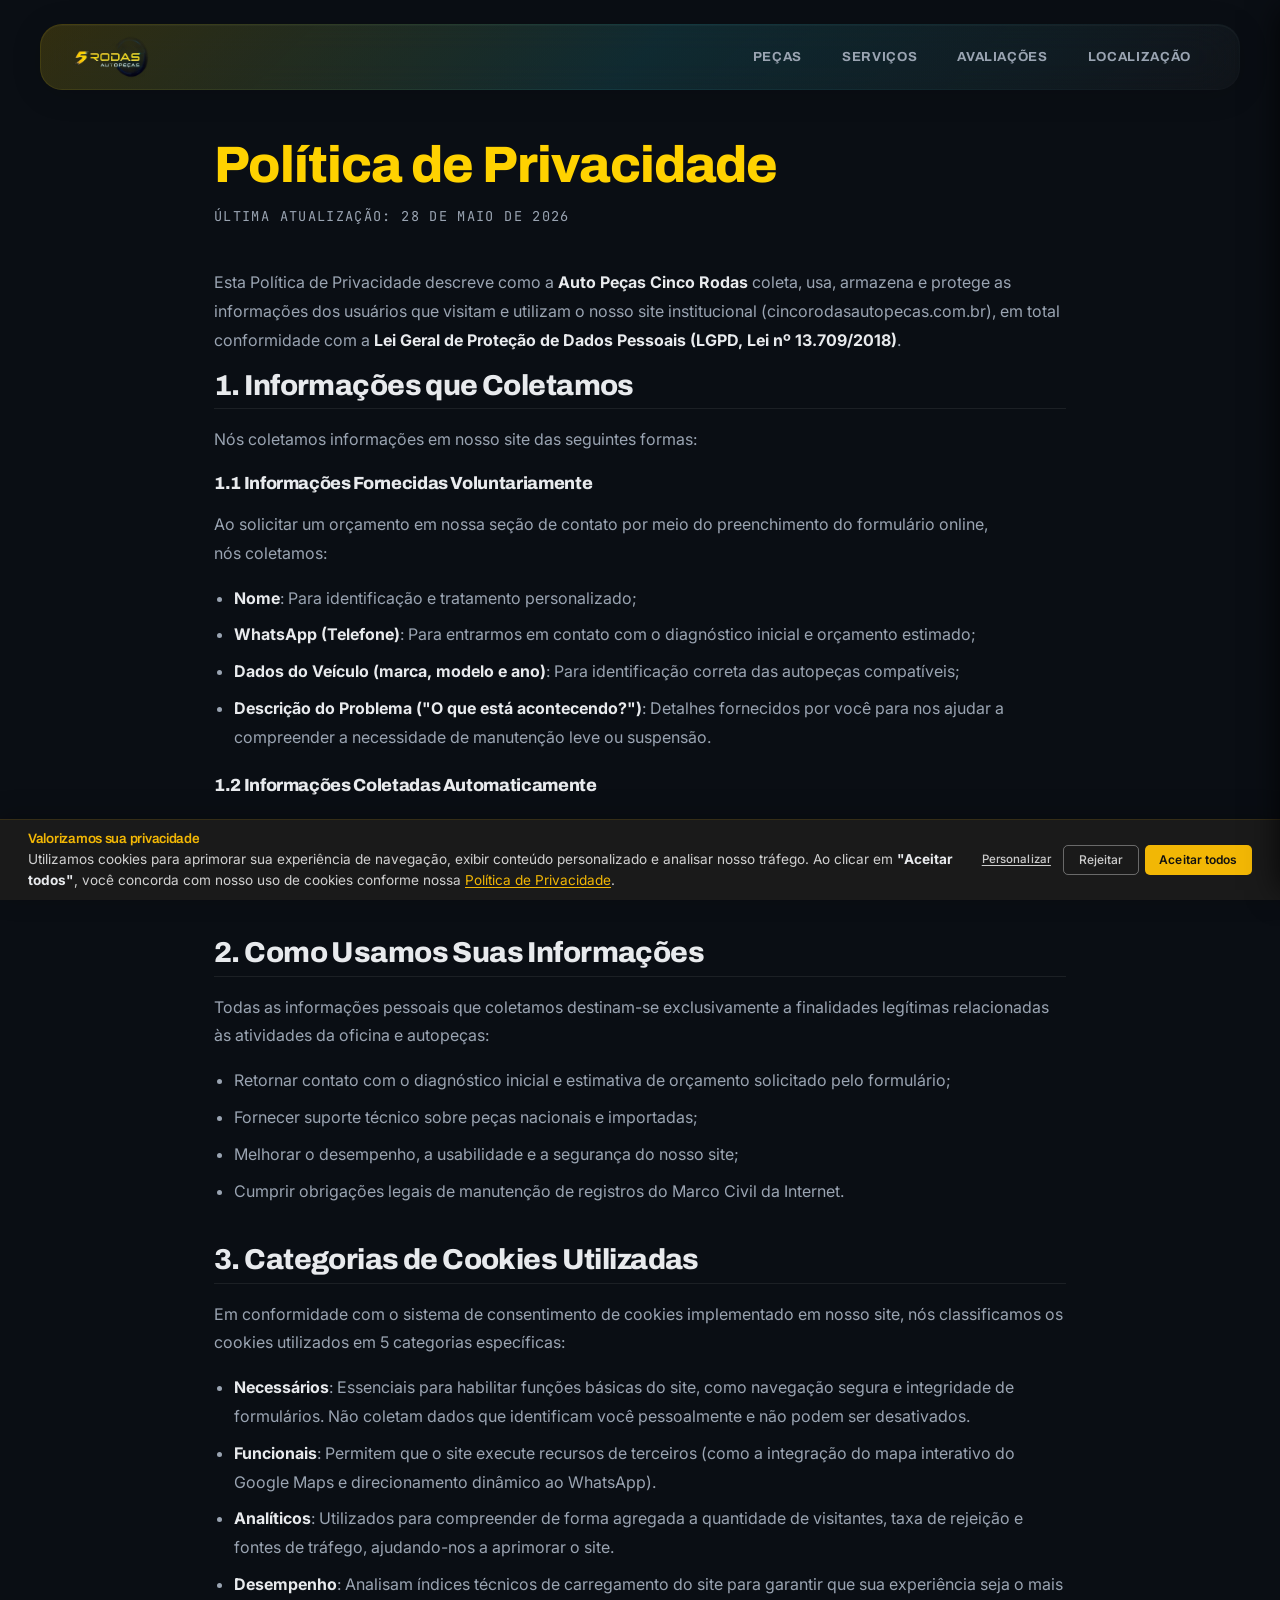
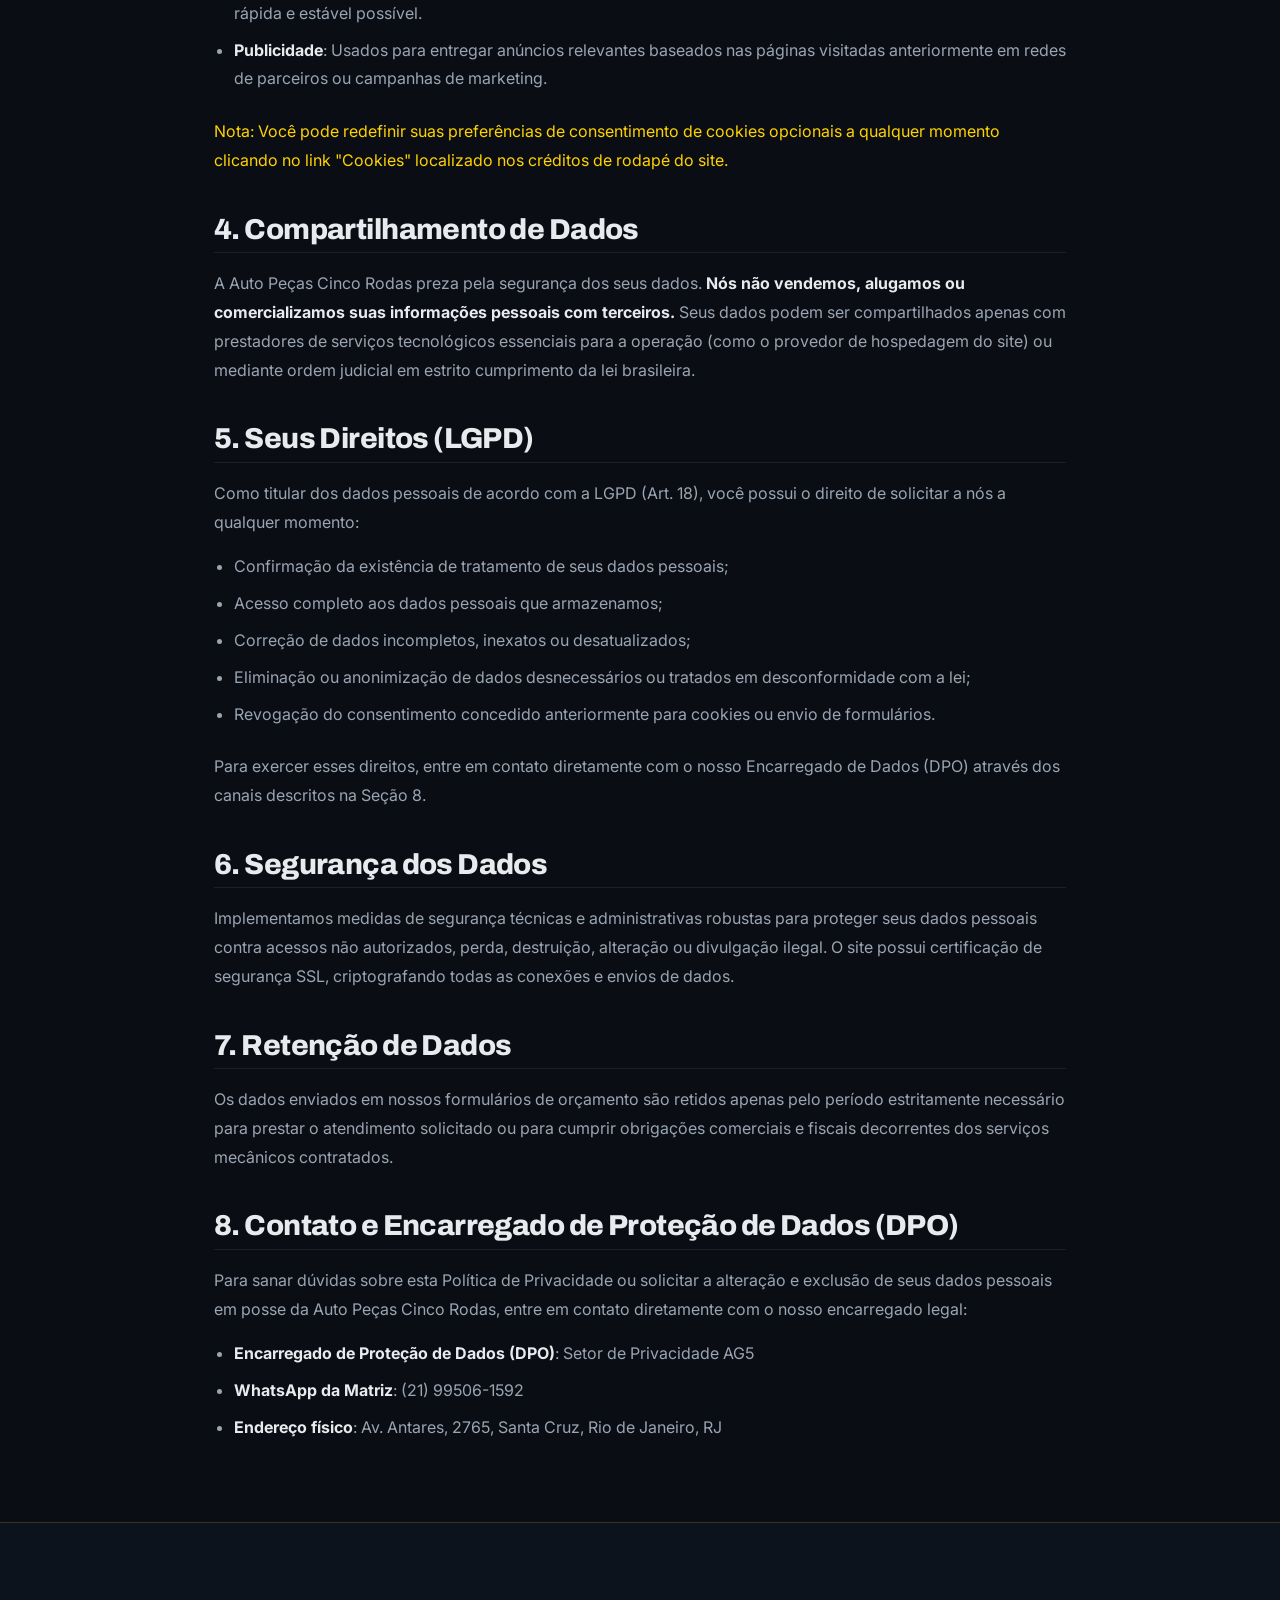
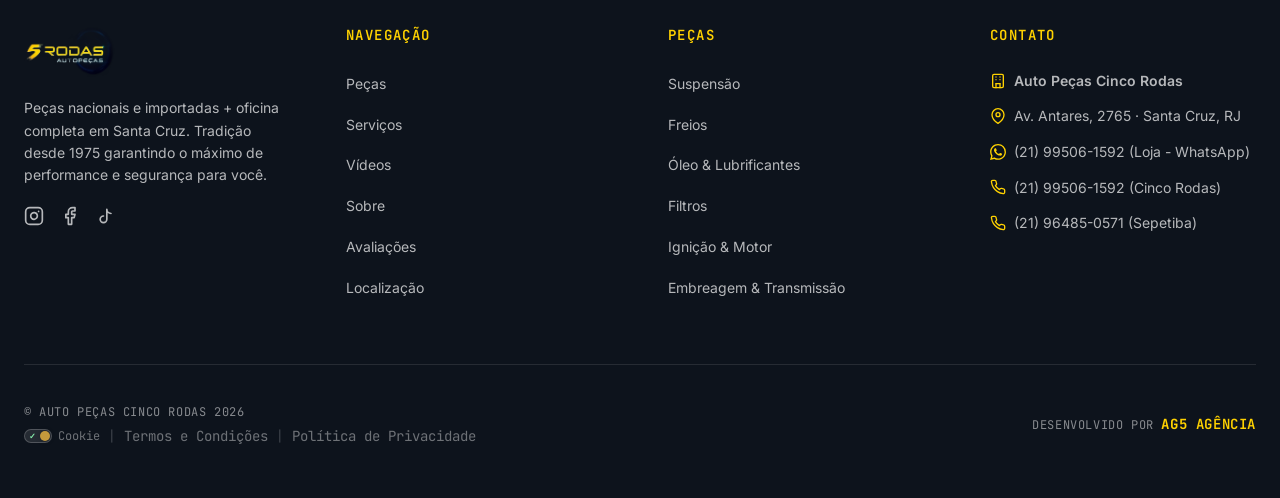
<file: politica-de-privacidade.html>
<!doctype html>
<html lang="pt-BR">
<head>
<meta charset="utf-8" />
<meta name="viewport" content="width=device-width,initial-scale=1" />
<title>Política de Privacidade · Auto Peças Cinco Rodas</title>
<meta name="description" content="Política de Privacidade da Auto Peças Cinco Rodas. Saiba como coletamos, usamos, armazenamos e protegemos os seus dados de acordo com a LGPD." />
<link rel="canonical" href="https://www.cincorodasautopecas.com.br/politica-de-privacidade.html" />
<link rel="icon" type="image/x-icon" href="Assets/favicon-cinco-rodas.ico" />
<link rel="shortcut icon" type="image/x-icon" href="Assets/favicon-cinco-rodas.ico" />

<!-- Preload LCP Logo (Responsivo) -->
<link rel="preload" href="Assets/logo-mobile-cinco-rodas.webp" as="image" fetchpriority="high" media="(max-width: 767px)" />
<link rel="preload" href="Assets/logo-desktop-cinco-rodas.webp" as="image" fetchpriority="high" media="(min-width: 768px)" />

<!-- Preconnect -->
<link rel="preconnect" href="https://fonts.googleapis.com" />
<link rel="preconnect" href="https://fonts.gstatic.com" crossorigin />

<!-- Google Fonts: async-load com preload (elimina render-blocking) -->
<link rel="preload" href="https://fonts.googleapis.com/css2?family=Sora:wght@500;600;700;800&family=Archivo:wght@600;700;800;900&family=Inter:wght@400;500;600&family=JetBrains+Mono:wght@400;600&display=swap" as="style" onload="this.onload=null;this.rel='stylesheet'">
<noscript><link href="https://fonts.googleapis.com/css2?family=Sora:wght@500;600;700;800&family=Archivo:wght@600;700;800;900&family=Inter:wght@400;500;600&family=JetBrains+Mono:wght@400;600&display=swap" rel="stylesheet"></noscript>

<!-- CSS principal: preload + carga síncrona -->
<link rel="preload" href="style.css" as="style">
<link rel="stylesheet" href="style.css" />

<!-- CSS não crítico: async-load -->
<link rel="preload" href="cookie-banner.css" as="style" onload="this.onload=null;this.rel='stylesheet'">
<noscript><link rel="stylesheet" href="cookie-banner.css"></noscript>
<style>
  .legal-content {
    max-width: 900px;
    margin: 140px auto 80px;
    padding: 0 24px;
    line-height: 1.8;
  }
  .legal-content h1 {
    font-size: clamp(2rem, 5vw, 3.2rem);
    color: var(--gold);
    margin-bottom: 8px;
  }
  .legal-content p.update-date {
    font-family: var(--ff-mono);
    font-size: 0.85rem;
    color: var(--mut);
    margin-bottom: 40px;
    text-transform: uppercase;
    letter-spacing: 0.1em;
  }
  .legal-content section {
    margin-bottom: 40px;
  }
  .legal-content h2 {
    font-size: clamp(1.4rem, 3vw, 1.8rem);
    color: var(--txt);
    margin-bottom: 16px;
    border-bottom: 1px solid var(--line);
    padding-bottom: 8px;
  }
  .legal-content h3 {
    font-size: 1.1rem;
    color: var(--txt);
    margin: 20px 0 10px;
  }
  .legal-content p {
    color: var(--mut);
    margin-bottom: 16px;
    font-size: 1rem;
  }
  .legal-content ul {
    margin-bottom: 24px;
    padding-left: 20px;
  }
  .legal-content li {
    color: var(--mut);
    margin-bottom: 8px;
  }
</style>
</head>
<body>

<!-- ============== NAV ============== -->
<header class="nav" id="nav">
  <a href="index.html#hero" class="nav__brand" aria-label="Auto Peças Cinco Rodas, início">
    <picture>
      <source media="(max-width: 767px)" srcset="Assets/logo-mobile-cinco-rodas.webp" />
      <img src="Assets/logo-desktop-cinco-rodas.webp" alt="Logo Auto Peças Cinco Rodas - Auto peças e oficina mecânica em Santa Cruz RJ" class="nav__logo" width="160" height="44" fetchpriority="high" />
    </picture>
  </a>
  <nav class="nav__links" aria-label="Principal">
    <a href="index.html#pecas">Peças</a>
    <a href="index.html#servicos">Serviços</a>
    <a href="index.html#avaliacoes">Avaliações</a>
    <a href="index.html#localizacao">Localização</a>
  </nav>
  <button class="nav__burger" aria-label="Abrir menu" aria-expanded="false">
    <span></span><span></span><span></span>
  </button>
</header>

<!-- ============== MAIN CONTENT ============== -->
<main class="legal-content">
  <h1>Política de Privacidade</h1>
  <p class="update-date">Última atualização: 28 de maio de 2026</p>
  <p>Esta Política de Privacidade descreve como a <strong>Auto Peças Cinco Rodas</strong> coleta, usa, armazena e protege as informações dos usuários que visitam e utilizam o nosso site institucional (cincorodasautopecas.com.br), em total conformidade com a <strong>Lei Geral de Proteção de Dados Pessoais (LGPD, Lei nº 13.709/2018)</strong>.</p>

  <section>
    <h2>1. Informações que Coletamos</h2>
    <p>Nós coletamos informações em nosso site das seguintes formas:</p>
    
    <h3>1.1 Informações Fornecidas Voluntariamente</h3>
    <p>Ao solicitar um orçamento em nossa seção de contato por meio do preenchimento do formulário online, nós coletamos:</p>
    <ul>
      <li><strong>Nome</strong>: Para identificação e tratamento personalizado;</li>
      <li><strong>WhatsApp (Telefone)</strong>: Para entrarmos em contato com o diagnóstico inicial e orçamento estimado;</li>
      <li><strong>Dados do Veículo (marca, modelo e ano)</strong>: Para identificação correta das autopeças compatíveis;</li>
      <li><strong>Descrição do Problema ("O que está acontecendo?")</strong>: Detalhes fornecidos por você para nos ajudar a compreender a necessidade de manutenção leve ou suspensão.</li>
    </ul>
    
    <h3>1.2 Informações Coletadas Automaticamente</h3>
    <p>Ao navegar pelo site, certas informações técnicas de navegação são coletadas de forma automatizada por meio de cookies e identificadores de navegador (como endereço IP, tipo de navegador, sistema operacional e dados sobre as páginas visitadas).</p>
  </section>

  <section>
    <h2>2. Como Usamos Suas Informações</h2>
    <p>Todas as informações pessoais que coletamos destinam-se exclusivamente a finalidades legítimas relacionadas às atividades da oficina e autopeças:</p>
    <ul>
      <li>Retornar contato com o diagnóstico inicial e estimativa de orçamento solicitado pelo formulário;</li>
      <li>Fornecer suporte técnico sobre peças nacionais e importadas;</li>
      <li>Melhorar o desempenho, a usabilidade e a segurança do nosso site;</li>
      <li>Cumprir obrigações legais de manutenção de registros do Marco Civil da Internet.</li>
    </ul>
  </section>

  <section>
    <h2>3. Categorias de Cookies Utilizadas</h2>
    <p>Em conformidade com o sistema de consentimento de cookies implementado em nosso site, nós classificamos os cookies utilizados em 5 categorias específicas:</p>
    <ul>
      <li><strong>Necessários</strong>: Essenciais para habilitar funções básicas do site, como navegação segura e integridade de formulários. Não coletam dados que identificam você pessoalmente e não podem ser desativados.</li>
      <li><strong>Funcionais</strong>: Permitem que o site execute recursos de terceiros (como a integração do mapa interativo do Google Maps e direcionamento dinâmico ao WhatsApp).</li>
      <li><strong>Analíticos</strong>: Utilizados para compreender de forma agregada a quantidade de visitantes, taxa de rejeição e fontes de tráfego, ajudando-nos a aprimorar o site.</li>
      <li><strong>Desempenho</strong>: Analisam índices técnicos de carregamento do site para garantir que sua experiência seja o mais rápida e estável possível.</li>
      <li><strong>Publicidade</strong>: Usados para entregar anúncios relevantes baseados nas páginas visitadas anteriormente em redes de parceiros ou campanhas de marketing.</li>
    </ul>
    <p><em>Nota: Você pode redefinir suas preferências de consentimento de cookies opcionais a qualquer momento clicando no link "Cookies" localizado nos créditos de rodapé do site.</em></p>
  </section>

  <section>
    <h2>4. Compartilhamento de Dados</h2>
    <p>A Auto Peças Cinco Rodas preza pela segurança dos seus dados. <strong>Nós não vendemos, alugamos ou comercializamos suas informações pessoais com terceiros.</strong> Seus dados podem ser compartilhados apenas com prestadores de serviços tecnológicos essenciais para a operação (como o provedor de hospedagem do site) ou mediante ordem judicial em estrito cumprimento da lei brasileira.</p>
  </section>

  <section>
    <h2>5. Seus Direitos (LGPD)</h2>
    <p>Como titular dos dados pessoais de acordo com a LGPD (Art. 18), você possui o direito de solicitar a nós a qualquer momento:</p>
    <ul>
      <li>Confirmação da existência de tratamento de seus dados pessoais;</li>
      <li>Acesso completo aos dados pessoais que armazenamos;</li>
      <li>Correção de dados incompletos, inexatos ou desatualizados;</li>
      <li>Eliminação ou anonimização de dados desnecessários ou tratados em desconformidade com a lei;</li>
      <li>Revogação do consentimento concedido anteriormente para cookies ou envio de formulários.</li>
    </ul>
    <p>Para exercer esses direitos, entre em contato diretamente com o nosso Encarregado de Dados (DPO) através dos canais descritos na Seção 8.</p>
  </section>

  <section>
    <h2>6. Segurança dos Dados</h2>
    <p>Implementamos medidas de segurança técnicas e administrativas robustas para proteger seus dados pessoais contra acessos não autorizados, perda, destruição, alteração ou divulgação ilegal. O site possui certificação de segurança SSL, criptografando todas as conexões e envios de dados.</p>
  </section>

  <section>
    <h2>7. Retenção de Dados</h2>
    <p>Os dados enviados em nossos formulários de orçamento são retidos apenas pelo período estritamente necessário para prestar o atendimento solicitado ou para cumprir obrigações comerciais e fiscais decorrentes dos serviços mecânicos contratados.</p>
  </section>

  <section>
    <h2>8. Contato e Encarregado de Proteção de Dados (DPO)</h2>
    <p>Para sanar dúvidas sobre esta Política de Privacidade ou solicitar a alteração e exclusão de seus dados pessoais em posse da Auto Peças Cinco Rodas, entre em contato diretamente com o nosso encarregado legal:</p>
    <ul>
      <li><strong>Encarregado de Proteção de Dados (DPO)</strong>: Setor de Privacidade AG5</li>
      <li><strong>WhatsApp da Matriz</strong>: (21) 99506-1592</li>
      <li><strong>Endereço físico</strong>: Av. Antares, 2765, Santa Cruz, Rio de Janeiro, RJ</li>
    </ul>
  </section>
</main>

<!-- ============== FOOTER ============== -->
<footer class="foot" id="rodape">
  <div class="foot__grid">
    <div class="foot__brand">
      <a href="index.html#hero" class="nav__brand">
        <img src="Assets/logo-desktop-cinco-rodas.webp" alt="Logo Auto Peças Cinco Rodas - Auto peças e oficina mecânica em Santa Cruz RJ" class="nav__logo foot__logo" width="160" height="44" loading="lazy" />
      </a>
      <p>Peças nacionais e importadas + oficina completa em Santa Cruz. Tradição desde 1975 garantindo o máximo de performance e segurança para você.</p>
      <div class="foot__social">
        <a href="https://www.instagram.com/autopecascinco/" target="_blank" rel="noopener noreferrer" aria-label="Instagram">
          <svg width="20" height="20" viewBox="0 0 24 24" fill="none" stroke="currentColor" stroke-width="2" stroke-linecap="round" stroke-linejoin="round" aria-hidden="true"><rect x="2" y="2" width="20" height="20" rx="5" ry="5"></rect><path d="M16 11.37A4 4 0 1 1 12.63 8 4 4 0 0 1 16 11.37z"></path><line x1="17.5" y1="6.5" x2="17.51" y2="6.5"></line></svg>
        </a>
        <a href="https://www.facebook.com/p/Auto-Pe%C3%A7as-Cinco-Rodas-100063818340084/" target="_blank" rel="noopener noreferrer" aria-label="Facebook">
          <svg width="20" height="20" viewBox="0 0 24 24" fill="none" stroke="currentColor" stroke-width="2" stroke-linecap="round" stroke-linejoin="round" aria-hidden="true"><path d="M18 2h-3a5 5 0 0 0-5 5v3H7v4h3v8h4v-8h3l1-4h-4V7a1 1 0 0 1 1-1h3z"></path></svg>
        </a>
        <a href="https://www.tiktok.com/@cincorodas02" target="_blank" rel="noopener noreferrer" aria-label="TikTok">
          <svg width="20" height="20" viewBox="0 0 24 24" fill="none" stroke="currentColor" stroke-width="2" stroke-linecap="round" stroke-linejoin="round" aria-hidden="true"><path d="M9 12a4 4 0 1 0 4 4V4a5 5 0 0 0 5 5"></path></svg>
        </a>
      </div>
    </div>

    <div>
      <h5>Navegação</h5>
      <ul>
        <li><a href="index.html#pecas">Peças</a></li>
        <li><a href="index.html#servicos">Serviços</a></li>
        <li><a href="index.html#videos">Vídeos</a></li>
        <li><a href="index.html#sobre">Sobre</a></li>
        <li><a href="index.html#avaliacoes">Avaliações</a></li>
        <li><a href="index.html#localizacao">Localização</a></li>
      </ul>
    </div>

    <div>
      <h5>Peças</h5>
      <ul>
        <li><a href="index.html#pecas">Suspensão</a></li>
        <li><a href="index.html#pecas">Freios</a></li>
        <li><a href="index.html#pecas">Óleo &amp; Lubrificantes</a></li>
        <li><a href="index.html#pecas">Filtros</a></li>
        <li><a href="index.html#pecas">Ignição &amp; Motor</a></li>
        <li><a href="index.html#pecas">Embreagem &amp; Transmissão</a></li>
      </ul>
    </div>

    <div>
      <h5>Contato</h5>
      <div class="foot__contact-list">
        <a href="https://share.google/ScUP9NqqFxJdaFwdD" target="_blank" rel="noopener noreferrer" class="foot__contact-item" style="font-weight: 600;">
          <svg width="16" height="16" viewBox="0 0 24 24" fill="none" stroke="currentColor" stroke-width="2" stroke-linecap="round" stroke-linejoin="round" aria-hidden="true"><rect x="4" y="2" width="16" height="20" rx="2" ry="2"></rect><line x1="9" y1="22" x2="9" y2="16"></line><line x1="15" y1="22" x2="15" y2="16"></line><line x1="9" y1="16" x2="15" y2="16"></line><path d="M9 6h.01"></path><path d="M15 6h.01"></path><path d="M9 10h.01"></path><path d="M15 10h.01"></path></svg>
          Auto Peças Cinco Rodas
        </a>
        <a href="https://share.google/ScUP9NqqFxJdaFwdD" target="_blank" rel="noopener noreferrer" class="foot__contact-item">
          <svg width="16" height="16" viewBox="0 0 24 24" fill="none" stroke="currentColor" stroke-width="2" stroke-linecap="round" stroke-linejoin="round" aria-hidden="true"><path d="M21 10c0 7-9 13-9 13s-9-6-9-13a9 9 0 0 1 18 0z"></path><circle cx="12" cy="10" r="3"></circle></svg>
          Av. Antares, 2765 · Santa Cruz, RJ
        </a>
        <a href="https://wa.me/5521995061592?text=Olá, vim através do site e gostaria de uma informação." target="_blank" rel="noopener noreferrer" class="foot__contact-item">
          <svg width="16" height="16" viewBox="0 0 24 24" fill="currentColor" aria-hidden="true"><path d="M17.472 14.382c-.297-.149-1.758-.867-2.03-.967-.273-.099-.471-.148-.67.15-.197.297-.767.966-.94 1.164-.173.199-.347.223-.644.075-.297-.15-1.255-.463-2.39-1.475-.883-.788-1.48-1.761-1.653-2.059-.173-.297-.018-.458.13-.606.134-.133.298-.347.446-.52.149-.174.198-.298.298-.497.099-.198.05-.371-.025-.52-.075-.149-.669-1.612-.916-2.207-.242-.579-.487-.5-.669-.51-.173-.008-.371-.01-.57-.01-.198 0-.52.074-.792.372-.272.297-1.04 1.016-1.04 2.479 0 1.462 1.065 2.875 1.213 3.074.149.198 2.096 3.2 5.077 4.487.709.306 1.262.489 1.694.625.712.227 1.36.195 1.871.118.571-.085 1.758-.719 2.006-1.413.248-.694.248-1.289.173-1.413-.074-.124-.272-.198-.57-.347m-5.421 7.403h-.004a9.87 9.87 0 01-5.031-1.378l-.361-.214-3.741.982.998-3.648-.235-.374a9.86 9.86 0 01-1.51-5.26c.001-5.45 4.436-9.884 9.888-9.884 2.64 0 5.122 1.03 6.988 2.898a9.825 9.825 0 012.893 6.994c-.003 5.45-4.437 9.884-9.885 9.884m8.413-18.297A11.815 11.815 0 0012.05 0C5.495 0 .16 5.335.157 11.892c0 2.096.547 4.142 1.588 5.945L.057 24l6.305-1.654a11.882 11.882 0 005.683 1.448h.005c6.554 0 11.89-5.335 11.893-11.893a11.821 11.821 0 00-3.48-8.413z"/></svg>
          (21) 99506-1592 (Loja - WhatsApp)
        </a>
        <a href="tel:+5521995061592" class="foot__contact-item">
          <svg width="16" height="16" viewBox="0 0 24 24" fill="none" stroke="currentColor" stroke-width="2" stroke-linecap="round" stroke-linejoin="round" aria-hidden="true"><path d="M22 16.92v3a2 2 0 0 1-2.18 2 19.79 19.79 0 0 1-8.63-3.07 19.5 19.5 0 0 1-6-6 19.79 19.79 0 0 1-3.07-8.67A2 2 0 0 1 4.11 2h3a2 2 0 0 1 2 1.72 12.84 12.84 0 0 0 .7 2.81 2 2 0 0 1-.45 2.11L8.09 9.91a16 16 0 0 0 6 6l1.27-1.27a2 2 0 0 1 2.11-.45 12.84 12.84 0 0 0 2.81.7A2 2 0 0 1 22 16.92z"></path></svg>
          (21) 99506-1592 (Cinco Rodas)
        </a>
        <a href="tel:+5521964850571" class="foot__contact-item">
          <svg width="16" height="16" viewBox="0 0 24 24" fill="none" stroke="currentColor" stroke-width="2" stroke-linecap="round" stroke-linejoin="round" aria-hidden="true"><path d="M22 16.92v3a2 2 0 0 1-2.18 2 19.79 19.79 0 0 1-8.63-3.07 19.5 19.5 0 0 1-6-6 19.79 19.79 0 0 1-3.07-8.67A2 2 0 0 1 4.11 2h3a2 2 0 0 1 2 1.72 12.84 12.84 0 0 0 .7 2.81 2 2 0 0 1-.45 2.11L8.09 9.91a16 16 0 0 0 6 6l1.27-1.27a2 2 0 0 1 2.11-.45 12.84 12.84 0 0 0 2.81.7A2 2 0 0 1 22 16.92z"></path></svg>
          (21) 96485-0571 (Sepetiba)
        </a>
      </div>
    </div>
  </div>

  <div class="foot__credits">
    <div class="foot__credits-left">
      <span class="foot__copyright">© Auto Peças Cinco Rodas <span id="year"></span></span>
      <div class="footer-legal-links">
        <a href="#" id="ck-prefs-link" style="text-decoration:none; color:inherit; display:inline-flex; align-items:center; gap:6px; font-size: 0.75rem; color: rgba(255,255,255,0.6);">
            <span id="cookie-toggle" style="display:inline-flex; align-items:center; width:28px; height:14px; background:rgba(255,255,255,0.1); border-radius:10px; padding:2px; border:1px solid rgba(255,255,255,0.2); position:relative; font-size:8px; font-weight:bold;">
                <span style="color:#86EFAC; margin-left:2px;">✓</span>
                <span style="color:#FCA5A5; margin-left:auto; margin-right:2px;">✕</span>
                <span id="cookie-toggle-dot" style="position:absolute; left:15px; width:10px; height:10px; background:#C49A3C; border-radius:50%; box-shadow:0 0 5px rgba(0,0,0,0.3); transition:left 0.2s ease;"></span>
            </span>
            Cookie
        </a>
        <span style="margin: 0 10px; opacity: 0.3;">|</span>
        <a href="termos-e-condicoes.html">Termos e Condições</a>
        <span style="margin: 0 10px; opacity: 0.3;">|</span>
        <a href="politica-de-privacidade.html">Política de Privacidade</a>
      </div>
    </div>
    <div class="foot__credits-right">
      Desenvolvido por <a href="https://www.ag5agencia.com.br" target="_blank" rel="noopener noreferrer"><b>AG5</b> Agência</a>
    </div>
  </div>
</footer>

<!-- ============== DRAWER MOBILE (PREMIUM) ============== -->
<div class="drawer-overlay" id="drawerOverlay" aria-hidden="true"></div>
<div class="drawer" id="drawer" aria-hidden="true">
  <div class="drawer__header">
    <a href="index.html#hero" class="nav__brand" aria-label="Auto Peças Cinco Rodas, início">
      <img src="Assets/logo-mobile-cinco-rodas.webp" alt="Logo Auto Peças Cinco Rodas - Auto peças e oficina mecânica em Santa Cruz RJ" class="nav__logo" width="130" height="44" loading="lazy" />
    </a>
    <button class="drawer__close" id="drawerClose" aria-label="Fechar menu">
      <svg viewBox="0 0 24 24" width="24" height="24" fill="none" stroke="currentColor" stroke-width="2" stroke-linecap="round" stroke-linejoin="round" aria-hidden="true"><line x1="18" y1="6" x2="6" y2="18"></line><line x1="6" y1="6" x2="18" y2="18"></line></svg>
    </button>
  </div>
  
  <nav class="drawer__links" aria-label="Mobile">
    <a href="index.html#pecas">Peças</a>
    <a href="index.html#servicos">Serviços</a>
    <a href="index.html#avaliacoes">Avaliações</a>
    <a href="index.html#localizacao">Localização</a>
  </nav>

  <div class="drawer__footer">
    <a class="btn btn--primary btn--block" href="https://wa.me/5521995061592?text=Ola,%20vim%20atraves%20do%20site%20e%20gostaria%20de%20uma%20informacao." target="_blank" rel="noopener noreferrer">
      <svg viewBox="0 0 24 24" width="16" height="16" aria-hidden="true"><path fill="currentColor" d="M17.472 14.382c-.297-.149-1.758-.867-2.03-.967-.273-.099-.471-.148-.67.15-.197.297-.767.966-.94 1.164-.173.199-.347.223-.644.075-.297-.15-1.255-.463-2.39-1.475-.883-.788-1.48-1.761-1.653-2.059-.173-.297-.018-.458.13-.606.134-.133.298-.347.446-.52.149-.174.198-.298.298-.497.099-.198.05-.371-.025-.52-.075-.149-.669-1.612-.916-2.207-.242-.579-.487-.5-.669-.51-.173-.008-.371-.01-.57-.01-.198 0-.52.074-.792.372-.272.297-1.04 1.016-1.04 2.479 0 1.462 1.065 2.875 1.213 3.074.149.198 2.096 3.2 5.077 4.487.709.306 1.262.489 1.694.625.712.227 1.36.195 1.871.118.571-.085 1.758-.719 2.006-1.413.248-.694.248-1.289.173-1.413-.074-.124-.272-.198-.57-.347m-5.421 7.403h-.004a9.87 9.87 0 01-5.031-1.378l-.361-.214-3.741.982.998-3.648-.235-.374a9.86 9.86 0 01-1.51-5.26c.001-5.45 4.436-9.884 9.888-9.884 2.64 0 5.122 1.03 6.988 2.898a9.825 9.825 0 012.893 6.994c-.003 5.45-4.437 9.884-9.885 9.884m8.413-18.297A11.815 11.815 0 0012.05 0C5.495 0 .16 5.335.157 11.892c0 2.096.547 4.142 1.588 5.945L.057 24l6.305-1.654a11.882 11.882 0 005.683 1.448h.005c6.554 0 11.89-5.335 11.893-11.893a11.821 11.821 0 00-3.48-8.413z"/></svg>
      WhatsApp
    </a>
  </div>
</div>

<!-- ============== COOKIE BANNER UNIVERSAL (LGPD) ============== -->
<div id="ck-banner" class="ck-banner" role="dialog" aria-modal="true" aria-label="Aviso de cookies" aria-live="polite"
    aria-hidden="true">
    <div class="ck-banner__inner">
        <div class="ck-banner__content">
            <h2 class="ck-banner__title">Valorizamos sua privacidade</h2>
            <p class="ck-banner__text">
                Utilizamos cookies para aprimorar sua experiência de navegação, exibir conteúdo
                personalizado e analisar nosso tráfego. Ao clicar em <strong>"Aceitar todos"</strong>,
                você concorda com nosso uso de cookies conforme nossa
                <a href="politica-de-privacidade.html" class="ck-banner__link">Política de Privacidade</a>.
            </p>
        </div>
        <div class="ck-banner__actions">
            <button id="ck-customize" class="ck-btn ck-btn--ghost">Personalizar</button>
            <button id="ck-reject" class="ck-btn ck-btn--outline">Rejeitar</button>
            <button id="ck-accept-all" class="ck-btn ck-btn--primary">Aceitar todos</button>
        </div>
    </div>
</div>

<div id="ck-modal" class="ck-modal" role="dialog" aria-modal="true" aria-label="Personalizar preferências de cookies"
    aria-hidden="true">
    <div class="ck-modal__overlay" id="ck-modal-overlay"></div>
    <div class="ck-modal__box">

        <div class="ck-modal__header">
            <h2 class="ck-modal__title">Personalizar preferências de consentimento</h2>
            <button class="ck-modal__close" id="ck-modal-close" aria-label="Fechar modal">
                <svg width="18" height="18" viewBox="0 0 24 24" fill="none" aria-hidden="true">
                    <path d="M18 6L6 18M6 6l12 12" stroke="currentColor" stroke-width="2" stroke-linecap="round"
                        stroke-linejoin="round" />
                </svg>
            </button>
        </div>

        <div class="ck-modal__body">
            <p class="ck-modal__intro">
                Utilizamos cookies para ajudar você a navegar com eficiência e executar certas funções.
                Os cookies classificados como <strong>"Necessário"</strong> são essenciais para o
                funcionamento básico do site e não podem ser desativados.
            </p>

            <div class="ck-category">
                <div class="ck-category__header">
                    <div class="ck-category__info">
                        <h3 class="ck-category__name">Necessário</h3>
                        <p class="ck-category__desc">
                            Essenciais para o funcionamento do site. Não armazenam dados pessoalmente identificáveis.
                        </p>
                    </div>
                    <span class="ck-category__badge">Sempre ativo</span>
                </div>
            </div>

            <div class="ck-category">
                <div class="ck-category__header">
                    <div class="ck-category__info">
                        <h3 class="ck-category__name">Funcional</h3>
                        <p class="ck-category__desc">
                            Ajudam a executar funcionalidades como compartilhamento em mídia social e recursos de
                            terceiros.
                        </p>
                    </div>
                    <label class="ck-toggle" aria-label="Ativar cookies funcionais">
                        <input type="checkbox" id="ck-functional" name="functional">
                        <span class="ck-toggle__slider"></span>
                    </label>
                </div>
            </div>

            <div class="ck-category">
                <div class="ck-category__header">
                    <div class="ck-category__info">
                        <h3 class="ck-category__name">Analítico</h3>
                        <p class="ck-category__desc">
                            Usados para entender como os visitantes interagem com o site (visitantes, taxa de rejeição,
                            etc.).
                        </p>
                    </div>
                    <label class="ck-toggle" aria-label="Ativar cookies analíticos">
                        <input type="checkbox" id="ck-analytics" name="analytics">
                        <span class="ck-toggle__slider"></span>
                    </label>
                </div>
            </div>

            <div class="ck-category">
                <div class="ck-category__header">
                    <div class="ck-category__info">
                        <h3 class="ck-category__name">Desempenho</h3>
                        <p class="ck-category__desc">
                            Analisam índices de desempenho do site para oferecer melhor experiência ao visitante.
                        </p>
                    </div>
                    <label class="ck-toggle" aria-label="Ativar cookies de desempenho">
                        <input type="checkbox" id="ck-performance" name="performance">
                        <span class="ck-toggle__slider"></span>
                    </label>
                </div>
            </div>

            <div class="ck-category">
                <div class="ck-category__header">
                    <div class="ck-category__info">
                        <h3 class="ck-category__name">Publicidade</h3>
                        <p class="ck-category__desc">
                            Entregam anúncios personalizados com base nas páginas visitadas anteriormente.
                        </p>
                    </div>
                    <label class="ck-toggle" aria-label="Ativar cookies de publicidade">
                        <input type="checkbox" id="ck-advertising" name="advertising">
                        <span class="ck-toggle__slider"></span>
                    </label>
                </div>
            </div>

        </div>

        <div class="ck-modal__footer">
            <button id="ck-modal-reject" class="ck-btn ck-btn--outline">Rejeitar</button>
            <button id="ck-modal-save" class="ck-btn ck-btn--ghost">Salvar Preferências</button>
            <button id="ck-modal-accept-all" class="ck-btn ck-btn--primary">Aceitar todos</button>
        </div>

    </div>
</div>

<button id="ck-prefs-btn" class="ck-prefs-btn" aria-label="Preferências de cookies" style="display:none;">
    Cookies
</button>

<!-- WhatsApp Premium Experience (AG5 Ultra-Premium) -->
<div class="wa-premium-container">
    <div id="wa-message-bubble" class="wa-bubble">
        <button class="wa-close" id="wa-close-btn" aria-label="Fechar">
            <svg viewBox="0 0 24 24" width="14" height="14" fill="none" stroke="currentColor" stroke-width="2.5" stroke-linecap="round" stroke-linejoin="round"><line x1="18" y1="6" x2="6" y2="18"></line><line x1="6" y1="6" x2="18" y2="18"></line></svg>
        </button>
        <div class="wa-content">
            <div class="wa-header">
                <div class="wa-avatar-wrapper">
                    <img src="Assets/avatar-cinco-rodas.webp" alt="Auto Peças Cinco Rodas" class="wa-avatar" width="44" height="44" loading="lazy">
                    <span class="wa-status-dot"></span>
                </div>
                <div class="wa-info">
                    <span class="wa-name">Cinco Rodas</span>
                    <span class="wa-status-text">Online agora</span>
                </div>
            </div>
            <div id="wa-typing" class="wa-typing">
                <span></span><span></span><span></span>
            </div>
            <div id="wa-real-message" class="wa-message-text" style="display: none;">
                <p>Olá! 👋 Carro com barulho ou precisando de peça? <strong>Manda a marca e o modelo que a gente te ajuda com o diagnóstico.</strong></p>
            </div>
        </div>
    </div>
    <a href="https://wa.me/5521995061592?text=Olá,%20vim%20através%20do%20site%20e%20gostaria%20de%20falar%20com%20o%20atendimento." class="wa-float-btn" target="_blank" rel="noopener noreferrer" id="wa-main-btn" role="button" aria-label="Falar pelo WhatsApp">
        <svg viewBox="0 0 24 24" width="30" height="30" fill="currentColor" aria-hidden="true">
            <path d="M17.472 14.382c-.297-.149-1.758-.867-2.03-.967-.273-.099-.471-.148-.67.15-.197.297-.767.966-.94 1.164-.173.199-.347.223-.644.075-.297-.15-1.255-.463-2.39-1.475-.883-.788-1.48-1.761-1.653-2.059-.173-.297-.018-.458.13-.606.134-.133.298-.347.446-.52.149-.174.198-.298.298-.497.099-.198.05-.371-.025-.52-.075-.149-.669-1.612-.916-2.207-.242-.579-.487-.5-.669-.51-.173-.008-.371-.01-.57-.01-.198 0-.52.074-.792.372-.272.297-1.04 1.016-1.04 2.479 0 1.462 1.065 2.875 1.213 3.074.149.198 2.096 3.2 5.077 4.487.709.306 1.262.489 1.694.625.712.227 1.36.195 1.871.118.571-.085 1.758-.719 2.006-1.413.248-.694.248-1.289.173-1.413-.074-.124-.272-.198-.57-.347m-5.421 7.403h-.004a9.87 9.87 0 01-5.031-1.378l-.361-.214-3.741.982.998-3.648-.235-.374a9.86 9.86 0 01-1.51-5.26c.001-5.45 4.436-9.884 9.888-9.884 2.64 0 5.122 1.03 6.988 2.898a9.825 9.825 0 012.893 6.994c-.003 5.45-4.437 9.884-9.885 9.884m8.413-18.297A11.815 11.815 0 0012.05 0C5.495 0 .16 5.335.157 11.892c0 2.096.547 4.142 1.588 5.945L.057 24l6.305-1.654a11.882 11.882 0 005.683 1.448h.005c6.554 0 11.89-5.335 11.893-11.893a11.821 11.821 0 00-3.48-8.413z"/>
        </svg>
        <span class="wa-badge" id="wa-notification">1</span>
    </a>
</div>

<script src="cookie-banner.js" defer></script>
<script src="script.js" defer></script>
<script src="https://control-blog.ag5agencia.site/r.js" data-c="auto-peca-cinco-rodas" defer></script>
</body>
</html>
</file>
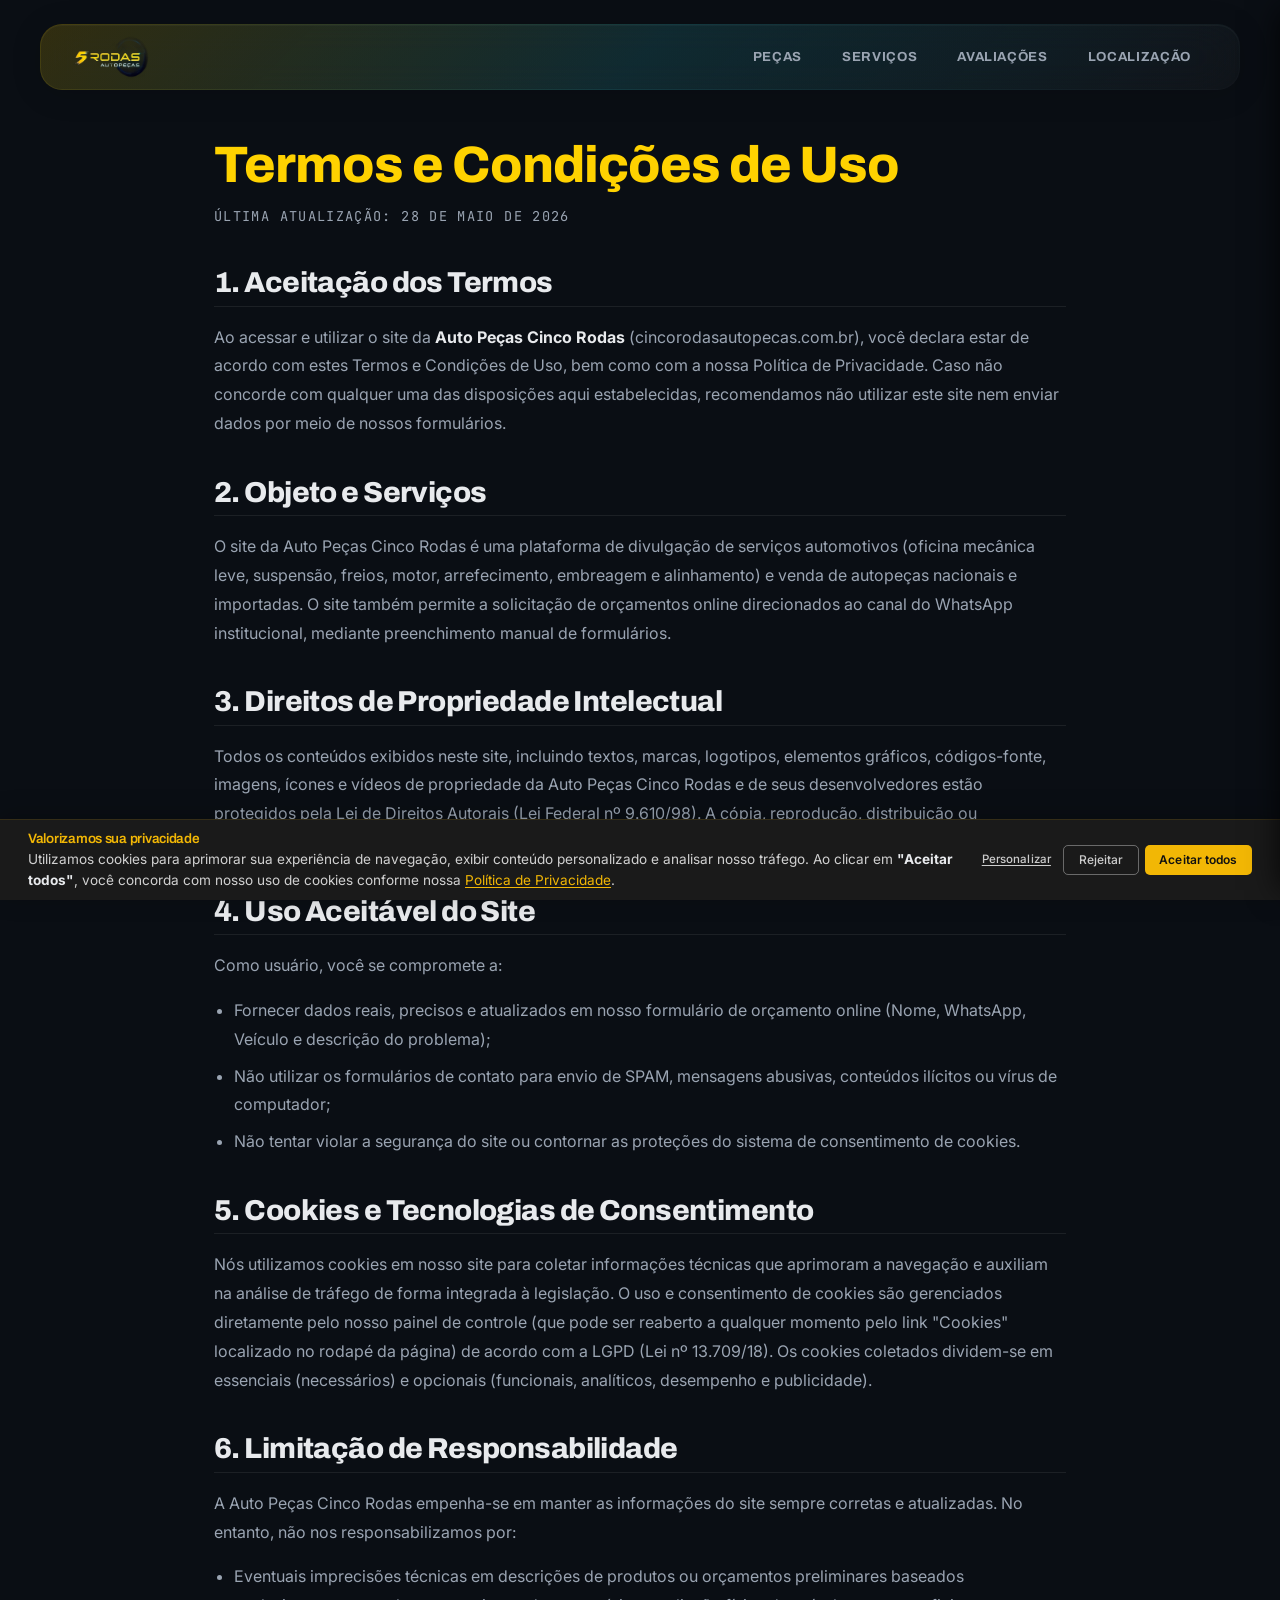
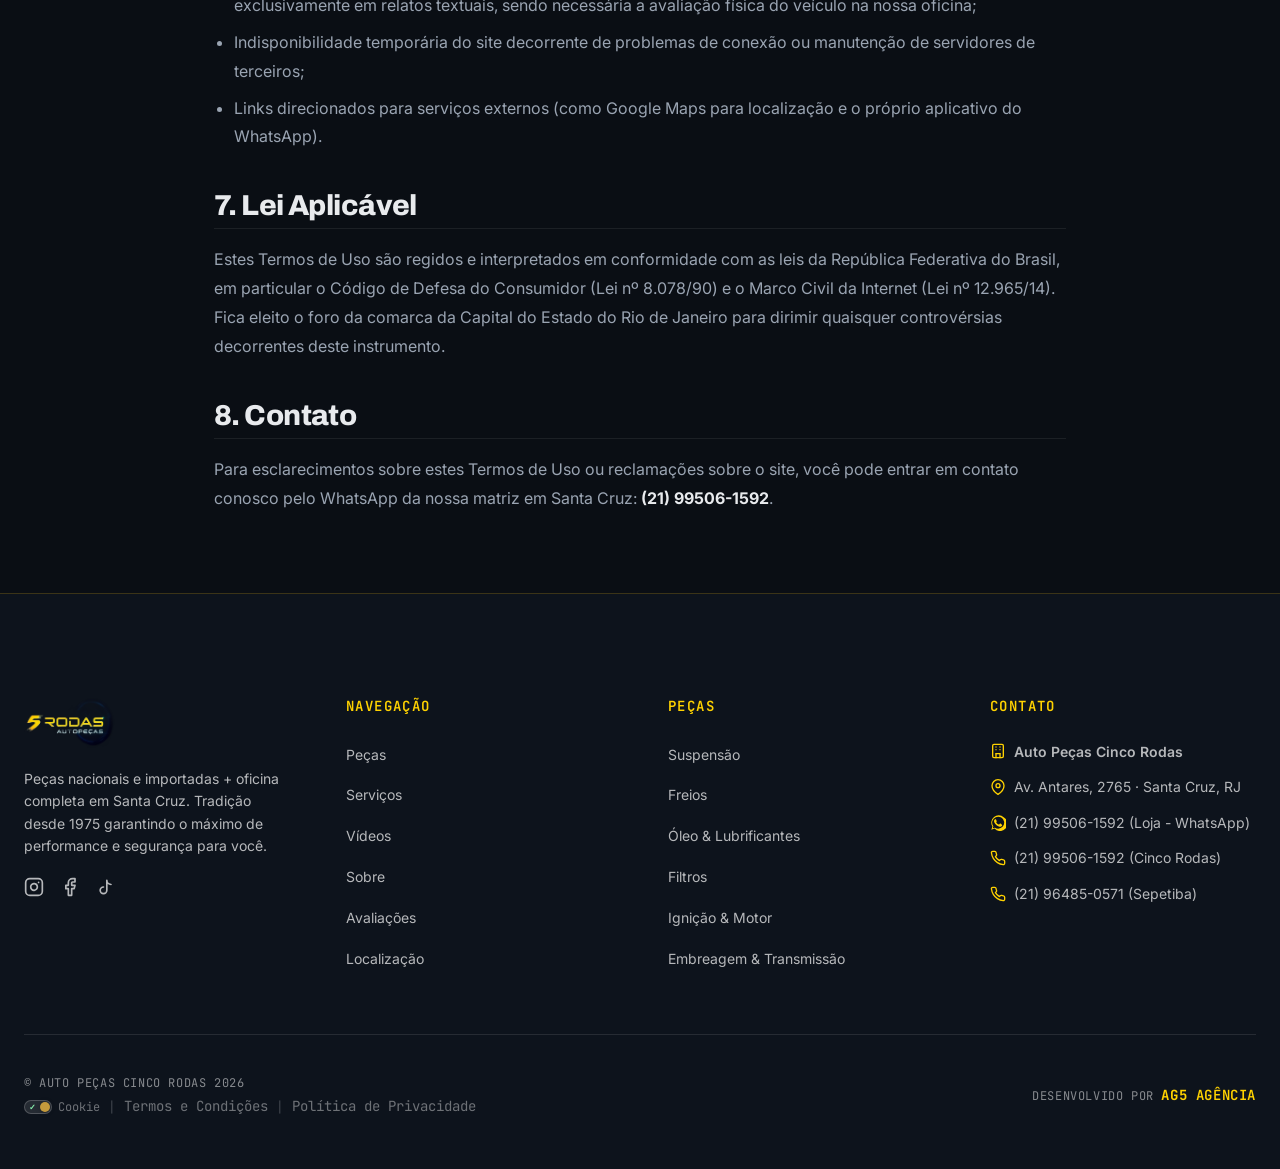
<file: termos-e-condicoes.html>
<!doctype html>
<html lang="pt-BR">
<head>
<meta charset="utf-8" />
<meta name="viewport" content="width=device-width,initial-scale=1" />
<title>Termos e Condições · Auto Peças Cinco Rodas</title>
<meta name="description" content="Termos e Condições de Uso da Auto Peças Cinco Rodas. Leia os termos que regem o acesso e a utilização dos serviços e do site." />
<link rel="canonical" href="https://www.cincorodasautopecas.com.br/termos-e-condicoes.html" />
<link rel="icon" type="image/x-icon" href="Assets/favicon-cinco-rodas.ico" />
<link rel="shortcut icon" type="image/x-icon" href="Assets/favicon-cinco-rodas.ico" />

<!-- Preload LCP Logo (Responsivo) -->
<link rel="preload" href="Assets/logo-mobile-cinco-rodas.webp" as="image" fetchpriority="high" media="(max-width: 767px)" />
<link rel="preload" href="Assets/logo-desktop-cinco-rodas.webp" as="image" fetchpriority="high" media="(min-width: 768px)" />

<!-- Preconnect -->
<link rel="preconnect" href="https://fonts.googleapis.com" />
<link rel="preconnect" href="https://fonts.gstatic.com" crossorigin />

<!-- Google Fonts: async-load com preload (elimina render-blocking) -->
<link rel="preload" href="https://fonts.googleapis.com/css2?family=Sora:wght@500;600;700;800&family=Archivo:wght@600;700;800;900&family=Inter:wght@400;500;600&family=JetBrains+Mono:wght@400;600&display=swap" as="style" onload="this.onload=null;this.rel='stylesheet'">
<noscript><link href="https://fonts.googleapis.com/css2?family=Sora:wght@500;600;700;800&family=Archivo:wght@600;700;800;900&family=Inter:wght@400;500;600&family=JetBrains+Mono:wght@400;600&display=swap" rel="stylesheet"></noscript>

<!-- CSS principal: preload + carga síncrona -->
<link rel="preload" href="style.css" as="style">
<link rel="stylesheet" href="style.css" />

<!-- CSS não crítico: async-load -->
<link rel="preload" href="cookie-banner.css" as="style" onload="this.onload=null;this.rel='stylesheet'">
<noscript><link rel="stylesheet" href="cookie-banner.css"></noscript>
<style>
  .legal-content {
    max-width: 900px;
    margin: 140px auto 80px;
    padding: 0 24px;
    line-height: 1.8;
  }
  .legal-content h1 {
    font-size: clamp(2rem, 5vw, 3.2rem);
    color: var(--gold);
    margin-bottom: 8px;
  }
  .legal-content p.update-date {
    font-family: var(--ff-mono);
    font-size: 0.85rem;
    color: var(--mut);
    margin-bottom: 40px;
    text-transform: uppercase;
    letter-spacing: 0.1em;
  }
  .legal-content section {
    margin-bottom: 40px;
  }
  .legal-content h2 {
    font-size: clamp(1.4rem, 3vw, 1.8rem);
    color: var(--txt);
    margin-bottom: 16px;
    border-bottom: 1px solid var(--line);
    padding-bottom: 8px;
  }
  .legal-content p {
    color: var(--mut);
    margin-bottom: 16px;
    font-size: 1rem;
  }
  .legal-content ul {
    margin-bottom: 24px;
    padding-left: 20px;
  }
  .legal-content li {
    color: var(--mut);
    margin-bottom: 8px;
  }
</style>
</head>
<body>

<!-- ============== NAV ============== -->
<header class="nav" id="nav">
  <a href="index.html#hero" class="nav__brand" aria-label="Auto Peças Cinco Rodas, início">
    <picture>
      <source media="(max-width: 767px)" srcset="Assets/logo-mobile-cinco-rodas.webp" />
      <img src="Assets/logo-desktop-cinco-rodas.webp" alt="Logo Auto Peças Cinco Rodas - Auto peças e oficina mecânica em Santa Cruz RJ" class="nav__logo" width="160" height="44" fetchpriority="high" />
    </picture>
  </a>
  <nav class="nav__links" aria-label="Principal">
    <a href="index.html#pecas">Peças</a>
    <a href="index.html#servicos">Serviços</a>
    <a href="index.html#avaliacoes">Avaliações</a>
    <a href="index.html#localizacao">Localização</a>
  </nav>
  <button class="nav__burger" aria-label="Abrir menu" aria-expanded="false">
    <span></span><span></span><span></span>
  </button>
</header>

<!-- ============== MAIN CONTENT ============== -->
<main class="legal-content">
  <h1>Termos e Condições de Uso</h1>
  <p class="update-date">Última atualização: 28 de maio de 2026</p>

  <section>
    <h2>1. Aceitação dos Termos</h2>
    <p>Ao acessar e utilizar o site da <strong>Auto Peças Cinco Rodas</strong> (cincorodasautopecas.com.br), você declara estar de acordo com estes Termos e Condições de Uso, bem como com a nossa Política de Privacidade. Caso não concorde com qualquer uma das disposições aqui estabelecidas, recomendamos não utilizar este site nem enviar dados por meio de nossos formulários.</p>
  </section>

  <section>
    <h2>2. Objeto e Serviços</h2>
    <p>O site da Auto Peças Cinco Rodas é uma plataforma de divulgação de serviços automotivos (oficina mecânica leve, suspensão, freios, motor, arrefecimento, embreagem e alinhamento) e venda de autopeças nacionais e importadas. O site também permite a solicitação de orçamentos online direcionados ao canal do WhatsApp institucional, mediante preenchimento manual de formulários.</p>
  </section>

  <section>
    <h2>3. Direitos de Propriedade Intelectual</h2>
    <p>Todos os conteúdos exibidos neste site, incluindo textos, marcas, logotipos, elementos gráficos, códigos-fonte, imagens, ícones e vídeos de propriedade da Auto Peças Cinco Rodas e de seus desenvolvedores estão protegidos pela Lei de Direitos Autorais (Lei Federal nº 9.610/98). A cópia, reprodução, distribuição ou modificação não autorizada de qualquer material deste site é expressamente proibida.</p>
  </section>

  <section>
    <h2>4. Uso Aceitável do Site</h2>
    <p>Como usuário, você se compromete a:</p>
    <ul>
      <li>Fornecer dados reais, precisos e atualizados em nosso formulário de orçamento online (Nome, WhatsApp, Veículo e descrição do problema);</li>
      <li>Não utilizar os formulários de contato para envio de SPAM, mensagens abusivas, conteúdos ilícitos ou vírus de computador;</li>
      <li>Não tentar violar a segurança do site ou contornar as proteções do sistema de consentimento de cookies.</li>
    </ul>
  </section>

  <section>
    <h2>5. Cookies e Tecnologias de Consentimento</h2>
    <p>Nós utilizamos cookies em nosso site para coletar informações técnicas que aprimoram a navegação e auxiliam na análise de tráfego de forma integrada à legislação. O uso e consentimento de cookies são gerenciados diretamente pelo nosso painel de controle (que pode ser reaberto a qualquer momento pelo link "Cookies" localizado no rodapé da página) de acordo com a LGPD (Lei nº 13.709/18). Os cookies coletados dividem-se em essenciais (necessários) e opcionais (funcionais, analíticos, desempenho e publicidade).</p>
  </section>

  <section>
    <h2>6. Limitação de Responsabilidade</h2>
    <p>A Auto Peças Cinco Rodas empenha-se em manter as informações do site sempre corretas e atualizadas. No entanto, não nos responsabilizamos por:</p>
    <ul>
      <li>Eventuais imprecisões técnicas em descrições de produtos ou orçamentos preliminares baseados exclusivamente em relatos textuais, sendo necessária a avaliação física do veículo na nossa oficina;</li>
      <li>Indisponibilidade temporária do site decorrente de problemas de conexão ou manutenção de servidores de terceiros;</li>
      <li>Links direcionados para serviços externos (como Google Maps para localização e o próprio aplicativo do WhatsApp).</li>
    </ul>
  </section>

  <section>
    <h2>7. Lei Aplicável</h2>
    <p>Estes Termos de Uso são regidos e interpretados em conformidade com as leis da República Federativa do Brasil, em particular o Código de Defesa do Consumidor (Lei nº 8.078/90) e o Marco Civil da Internet (Lei nº 12.965/14). Fica eleito o foro da comarca da Capital do Estado do Rio de Janeiro para dirimir quaisquer controvérsias decorrentes deste instrumento.</p>
  </section>

  <section>
    <h2>8. Contato</h2>
    <p>Para esclarecimentos sobre estes Termos de Uso ou reclamações sobre o site, você pode entrar em contato conosco pelo WhatsApp da nossa matriz em Santa Cruz: <strong>(21) 99506-1592</strong>.</p>
  </section>
</main>

<!-- ============== FOOTER ============== -->
<footer class="foot" id="rodape">
  <div class="foot__grid">
    <div class="foot__brand">
      <a href="index.html#hero" class="nav__brand">
        <img src="Assets/logo-desktop-cinco-rodas.webp" alt="Logo Auto Peças Cinco Rodas - Auto peças e oficina mecânica em Santa Cruz RJ" class="nav__logo foot__logo" width="160" height="44" loading="lazy" />
      </a>
      <p>Peças nacionais e importadas + oficina completa em Santa Cruz. Tradição desde 1975 garantindo o máximo de performance e segurança para você.</p>
      <div class="foot__social">
        <a href="https://www.instagram.com/autopecascinco/" target="_blank" rel="noopener noreferrer" aria-label="Instagram">
          <svg width="20" height="20" viewBox="0 0 24 24" fill="none" stroke="currentColor" stroke-width="2" stroke-linecap="round" stroke-linejoin="round" aria-hidden="true"><rect x="2" y="2" width="20" height="20" rx="5" ry="5"></rect><path d="M16 11.37A4 4 0 1 1 12.63 8 4 4 0 0 1 16 11.37z"></path><line x1="17.5" y1="6.5" x2="17.51" y2="6.5"></line></svg>
        </a>
        <a href="https://www.facebook.com/p/Auto-Pe%C3%A7as-Cinco-Rodas-100063818340084/" target="_blank" rel="noopener noreferrer" aria-label="Facebook">
          <svg width="20" height="20" viewBox="0 0 24 24" fill="none" stroke="currentColor" stroke-width="2" stroke-linecap="round" stroke-linejoin="round" aria-hidden="true"><path d="M18 2h-3a5 5 0 0 0-5 5v3H7v4h3v8h4v-8h3l1-4h-4V7a1 1 0 0 1 1-1h3z"></path></svg>
        </a>
        <a href="https://www.tiktok.com/@cincorodas02" target="_blank" rel="noopener noreferrer" aria-label="TikTok">
          <svg width="20" height="20" viewBox="0 0 24 24" fill="none" stroke="currentColor" stroke-width="2" stroke-linecap="round" stroke-linejoin="round" aria-hidden="true"><path d="M9 12a4 4 0 1 0 4 4V4a5 5 0 0 0 5 5"></path></svg>
        </a>
      </div>
    </div>

    <div>
      <h5>Navegação</h5>
      <ul>
        <li><a href="index.html#pecas">Peças</a></li>
        <li><a href="index.html#servicos">Serviços</a></li>
        <li><a href="index.html#videos">Vídeos</a></li>
        <li><a href="index.html#sobre">Sobre</a></li>
        <li><a href="index.html#avaliacoes">Avaliações</a></li>
        <li><a href="index.html#localizacao">Localização</a></li>
      </ul>
    </div>

    <div>
      <h5>Peças</h5>
      <ul>
        <li><a href="index.html#pecas">Suspensão</a></li>
        <li><a href="index.html#pecas">Freios</a></li>
        <li><a href="index.html#pecas">Óleo &amp; Lubrificantes</a></li>
        <li><a href="index.html#pecas">Filtros</a></li>
        <li><a href="index.html#pecas">Ignição &amp; Motor</a></li>
        <li><a href="index.html#pecas">Embreagem &amp; Transmissão</a></li>
      </ul>
    </div>

    <div>
      <h5>Contato</h5>
      <div class="foot__contact-list">
        <a href="https://share.google/ScUP9NqqFxJdaFwdD" target="_blank" rel="noopener noreferrer" class="foot__contact-item" style="font-weight: 600;">
          <svg width="16" height="16" viewBox="0 0 24 24" fill="none" stroke="currentColor" stroke-width="2" stroke-linecap="round" stroke-linejoin="round" aria-hidden="true"><rect x="4" y="2" width="16" height="20" rx="2" ry="2"></rect><line x1="9" y1="22" x2="9" y2="16"></line><line x1="15" y1="22" x2="15" y2="16"></line><line x1="9" y1="16" x2="15" y2="16"></line><path d="M9 6h.01"></path><path d="M15 6h.01"></path><path d="M9 10h.01"></path><path d="M15 10h.01"></path></svg>
          Auto Peças Cinco Rodas
        </a>
        <a href="https://share.google/ScUP9NqqFxJdaFwdD" target="_blank" rel="noopener noreferrer" class="foot__contact-item">
          <svg width="16" height="16" viewBox="0 0 24 24" fill="none" stroke="currentColor" stroke-width="2" stroke-linecap="round" stroke-linejoin="round" aria-hidden="true"><path d="M21 10c0 7-9 13-9 13s-9-6-9-13a9 9 0 0 1 18 0z"></path><circle cx="12" cy="10" r="3"></circle></svg>
          Av. Antares, 2765 · Santa Cruz, RJ
        </a>
        <a href="https://wa.me/5521995061592?text=Olá, vim através do site e gostaria de uma informação." target="_blank" rel="noopener noreferrer" class="foot__contact-item">
          <svg width="16" height="16" viewBox="0 0 24 24" fill="currentColor" aria-hidden="true"><path d="M20.5 3.5A11 11 0 0 0 3.6 17.3L2 22l4.9-1.6A11 11 0 1 0 20.5 3.5Zm-8.4 17a9 9 0 0 1-4.6-1.3l-.3-.2-3 .9.9-2.9-.2-.3a9 9 0 1 1 7.2 3.8Zm5.2-6.7c-.3-.1-1.7-.8-1.9-.9-.3-.1-.5-.1-.7.1l-1 1.2c-.2.2-.4.2-.7.1a7.4 7.4 0 0 1-3.6-3.2c-.3-.5.3-.4.7-1.4.1-.2 0-.4 0-.5l-.9-2.2c-.2-.5-.5-.5-.7-.5h-.6c-.2 0-.5.1-.8.4-.3.3-1 1-1 2.5s1 2.9 1.2 3.1c.1.2 2.1 3.2 5.1 4.5.7.3 1.3.5 1.7.6.7.2 1.4.2 1.9.1.6-.1 1.7-.7 2-1.4.2-.7.2-1.3.1-1.4 0-.1-.3-.2-.6-.3Z"/></svg>
          (21) 99506-1592 (Loja - WhatsApp)
        </a>
        <a href="tel:+5521995061592" class="foot__contact-item">
          <svg width="16" height="16" viewBox="0 0 24 24" fill="none" stroke="currentColor" stroke-width="2" stroke-linecap="round" stroke-linejoin="round" aria-hidden="true"><path d="M22 16.92v3a2 2 0 0 1-2.18 2 19.79 19.79 0 0 1-8.63-3.07 19.5 19.5 0 0 1-6-6 19.79 19.79 0 0 1-3.07-8.67A2 2 0 0 1 4.11 2h3a2 2 0 0 1 2 1.72 12.84 12.84 0 0 0 .7 2.81 2 2 0 0 1-.45 2.11L8.09 9.91a16 16 0 0 0 6 6l1.27-1.27a2 2 0 0 1 2.11-.45 12.84 12.84 0 0 0 2.81.7A2 2 0 0 1 22 16.92z"></path></svg>
          (21) 99506-1592 (Cinco Rodas)
        </a>
        <a href="tel:+5521964850571" class="foot__contact-item">
          <svg width="16" height="16" viewBox="0 0 24 24" fill="none" stroke="currentColor" stroke-width="2" stroke-linecap="round" stroke-linejoin="round" aria-hidden="true"><path d="M22 16.92v3a2 2 0 0 1-2.18 2 19.79 19.79 0 0 1-8.63-3.07 19.5 19.5 0 0 1-6-6 19.79 19.79 0 0 1-3.07-8.67A2 2 0 0 1 4.11 2h3a2 2 0 0 1 2 1.72 12.84 12.84 0 0 0 .7 2.81 2 2 0 0 1-.45 2.11L8.09 9.91a16 16 0 0 0 6 6l1.27-1.27a2 2 0 0 1 2.11-.45 12.84 12.84 0 0 0 2.81.7A2 2 0 0 1 22 16.92z"></path></svg>
          (21) 96485-0571 (Sepetiba)
        </a>
      </div>
    </div>
  </div>

  <div class="foot__credits">
    <div class="foot__credits-left">
      <span class="foot__copyright">© Auto Peças Cinco Rodas <span id="year"></span></span>
      <div class="footer-legal-links">
        <a href="#" id="ck-prefs-link" style="text-decoration:none; color:inherit; display:inline-flex; align-items:center; gap:6px; font-size: 0.75rem; color: rgba(255,255,255,0.6);">
            <span id="cookie-toggle" style="display:inline-flex; align-items:center; width:28px; height:14px; background:rgba(255,255,255,0.1); border-radius:10px; padding:2px; border:1px solid rgba(255,255,255,0.2); position:relative; font-size:8px; font-weight:bold;">
                <span style="color:#86EFAC; margin-left:2px;">✓</span>
                <span style="color:#FCA5A5; margin-left:auto; margin-right:2px;">✕</span>
                <span id="cookie-toggle-dot" style="position:absolute; left:15px; width:10px; height:10px; background:#C49A3C; border-radius:50%; box-shadow:0 0 5px rgba(0,0,0,0.3); transition:left 0.2s ease;"></span>
            </span>
            Cookie
        </a>
        <span style="margin: 0 10px; opacity: 0.3;">|</span>
        <a href="termos-e-condicoes.html">Termos e Condições</a>
        <span style="margin: 0 10px; opacity: 0.3;">|</span>
        <a href="politica-de-privacidade.html">Política de Privacidade</a>
      </div>
    </div>
    <div class="foot__credits-right">
      Desenvolvido por <a href="https://www.ag5agencia.com.br" target="_blank" rel="noopener noreferrer"><b>AG5</b> Agência</a>
    </div>
  </div>
</footer>

<!-- ============== DRAWER MOBILE (PREMIUM) ============== -->
<div class="drawer-overlay" id="drawerOverlay" aria-hidden="true"></div>
<div class="drawer" id="drawer" aria-hidden="true">
  <div class="drawer__header">
    <a href="index.html#hero" class="nav__brand" aria-label="Auto Peças Cinco Rodas, início">
      <img src="Assets/logo-mobile-cinco-rodas.webp" alt="Logo Auto Peças Cinco Rodas - Auto peças e oficina mecânica em Santa Cruz RJ" class="nav__logo" width="130" height="44" loading="lazy" />
    </a>
    <button class="drawer__close" id="drawerClose" aria-label="Fechar menu">
      <svg viewBox="0 0 24 24" width="24" height="24" fill="none" stroke="currentColor" stroke-width="2" stroke-linecap="round" stroke-linejoin="round" aria-hidden="true"><line x1="18" y1="6" x2="6" y2="18"></line><line x1="6" y1="6" x2="18" y2="18"></line></svg>
    </button>
  </div>
  
  <nav class="drawer__links" aria-label="Mobile">
    <a href="index.html#pecas">Peças</a>
    <a href="index.html#servicos">Serviços</a>
    <a href="index.html#avaliacoes">Avaliações</a>
    <a href="index.html#localizacao">Localização</a>
  </nav>

  <div class="drawer__footer">
    <a class="btn btn--primary btn--block" href="https://wa.me/5521995061592?text=Ola,%20vim%20atraves%20do%20site%20e%20gostaria%20de%20uma%20informacao." target="_blank" rel="noopener noreferrer">
      <svg viewBox="0 0 24 24" width="16" height="16" aria-hidden="true"><path fill="currentColor" d="M20.5 3.5A11 11 0 0 0 3.6 17.3L2 22l4.9-1.6A11 11 0 1 0 20.5 3.5Zm-8.4 17a9 9 0 0 1-4.6-1.3l-.3-.2-3 .9.9-2.9-.2-.3a9 9 0 1 1 7.2 3.8Zm5.2-6.7c-.3-.1-1.7-.8-1.9-.9-.3-.1-.5-.1-.7.1l-1 1.2c-.2.2-.4.2-.7.1a7.4 7.4 0 0 1-3.6-3.2c-.3-.5.3-.4.7-1.4.1-.2 0-.4 0-.5l-.9-2.2c-.2-.5-.5-.5-.7-.5h-.6c-.2 0-.5.1-.8.4-.3.3-1 1-1 2.5s1 2.9 1.2 3.1c.1.2 2.1 3.2 5.1 4.5.7.3 1.3.5 1.7.6.7.2 1.4.2 1.9.1.6-.1 1.7-.7 2-1.4.2-.7.2-1.3.1-1.4 0-.1-.3-.2-.6-.3Z"/></svg>
      WhatsApp
    </a>
  </div>
</div>

<!-- ============== COOKIE BANNER UNIVERSAL (LGPD) ============== -->
<div id="ck-banner" class="ck-banner" role="dialog" aria-modal="true" aria-label="Aviso de cookies" aria-live="polite"
    aria-hidden="true">
    <div class="ck-banner__inner">
        <div class="ck-banner__content">
            <h2 class="ck-banner__title">Valorizamos sua privacidade</h2>
            <p class="ck-banner__text">
                Utilizamos cookies para aprimorar sua experiência de navegação, exibir conteúdo
                personalizado e analisar nosso tráfego. Ao clicar em <strong>"Aceitar todos"</strong>,
                você concorda com nosso uso de cookies conforme nossa
                <a href="politica-de-privacidade.html" class="ck-banner__link">Política de Privacidade</a>.
            </p>
        </div>
        <div class="ck-banner__actions">
            <button id="ck-customize" class="ck-btn ck-btn--ghost">Personalizar</button>
            <button id="ck-reject" class="ck-btn ck-btn--outline">Rejeitar</button>
            <button id="ck-accept-all" class="ck-btn ck-btn--primary">Aceitar todos</button>
        </div>
    </div>
</div>

<div id="ck-modal" class="ck-modal" role="dialog" aria-modal="true" aria-label="Personalizar preferências de cookies"
    aria-hidden="true">
    <div class="ck-modal__overlay" id="ck-modal-overlay"></div>
    <div class="ck-modal__box">

        <div class="ck-modal__header">
            <h2 class="ck-modal__title">Personalizar preferências de consentimento</h2>
            <button class="ck-modal__close" id="ck-modal-close" aria-label="Fechar modal">
                <svg width="18" height="18" viewBox="0 0 24 24" fill="none" aria-hidden="true">
                    <path d="M18 6L6 18M6 6l12 12" stroke="currentColor" stroke-width="2" stroke-linecap="round"
                        stroke-linejoin="round" />
                </svg>
            </button>
        </div>

        <div class="ck-modal__body">
            <p class="ck-modal__intro">
                Utilizamos cookies para ajudar você a navegar com eficiência e executar certas funções.
                Os cookies classificados como <strong>"Necessário"</strong> são essenciais para o
                funcionamento básico do site e não podem ser desativados.
            </p>

            <div class="ck-category">
                <div class="ck-category__header">
                    <div class="ck-category__info">
                        <h3 class="ck-category__name">Necessário</h3>
                        <p class="ck-category__desc">
                            Essenciais para o funcionamento do site. Não armazenam dados pessoalmente identificáveis.
                        </p>
                    </div>
                    <span class="ck-category__badge">Sempre ativo</span>
                </div>
            </div>

            <div class="ck-category">
                <div class="ck-category__header">
                    <div class="ck-category__info">
                        <h3 class="ck-category__name">Funcional</h3>
                        <p class="ck-category__desc">
                            Ajudam a executar funcionalidades como compartilhamento em mídia social e recursos de
                            terceiros.
                        </p>
                    </div>
                    <label class="ck-toggle" aria-label="Ativar cookies funcionais">
                        <input type="checkbox" id="ck-functional" name="functional">
                        <span class="ck-toggle__slider"></span>
                    </label>
                </div>
            </div>

            <div class="ck-category">
                <div class="ck-category__header">
                    <div class="ck-category__info">
                        <h3 class="ck-category__name">Analítico</h3>
                        <p class="ck-category__desc">
                            Usados para entender como os visitantes interagem com o site (visitantes, taxa de rejeição,
                            etc.).
                        </p>
                    </div>
                    <label class="ck-toggle" aria-label="Ativar cookies analíticos">
                        <input type="checkbox" id="ck-analytics" name="analytics">
                        <span class="ck-toggle__slider"></span>
                    </label>
                </div>
            </div>

            <div class="ck-category">
                <div class="ck-category__header">
                    <div class="ck-category__info">
                        <h3 class="ck-category__name">Desempenho</h3>
                        <p class="ck-category__desc">
                            Analisam índices de desempenho do site para oferecer melhor experiência ao visitante.
                        </p>
                    </div>
                    <label class="ck-toggle" aria-label="Ativar cookies de desempenho">
                        <input type="checkbox" id="ck-performance" name="performance">
                        <span class="ck-toggle__slider"></span>
                    </label>
                </div>
            </div>

            <div class="ck-category">
                <div class="ck-category__header">
                    <div class="ck-category__info">
                        <h3 class="ck-category__name">Publicidade</h3>
                        <p class="ck-category__desc">
                            Entregam anúncios personalizados com base nas páginas visitadas anteriormente.
                        </p>
                    </div>
                    <label class="ck-toggle" aria-label="Ativar cookies de publicidade">
                        <input type="checkbox" id="ck-advertising" name="advertising">
                        <span class="ck-toggle__slider"></span>
                    </label>
                </div>
            </div>

        </div>

        <div class="ck-modal__footer">
            <button id="ck-modal-reject" class="ck-btn ck-btn--outline">Rejeitar</button>
            <button id="ck-modal-save" class="ck-btn ck-btn--ghost">Salvar Preferências</button>
            <button id="ck-modal-accept-all" class="ck-btn ck-btn--primary">Aceitar todos</button>
        </div>

    </div>
</div>

<button id="ck-prefs-btn" class="ck-prefs-btn" aria-label="Preferências de cookies" style="display:none;">
    Cookies
</button>

<div class="wa-premium-container">
    <div id="wa-message-bubble" class="wa-bubble">
        <button class="wa-close" id="wa-close-btn" aria-label="Fechar">
            <svg viewBox="0 0 24 24" width="14" height="14" fill="none" stroke="currentColor" stroke-width="2.5" stroke-linecap="round" stroke-linejoin="round" aria-hidden="true"><line x1="18" y1="6" x2="6" y2="18"></line><line x1="6" y1="6" x2="18" y2="18"></line></svg>
        </button>
        <div class="wa-content">
            <div class="wa-header">
                <div class="wa-avatar-wrapper">
                    <img src="Assets/avatar-cinco-rodas.webp" alt="Auto Peças Cinco Rodas" class="wa-avatar" width="44" height="44" loading="lazy">
                    <span class="wa-status-dot"></span>
                </div>
                <div class="wa-info">
                    <span class="wa-name">Cinco Rodas</span>
                    <span class="wa-status-text">Online agora</span>
                </div>
            </div>
            <div id="wa-typing" class="wa-typing">
                <span></span><span></span><span></span>
            </div>
            <div id="wa-real-message" class="wa-message-text" style="display: none;">
                <p>Olá! 👋 Carro com barulho ou precisando de peça? <strong>Manda a marca e o modelo que a gente te ajuda com o diagnóstico.</strong></p>
            </div>
        </div>
    </div>
    <a href="https://wa.me/5521995061592?text=Olá,%20vim%20através%20do%20site%20e%20gostaria%20de%20falar%20com%20o%20atendimento." class="wa-float-btn" target="_blank" rel="noopener noreferrer" id="wa-main-btn" role="button" aria-label="Falar pelo WhatsApp">
        <svg viewBox="0 0 24 24" width="30" height="30" fill="currentColor" aria-hidden="true">
            <path d="M17.472 14.382c-.297-.149-1.758-.867-2.03-.967-.273-.099-.471-.148-.67.15-.197.297-.767.966-.94 1.164-.173.199-.347.223-.644.075-.297-.15-1.255-.463-2.39-1.475-.883-.788-1.48-1.761-1.653-2.059-.173-.297-.018-.458.13-.606.134-.133.298-.347.446-.52.149-.174.198-.298.298-.497.099-.198.05-.371-.025-.52-.075-.149-.669-1.612-.916-2.207-.242-.579-.487-.5-.669-.51-.173-.008-.371-.01-.57-.01-.198 0-.52.074-.792.372-.272.297-1.04 1.016-1.04 2.479 0 1.462 1.065 2.875 1.213 3.074.149.198 2.096 3.2 5.077 4.487.709.306 1.262.489 1.694.625.712.227 1.36.195 1.871.118.571-.085 1.758-.719 2.006-1.413.248-.694.248-1.289.173-1.413-.074-.124-.272-.198-.57-.347m-5.421 7.403h-.004a9.87 9.87 0 01-5.031-1.378l-.361-.214-3.741.982.998-3.648-.235-.374a9.86 9.86 0 01-1.51-5.26c.001-5.45 4.436-9.884 9.888-9.884 2.64 0 5.122 1.03 6.988 2.898a9.825 9.825 0 012.893 6.994c-.003 5.45-4.437 9.884-9.885 9.884m8.413-18.297A11.815 11.815 0 0012.05 0C5.495 0 .16 5.335.157 11.892c0 2.096.547 4.142 1.588 5.945L.057 24l6.305-1.654a11.882 11.882 0 005.683 1.448h.005c6.554 0 11.89-5.335 11.893-11.893a11.821 11.821 0 00-3.48-8.413z"/>
        </svg>
        <span class="wa-badge" id="wa-notification">1</span>
    </a>
</div>

<script src="cookie-banner.js" defer></script>
<script src="script.js" defer></script>
<script src="https://control-blog.ag5agencia.site/r.js" data-c="auto-peca-cinco-rodas" defer></script>
</body>
</html>
</file>
<file: style.css>
/* ============================================================
   AUTO PEÇAS CINCO RODAS - Dark Performance Garage
   ============================================================ */

:root {
  --bg:        #0A0E14;
  --bg-2:      #101826;
  --bg-3:      #0d131c;
  --line:      rgba(232,234,237,0.08);
  --line-2:    rgba(232,234,237,0.14);
  --gold:      #FFD200;
  --gold-2:    #FFE566;
  --blue:      #38D5E0;
  --txt:       #E8EAED;
  --mut:       #9AA4B2;
  --mut-2:     #6b7484;

  --ff-display: "Archivo", "Sora", system-ui, sans-serif;
  --ff-body:    "Inter", system-ui, sans-serif;
  --ff-mono:    "JetBrains Mono", ui-monospace, monospace;

  --rad: 6px;
  --rad-lg: 14px;

  --container: 1240px;
  --gutter: 24px;
}

* { box-sizing: border-box; }
html, body { margin: 0; padding: 0; }
html { scroll-behavior: smooth; }
body {
  font-family: var(--ff-body);
  background: var(--bg);
  color: var(--txt);
  line-height: 1.55;
  -webkit-font-smoothing: antialiased;
  overflow-x: hidden;
}

/* ============================================================
   CURSOR PREMIUM - SETA SVG DOURADA (CSS puro, sem JS)
   ============================================================ */


img, svg, video, iframe { display: block; max-width: 100%; }
a { color: inherit; text-decoration: none; }
button { font: inherit; cursor: pointer; border: none; background: none; color: inherit; }

/* PageSpeed fix: body no-scroll para modais/drawers sem forced reflow */
body.no-scroll { overflow: hidden; }

::selection { background: var(--gold); color: #111; }

/* ============================================================
   TYPOGRAPHY
   ============================================================ */

h1, h2, h3, h4, h5 {
  font-family: var(--ff-display);
  font-weight: 800;
  letter-spacing: -0.02em;
  margin: 0;
  text-wrap: balance;
}

h1 { font-size: clamp(2.4rem, 6.2vw, 5.2rem); line-height: 0.98; }
h2 { font-size: clamp(2rem, 4.4vw, 3.4rem); line-height: 1.02; }
h3 { font-size: clamp(1.3rem, 2vw, 1.65rem); line-height: 1.15; }
h4 { font-size: 1.05rem; line-height: 1.25; }

p  { color: var(--mut); text-wrap: pretty; }

em { font-style: normal; color: var(--gold); }
strong { color: var(--txt); }

.eyebrow {
  display: inline-flex; align-items: center; gap: 10px;
  font-family: var(--ff-mono);
  font-size: 12px; letter-spacing: 0.18em;
  text-transform: uppercase;
  color: var(--mut);
  margin-bottom: 22px;
}
.eyebrow i {
  display: inline-block; width: 22px; height: 1px; background: var(--gold);
}

.section__head {
  max-width: 760px; margin: 0 auto 56px; text-align: center;
}
.section__head--left { margin-left: 0; text-align: left; }
.section__head h2 em { display: inline; }
.section__head p { margin-top: 14px; font-size: 1.05rem; }

/* ============================================================
   BUTTONS
   ============================================================ */

.btn {
  display: inline-flex; align-items: center; gap: 10px;
  padding: 14px 22px;
  border-radius: var(--rad);
  font-family: var(--ff-display);
  font-weight: 700;
  font-size: 0.95rem;
  letter-spacing: 0.02em;
  border: 1px solid transparent;
  transition: transform 180ms ease, background 200ms ease, color 200ms ease, border-color 200ms ease, box-shadow 200ms ease;
  white-space: nowrap;
}
.btn--primary {
  background: var(--gold); color: #111;
  box-shadow: 0 8px 24px -8px rgba(255,210,0,0.55);
}
.btn--primary:hover {
  background: var(--gold-2);
  transform: translateY(-2px) scale(1.02);
}
.btn--ghost {
  border-color: var(--line-2); color: var(--txt);
  background: rgba(255,255,255,0.02);
}
.btn--ghost:hover { border-color: var(--gold); color: var(--gold); }
.btn--sm { padding: 10px 16px; font-size: 0.82rem; }
.btn--block { width: 100%; justify-content: center; }

/* Normaliza ícone (WhatsApp etc.) dentro de qualquer botão: alinhamento e tamanho fixos */
.btn svg,
.faq__cta svg,
.part-card__link svg {
  display: block;
  flex-shrink: 0;
  width: 18px;
  height: 18px;
}
.part-card__link svg { width: 16px; height: 16px; }

/* ============================================================
   NAV (LUXURY FLOATING CAPSULE DESIGN - ULTIMATE EXPERIENCE)
   ============================================================ */

.nav {
  position: fixed;
  top: 24px;
  left: 50%;
  transform: translateX(-50%);
  width: calc(100% - 32px);
  max-width: 1200px;
  z-index: 100;
  display: flex;
  align-items: center;
  gap: 24px;
  padding: 10px 32px;
  
  /* Glassmorphism de Luxo + Gradiente de Borda Ativo */
  background: linear-gradient(rgba(10, 14, 20, 0.35), rgba(10, 14, 20, 0.35)) padding-box,
              linear-gradient(135deg, rgba(255, 210, 0, 0.25) 0%, rgba(56, 213, 224, 0.22) 50%, rgba(255, 255, 255, 0.04) 100%) border-box;
  border: 1px solid transparent;
  border-radius: 22px;
  
  backdrop-filter: blur(24px) saturate(110%);
  -webkit-backdrop-filter: blur(24px) saturate(110%);
  
  transition: all 500ms cubic-bezier(0.16, 1, 0.3, 1);
  box-shadow: 
    0 4px 30px rgba(0, 0, 0, 0.15),
    inset 0 1px 0 rgba(255, 255, 255, 0.03); /* Brilho de corte interno sutil */
  overflow: hidden;
}

/* Efeito Spotlight Interativo (Luz ultra-suave que segue o mouse por baixo do vidro) */
.nav::before {
  content: "";
  position: absolute;
  inset: 0;
  border-radius: inherit;
  background: radial-gradient(160px circle at var(--mouse-x, 50%) var(--mouse-y, 50%), rgba(255, 210, 0, 0.04) 0%, rgba(56, 213, 224, 0.02) 50%, transparent 100%);
  opacity: 0;
  transition: opacity 600ms cubic-bezier(0.16, 1, 0.3, 1);
  pointer-events: none;
  z-index: 1;
}

.nav:hover::before {
  opacity: 1;
}

.nav.is-stuck {
  top: 12px;
  padding: 8px 28px;
  border-radius: 18px;
  background: linear-gradient(rgba(10, 14, 20, 0.75), rgba(10, 14, 20, 0.75)) padding-box,
              linear-gradient(135deg, rgba(255, 210, 0, 0.4) 0%, rgba(56, 213, 224, 0.3) 50%, rgba(255, 255, 255, 0.06) 100%) border-box;
  box-shadow: 
    0 20px 48px -15px rgba(0, 0, 0, 0.75),
    inset 0 1px 0 rgba(255, 255, 255, 0.05),
    0 0 40px rgba(255, 210, 0, 0.03); /* Brilho residual dourado */
}

.nav__brand {
  display: flex;
  align-items: center;
  flex-shrink: 0;
  position: relative;
  z-index: 2;
}

.nav__brand:hover .nav__logo {
  transform: scale(1.03);
}

.nav__logo {
  height: 44px;
  width: auto;
  display: block;
  object-fit: contain;
  transition: transform 300ms cubic-bezier(0.16, 1, 0.3, 1);
}

.nav__links {
  display: flex;
  gap: 8px;
  margin-left: auto;
  font-family: var(--ff-display);
  font-size: 0.82rem;
  font-weight: 700;
  letter-spacing: 0.05em;
  text-transform: uppercase;
  position: relative;
  z-index: 2;
}

.nav__links a {
  position: relative;
  padding: 8px 16px;
  border-radius: 10px;
  color: var(--mut);
  transition: all 400ms cubic-bezier(0.16, 1, 0.3, 1);
  display: inline-block;
}

.nav__links a::after {
  content: "";
  position: absolute;
  bottom: -2px;
  left: 50%;
  transform: translateX(-50%) scaleX(0);
  width: 14px;
  height: 3px;
  border-radius: 100px;
  background: var(--gold);
  box-shadow: 0 0 6px rgba(255, 210, 0, 0.45); /* Glow brilhante ultra-sutil */
  transition: transform 400ms cubic-bezier(0.25, 1, 0.5, 1); /* Amortecimento macio contínuo */
  transform-origin: center;
}

/* Efeito Focus Dimming (Atenuação ultra-sutil dos outros links para um refinamento cirúrgico) */
.nav__links:hover a {
  color: rgba(232, 234, 237, 0.58);
}

.nav__links a:hover {
  color: var(--txt) !important;
  background: rgba(255, 255, 255, 0.035);
}

.nav__links a:hover::after {
  transform: translateX(-50%) scaleX(1);
}
.nav__burger {
  display: none;
  flex-direction: column;
  gap: 5px;
  padding: 8px;
}

.nav__burger span {
  width: 22px;
  height: 2px;
  background: var(--txt);
  border-radius: 2px;
  transition: transform 200ms;
}

/* ============================================================
   HERO
   ============================================================ */

.hero {
  position: relative;
  min-height: 100vh;
  padding: clamp(100px, 8vw, 120px) clamp(20px, 5vw, 80px) clamp(50px, 5vw, 70px);
  display: flex; flex-direction: column; justify-content: center;
  overflow: hidden;
}
.hero__bg {
  position: absolute; inset: 0; z-index: 0;
  overflow: hidden;
}
.hero__play-btn {
  display: inline-flex; align-items: center; gap: 12px;
  background: rgba(255,255,255,0.03);
  border: 1px solid rgba(255,255,255,0.08);
  padding: 10px 24px;
  border-radius: 100px;
  cursor: pointer;
  transition: all 300ms cubic-bezier(0.16, 1, 0.3, 1);
  backdrop-filter: blur(12px);
  margin-left: 4px;
}
.hero__play-btn:hover {
  background: rgba(242, 183, 5, 0.1);
  border-color: var(--gold);
  transform: translateY(-2px);
  box-shadow: 0 8px 25px rgba(242, 183, 5, 0.16);
}
.hero__play-btn .play-icon {
  width: 32px; height: 32px;
  border-radius: 50%;
  background: var(--gold);
  color: #111;
  display: grid; place-items: center;
  font-size: 11px;
  box-shadow: 0 0 0 0 rgba(242, 183, 5, 0.5);
  animation: pulsePlayRing 2s infinite;
  padding-left: 2px;
}
.hero__play-btn .play-text {
  font-family: var(--ff-mono);
  font-size: 11px; letter-spacing: 0.14em; text-transform: uppercase;
  color: var(--txt);
  font-weight: 600;
}
.hero__play-btn .play-text i {
  color: var(--mut-2); font-style: normal; margin-left: 6px; font-weight: 400;
}
@keyframes pulsePlayRing {
  0% { box-shadow: 0 0 0 0 rgba(242, 183, 5, 0.5); }
  70% { box-shadow: 0 0 0 10px rgba(242, 183, 5, 0); }
  100% { box-shadow: 0 0 0 0 rgba(242, 183, 5, 0); }
}
.hero__placeholder {
  position: absolute; inset: 0;
  background:
    radial-gradient(1200px 600px at 70% 40%, rgba(30,155,224,0.18), transparent 60%),
    radial-gradient(900px 500px at 20% 80%, rgba(255,210,0,0.10), transparent 60%),
    linear-gradient(135deg, #0a0e14 0%, #131c2a 50%, #0a0e14 100%);
  animation: heroZoom 14s ease-in-out infinite alternate;
}
.hero__stripes {
  position: absolute; inset: 0;
  background-image: repeating-linear-gradient(115deg, transparent 0 80px, rgba(255,255,255,0.018) 80px 81px);
}
.hero__tag {
  position: absolute; left: 24px; bottom: 24px;
  font-family: var(--ff-mono);
  font-size: 10px; letter-spacing: 0.24em; text-transform: uppercase;
  color: var(--mut-2);
  padding: 6px 10px;
  border: 1px dashed var(--line-2);
  border-radius: 4px;
}
.hero__veil {
  position: absolute; inset: 0;
  background:
    linear-gradient(180deg, rgba(10,14,20,0.6) 0%, rgba(10,14,20,0.4) 30%, rgba(10,14,20,0.85) 100%),
    linear-gradient(90deg, rgba(10,14,20,0.7) 0%, rgba(10,14,20,0.1) 60%);
}
 
@keyframes heroZoom {
  0%   { transform: scale(1) translate(0,0); }
  100% { transform: scale(1.08) translate(-1%, -1%); }
}
 
.hero > *:not(.hero__bg) { position: relative; z-index: 1; }
 
.hero__meta {
  display: inline-flex; align-items: center; gap: 14px;
  font-family: var(--ff-mono);
  font-size: 11px; letter-spacing: 0.22em; text-transform: uppercase;
  color: var(--mut);
  margin-bottom: 20px;
  opacity: 0; transform: translateY(20px);
  animation: heroIn 700ms 200ms ease-out forwards;
}
.hero__meta .dot { width: 8px; height: 8px; border-radius: 50%; background: var(--gold); box-shadow: 0 0 12px var(--gold); animation: pulse 1.6s infinite; }
.hero__meta .sep { color: var(--mut-2); }
 
@keyframes pulse {
  0%, 100% { opacity: 1; transform: scale(1); }
  50%      { opacity: 0.4; transform: scale(0.85); }
}
 
.hero__title {
  font-size: clamp(2.2rem, 5vw, 4.4rem);
  line-height: 1.05;
  max-width: 32ch;
  margin: 0 0 20px;
  font-weight: 900;
  opacity: 0; transform: translateY(30px);
  animation: heroIn 700ms 350ms ease-out forwards;
}
.hero__title .mark {
  display: inline-block;
  position: relative;
  color: var(--gold);
  padding: 0 .12em;
}
.hero__title .mark::before {
  content: ""; position: absolute;
  left: 0; right: 0; top: 0; bottom: 0;
  background: linear-gradient(180deg, transparent 55%, rgba(255,210,0,0.18) 55%);
  z-index: -1;
  transform: skewX(-8deg);
}
 
.hero__sub {
  max-width: 56ch;
  font-size: clamp(1rem, 1.4vw, 1.15rem);
  margin: 0 0 28px;
  opacity: 0; transform: translateY(30px);
  animation: heroIn 700ms 500ms ease-out forwards;
}
 
.hero__ctas {
  display: flex; flex-wrap: wrap; gap: 14px;
  opacity: 0; transform: translateY(30px);
  animation: heroIn 700ms 650ms ease-out forwards;
}
 
.hero__strip {
  margin-top: clamp(32px, 4vw, 48px);
  display: grid; grid-template-columns: repeat(4, 1fr); gap: 0;
  border-top: 1px solid var(--line);
  border-bottom: 1px solid var(--line);
  opacity: 0; transform: translateY(30px);
  animation: heroIn 700ms 800ms ease-out forwards;
}
.hero__stripItem {
  padding: clamp(14px, 1.5vw, 20px) 0;
  border-right: 1px solid var(--line);
  display: flex; flex-direction: column; gap: 4px;
}
.hero__stripItem:last-child { border-right: none; }
.hero__stripItem .num {
  font-family: var(--ff-display);
  font-size: clamp(1.6rem, 2.4vw, 2.2rem);
  font-weight: 900; color: var(--txt);
  letter-spacing: -0.02em;
}
.hero__stripItem .num i { color: var(--gold); font-style: normal; }
.hero__stripItem .lbl {
  font-family: var(--ff-mono);
  font-size: 10px; letter-spacing: 0.2em; text-transform: uppercase;
  color: var(--mut);
}

.hero__scroll {
  position: absolute; right: clamp(20px, 5vw, 80px); bottom: 28px;
  display: flex; flex-direction: column; align-items: center; gap: 10px;
  font-family: var(--ff-mono); font-size: 10px; letter-spacing: 0.2em; text-transform: uppercase;
  color: var(--mut-2);
}
.hero__scrollLine {
  width: 1px; height: 48px;
  background: linear-gradient(180deg, transparent, var(--gold));
  animation: scrollLine 2s ease-in-out infinite;
  transform-origin: top;
}
@keyframes scrollLine {
  0%, 100% { transform: scaleY(0.3); opacity: 0.4; }
  50% { transform: scaleY(1); opacity: 1; }
}

@keyframes heroIn {
  to { opacity: 1; transform: translateY(0); }
}

/* Animação de Rodas em Paralaxe no Fundo da Hero */
.hero__wheels-bg {
  position: absolute;
  top: 50%;
  left: 50%;
  transform: translate(-50%, -50%);
  width: 580px;
  height: 580px;
  pointer-events: none;
  z-index: 0;
  display: flex;
  justify-content: center;
  align-items: center;
}

.hero__wheel {
  position: absolute;
  border-radius: 50%;
  backface-visibility: hidden;
  will-change: transform;
}

/* Roda Grande Dourada com Rotação Horária Lenta */
.hero__wheel--large {
  width: 520px;
  height: 520px;
  color: var(--gold);
  opacity: 0.065;
  animation: wheelRotate 180s linear infinite;
  filter: drop-shadow(0 0 22px rgba(255, 210, 0, 0.35)) drop-shadow(0 0 60px rgba(255, 210, 0, 0.12));
  transition: transform 0.08s linear;
}

/* Roda Menor Azul com Rotação Anti-Horária Lenta, cruzando de fundo */
.hero__wheel--small {
  width: 360px;
  height: 360px;
  color: var(--blue);
  opacity: 0.048;
  right: -40px;
  bottom: -40px;
  animation: wheelRotateCounter 140s linear infinite;
  filter: drop-shadow(0 0 14px rgba(56, 213, 224, 0.3)) drop-shadow(0 0 40px rgba(56, 213, 224, 0.1));
  transition: transform 0.12s linear;
}

/* Roda extra menor - terceira roda fantasma */
.hero__wheel--ghost {
  width: 220px;
  height: 220px;
  color: var(--gold);
  opacity: 0.025;
  top: -60px;
  right: 60px;
  animation: wheelRotate 90s linear infinite;
  filter: drop-shadow(0 0 8px rgba(255, 210, 0, 0.25));
  transition: transform 0.15s linear;
}

@keyframes wheelRotate {
  0% {
    transform: rotate(0deg);
  }
  100% {
    transform: rotate(360deg);
  }
}

@keyframes wheelRotateCounter {
  0% {
    transform: rotate(360deg);
  }
  100% {
    transform: rotate(0deg);
  }
}

/* Ajuste no container e bloco do texto para forçar o empilhamento z-index perfeito */
.hero__content {
  position: relative;
  z-index: 2; /* Garante que o texto de h1 e ctas fiquem acima das rodas de fundo */
}

/* ============================================================
   HERO 2-COLUMN GRID & LUXURY SMARTPHONE MOCKUP
   ============================================================ */

.hero__container {
  display: grid;
  grid-template-columns: 1.15fr 0.85fr;
  gap: clamp(40px, 6vw, 80px);
  align-items: center;
  max-width: var(--container);
  margin: 0 auto;
  width: 100%;
  position: relative;
  z-index: 2;
}

.hero__content {
  display: flex;
  flex-direction: column;
  align-items: flex-start;
  z-index: 2;
}

.hero__media-wrapper {
  position: relative;
  display: flex;
  justify-content: center;
  align-items: center;
  perspective: 1000px;
  width: 100%;
  opacity: 0;
  animation: heroMediaIn 1s 800ms cubic-bezier(0.16, 1, 0.3, 1) forwards;
  z-index: 2;
}

@keyframes heroMediaIn {
  to { opacity: 1; }
}

/* Smartphone Mockup de Luxo (Glassmorphism + 3D Float) */
.hero__smartphone {
  position: relative;
  z-index: 1;
  width: 100%;
  max-width: 310px;
  aspect-ratio: 9/16;
  background: #101622;
  border: 11px solid #1c2635;
  border-radius: 40px;
  box-shadow: 
    0 25px 60px -15px rgba(0,0,0,0.85),
    0 0 50px -10px rgba(56,213,224,0.15); /* Sutil glow azul tecnológico */
  overflow: hidden;
  transform-style: preserve-3d;
  animation: smartphoneFloat 6s ease-in-out infinite;
  transition: box-shadow 0.3s ease;
}

.hero__smartphone::after {
  content: "";
  position: absolute;
  inset: 0;
  background: linear-gradient(135deg, rgba(255,255,255,0.08) 0%, transparent 40%, transparent 60%, rgba(255,255,255,0.02) 100%);
  pointer-events: none;
  z-index: 5;
}

/* Float 3D premium realístico */
@keyframes smartphoneFloat {
  0% {
    transform: translateY(0) rotateX(4deg) rotateY(-8deg) rotateZ(1deg);
    box-shadow: 
      0 25px 60px -15px rgba(0,0,0,0.85),
      0 0 40px -10px rgba(56,213,224,0.15);
  }
  50% {
    transform: translateY(-16px) rotateX(7deg) rotateY(-5deg) rotateZ(-1deg);
    box-shadow: 
      0 38px 75px -10px rgba(0,0,0,0.9),
      0 0 55px 0px rgba(255,210,0,0.12); /* Transiciona o glow para ouro */
  }
  100% {
    transform: translateY(0) rotateX(4deg) rotateY(-8deg) rotateZ(1deg);
    box-shadow: 
      0 25px 60px -15px rgba(0,0,0,0.85),
      0 0 40px -10px rgba(56,213,224,0.15);
  }
}

.smartphone__speaker {
  position: absolute;
  top: 10px;
  left: 50%;
  transform: translateX(-50%);
  width: 60px;
  height: 5px;
  background: #0A0E14;
  border-radius: 10px;
  z-index: 10;
  border: 1px solid rgba(255,255,255,0.05);
}

.smartphone__video {
  width: 100%;
  height: 100%;
  object-fit: cover;
  border-radius: 29px; /* Levemente menor que a borda externa */
  display: block;
}

/* Badge LIVE / AO VIVO premium */
.smartphone__tag {
  position: absolute;
  top: 24px;
  left: 20px;
  z-index: 8;
  display: inline-flex;
  align-items: center;
  gap: 8px;
  background: rgba(10, 14, 20, 0.75);
  backdrop-filter: blur(10px);
  -webkit-backdrop-filter: blur(10px);
  border: 1px solid rgba(255, 255, 255, 0.08);
  padding: 6px 12px;
  border-radius: 100px;
  font-family: var(--ff-mono);
  font-size: 10px;
  font-weight: 600;
  letter-spacing: 0.12em;
  color: var(--txt);
  box-shadow: 0 4px 12px rgba(0,0,0,0.3);
}

.smartphone__tag i {
  display: inline-block;
  width: 8px;
  height: 8px;
  background: #4cd964;
  border-radius: 50%;
  animation: livePulse 1.6s infinite;
}

/* ============================================================
   MARQUEE
   ============================================================ */

.marquee {
  background: var(--gold);
  color: #111;
  padding: 18px 0;
  overflow: hidden;
  border-top: 1px solid rgba(0,0,0,0.15);
  border-bottom: 1px solid rgba(0,0,0,0.15);
}
.marquee--brands {
  background: var(--bg-3);
  color: var(--mut);
  padding: 24px 0;
  border-top: 1px solid var(--line);
  border-bottom: 1px solid var(--line);
}
.marquee__track {
  display: flex; gap: 48px;
  align-items: center;
  white-space: nowrap;
  animation: marquee 32s linear infinite;
  width: max-content;
}
.marquee--brands .marquee__track {
  gap: 72px;
}
.brand-logo {
  display: flex;
  align-items: center;
  justify-content: center;
  height: 40px;
  color: var(--mut);
  opacity: 0.55;
  transition: opacity 300ms ease, color 300ms ease, transform 300ms ease;
}
.brand-logo svg {
  display: block;
  width: auto;
  height: 100%;
  max-width: 64px;
  fill: currentColor;
}
.brand-logo:hover {
  opacity: 1;
  color: var(--gold);
  transform: scale(1.08);
}
@keyframes marquee {
  to { transform: translateX(-50%); }
}

/* ============================================================
   IMPACT
   ============================================================ */

.impact {
  padding: 120px clamp(20px, 5vw, 80px) clamp(48px, 6vw, 72px);
  background:
    radial-gradient(800px 400px at 90% 10%, rgba(30,155,224,0.06), transparent 60%),
    var(--bg);
}
.impact__grid {
  max-width: var(--container); margin: 0 auto;
  display: grid; grid-template-columns: 1fr 1fr; gap: 80px;
  align-items: center;
}
.impact__image-container {
  width: 100%;
  border-radius: var(--rad-lg);
  overflow: hidden;
  border: 1px solid var(--line-2);
  box-shadow: 0 20px 40px rgba(0,0,0,0.45);
  background: var(--bg-2);
  display: flex;
}
.impact__image {
  width: 100%;
  height: auto;
  aspect-ratio: 1/1;
  object-fit: cover;
  display: block;
  transition: transform 600ms cubic-bezier(0.16, 1, 0.3, 1);
}
.impact__image-container:hover .impact__image {
  transform: scale(1.04);
}
.impact__content {
  display: flex;
  flex-direction: column;
  gap: 32px;
}
.impact__copy h2 { margin-top: 8px; }
.impact__copy p { margin-top: 22px; font-size: 1.05rem; max-width: 44ch; }
.impact__eyebrow-mobile { display: none; }

.impact__list {
  display: flex; flex-direction: column; gap: 0;
  border-top: 1px solid var(--line);
}
.impact__item {
  display: grid; grid-template-columns: 80px 1fr; gap: 24px;
  padding: 28px 0;
  border-bottom: 1px solid var(--line);
  align-items: start;
}
.impact__item span {
  font-family: var(--ff-display);
  font-weight: 900;
  font-size: 2.4rem;
  color: var(--gold);
  letter-spacing: -0.02em;
  line-height: 1;
}
.impact__item strong { display: block; font-size: 1.15rem; margin-bottom: 6px; font-family: var(--ff-display); }
.impact__item p { margin: 0; }

/* ============================================================
   PARTS - foco principal (loja de peças)
   ============================================================ */

.parts {
  position: relative;
  padding: clamp(48px, 6vw, 72px) clamp(20px, 5vw, 80px) 140px;
  background: var(--bg);
}
.parts__grid {
  max-width: var(--container);
  margin: 56px auto 0;
  display: grid;
  grid-template-columns: repeat(3, 1fr);
  gap: 22px;
}
.part-card {
  display: flex;
  flex-direction: column;
  background: var(--bg-2);
  border: 1px solid var(--line);
  border-radius: var(--rad-lg);
  overflow: hidden;
  transition: transform 300ms ease, border-color 300ms ease;
}
.part-card:hover {
  transform: translateY(-4px);
  border-color: rgba(255,210,0,0.35);
}
.part-card__media {
  position: relative;
  aspect-ratio: 16 / 11;
  overflow: hidden;
}
.part-card__media img {
  width: 100%; height: 100%;
  object-fit: cover;
  display: block;
  transition: transform 600ms cubic-bezier(0.16,1,0.3,1);
}
.part-card:hover .part-card__media img { transform: scale(1.06); }
.part-card__media::after {
  content: "";
  position: absolute; inset: 0;
  background:
    linear-gradient(0deg, rgba(242,183,5,0.22) 0%, rgba(242,183,5,0.08) 24%, transparent 52%),
    linear-gradient(180deg, transparent 45%, rgba(10,14,20,0.45) 100%);
  pointer-events: none;
}
.part-card__body {
  display: flex;
  flex-direction: column;
  flex: 1;
  padding: 22px 24px 24px;
}
.part-card__body h3 {
  margin: 0 0 8px;
  font-size: 1.2rem;
  color: var(--txt);
}
.part-card__body p { margin: 0 0 18px; font-size: 0.95rem; line-height: 1.55; }
.part-card__link {
  margin-top: auto;
  display: inline-flex;
  align-items: center;
  gap: 8px;
  align-self: flex-start;
  font-family: var(--ff-mono);
  font-size: 12px;
  letter-spacing: 0.04em;
  text-transform: uppercase;
  color: var(--mut);
  padding: 9px 16px;
  border: 1px solid var(--line-2);
  border-radius: 100px;
  transition: color 250ms ease, border-color 250ms ease, background 250ms ease;
}
.part-card__link:hover {
  color: #0b0f16;
  background: var(--gold);
  border-color: var(--gold);
}

.parts__cta {
  max-width: var(--container);
  margin: 48px auto 0;
  display: flex;
  align-items: center;
  justify-content: center;
  flex-wrap: wrap;
  gap: 18px;
  text-align: center;
}
.parts__cta p {
  margin: 0;
  font-family: var(--ff-display);
  font-size: 1.15rem;
  color: var(--txt);
}

/* ============================================================
   SERVICES - grade compacta (oficina)
   ============================================================ */

.services {
  position: relative;
  padding: 140px clamp(20px, 5vw, 80px);
  background: var(--bg-2);
  overflow: hidden;
}
.services__lines {
  position: absolute; inset: 0; width: 100%; height: 100%;
  pointer-events: none; z-index: 0;
}

.services__list {
  position: relative; z-index: 1;
  max-width: var(--container);
  margin: 0 auto;
  list-style: none; padding: 0;
  display: grid; grid-template-columns: repeat(3, 1fr); gap: 0;
}

.service {
  position: relative;
  padding: 32px 30px;
  border: 1px solid var(--line);
  margin: -1px 0 0 -1px;   /* collapse borders */
  transition: background 250ms ease, border-color 250ms ease;
}
.service:hover {
  background: rgba(255,210,0,0.03);
  border-color: rgba(255,210,0,0.35);
}
.service h3 { color: var(--txt); margin: 0 0 8px; font-size: 1.12rem; }
.service p { margin: 0; font-size: 0.95rem; color: var(--mut); line-height: 1.5; }

/* ============================================================
   GALERIA (dentro do SOBRE) - fotos clicáveis
   ============================================================ */

.about__gallery {
  max-width: var(--container);
  margin: 56px auto 0;
  display: grid;
  grid-template-columns: 1fr 1fr 2fr;
  grid-template-rows: 300px 300px;
  gap: 20px;
}
/* imagem grande à direita, ocupando as 2 linhas */
.about__gallery .bento__cell--lg {
  grid-column: 3;
  grid-row: 1 / span 2;
}

.bento__cell {
  margin: 0;
  position: relative;
  overflow: hidden;
  border-radius: var(--rad-lg);
  border: 1px solid var(--line);
  cursor: zoom-in;
  transition: transform 400ms cubic-bezier(0.16, 1, 0.3, 1),
              border-color 400ms ease,
              box-shadow 400ms ease;
}
.bento__cell:hover {
  transform: translateY(-4px);
  border-color: rgba(242, 183, 5, 0.3);
  box-shadow: 0 12px 30px rgba(242, 183, 5, 0.06);
}
.bento__cell > img {
  position: absolute;
  inset: 0;
  width: 100%;
  height: 100%;
  object-fit: cover;
  display: block;
  transition: transform 600ms cubic-bezier(0.16, 1, 0.3, 1);
}
.bento__cell:hover > img { transform: scale(1.05); }

/* degradê dourado sutil de baixo pra cima */
.bento__cell::before {
  content: '';
  position: absolute;
  inset: 0;
  z-index: 1;
  background: linear-gradient(0deg,
    rgba(242,183,5,0.28) 0%,
    rgba(242,183,5,0.10) 26%,
    transparent 55%);
  pointer-events: none;
}

/* lupa no hover */
.bento__cell::after {
  content: '';
  position: absolute;
  top: 14px; right: 14px;
  width: 34px; height: 34px;
  border-radius: 50%;
  background: rgba(10,14,20,0.65) url("data:image/svg+xml,%3Csvg xmlns='http://www.w3.org/2000/svg' width='16' height='16' fill='none' stroke='%23fff' stroke-width='2' stroke-linecap='round' stroke-linejoin='round'%3E%3Ccircle cx='7' cy='7' r='5'/%3E%3Cline x1='11' y1='11' x2='15' y2='15'/%3E%3Cline x1='7' y1='5' x2='7' y2='9'/%3E%3Cline x1='5' y1='7' x2='9' y2='7'/%3E%3C/svg%3E") center / 16px no-repeat;
  backdrop-filter: blur(6px);
  border: 1px solid rgba(255,255,255,0.12);
  opacity: 0;
  transform: scale(0.8);
  transition: opacity 280ms ease, transform 280ms ease;
  z-index: 2;
}
.bento__cell:hover::after { opacity: 1; transform: scale(1); }

/* Legenda no rodapé da foto */
.bento__cell figcaption {
  position: absolute;
  left: 0; right: 0; bottom: 0;
  z-index: 2;
  padding: 26px 18px 16px;
  background: linear-gradient(180deg, transparent, rgba(7,10,16,0.88));
  color: var(--txt);
  font-family: var(--ff-mono);
  font-size: 0.8rem;
  letter-spacing: 0.03em;
  line-height: 1.4;
}

/* ============================================================
   IMAGE ZOOM (lightbox de fotos)
   ============================================================ */

.img-zoom {
  position: fixed; inset: 0; z-index: 200;
  background: rgba(0,0,0,0.92);
  backdrop-filter: blur(14px);
  display: grid; place-items: center;
  padding: 40px;
  animation: fadeIn 250ms ease;
}
.img-zoom[hidden] { display: none !important; }
.img-zoom img {
  max-width: min(1100px, 94vw);
  max-height: 88vh;
  width: auto; height: auto;
  border-radius: var(--rad-lg);
  box-shadow: 0 30px 80px rgba(0,0,0,0.6);
  animation: zoomIn 300ms cubic-bezier(0.16, 1, 0.3, 1);
}
@keyframes zoomIn { from { opacity: 0; transform: scale(0.94); } to { opacity: 1; transform: scale(1); } }
.img-zoom__close {
  position: absolute; top: 24px; right: 24px;
  width: 48px; height: 48px; border-radius: 50%;
  border: 1px solid var(--line-2);
  background: rgba(10,14,20,0.6);
  font-size: 1.6rem; line-height: 1; color: var(--txt);
  cursor: pointer;
  display: grid; place-items: center;
  transition: background 200ms, transform 200ms, color 200ms;
}
.img-zoom__close:hover { background: var(--gold); color: #111; border-color: var(--gold); transform: rotate(90deg); }

.ph {
  width: 100%; height: 100%;
  display: grid; place-items: center;
  background:
    repeating-linear-gradient(45deg, rgba(255,255,255,0.018) 0 10px, transparent 10px 20px),
    linear-gradient(135deg, #131c2a 0%, #0d131c 100%);
  position: relative;
}
.ph__lbl {
  font-family: var(--ff-mono);
  font-size: 11px; letter-spacing: 0.22em; text-transform: uppercase;
  color: var(--mut);
  padding: 8px 14px;
  border: 1px dashed var(--line-2);
  border-radius: 4px;
}
.ph--accent {
  background:
    repeating-linear-gradient(45deg, rgba(0,0,0,0.05) 0 10px, transparent 10px 20px),
    linear-gradient(135deg, var(--gold) 0%, #d99800 100%);
  color: #111;
  flex-direction: column; display: flex; align-items: center; justify-content: center; gap: 14px;
}
.ph--accent .ph__lbl {
  border-color: rgba(0,0,0,0.4);
  color: #111;
}
.ph__big {
  font-family: var(--ff-display);
  font-size: clamp(1rem, 1.6vw, 1.3rem);
  font-weight: 800;
  text-align: center;
  padding: 0 24px;
  letter-spacing: 0.02em;
}
.ph--tall { height: 100%; min-height: 460px; }

/* ============================================================
   VIDEOS (PREMIUM REELS GALLERY DESIGN)
   ============================================================ */

.videos {
  padding: 140px clamp(20px, 5vw, 80px);
  background: var(--bg-2);
}
.videos__grid {
  max-width: var(--container); margin: 0 auto;
  display: grid; 
  grid-template-columns: repeat(3, 1fr); /* 3 colunas para os vídeos verticais */
  gap: 24px;
}
.vcard {
  text-align: left;
  display: flex; flex-direction: column; gap: 14px;
  padding: 0;
  cursor: pointer;
  position: relative;
}

/* Card Horizontal de Destaque */
.vcard--horizontal {
  grid-column: span 3; /* Ocupa as 3 colunas na primeira linha! */
  max-width: 680px;
  margin: 0 auto 32px; /* Centralizado com espaçamento inferior */
  width: 100%;
}
.vcard--horizontal .vcard__thumb {
  aspect-ratio: 16 / 9; /* Mantém a proporção nativa cinematográfica horizontal */
  border-radius: 28px;
}

.vcard__thumb {
  position: relative;
  aspect-ratio: 9 / 16;
  border-radius: 24px;
  border: 1px solid rgba(255, 255, 255, 0.04);
  overflow: hidden;
  background: #101622;
  transition: all 450ms cubic-bezier(0.16, 1, 0.3, 1);
  box-shadow: 0 4px 20px rgba(0, 0, 0, 0.4);
}
.vcard__thumb::after {
  content: "";
  position: absolute;
  inset: 0;
  background: linear-gradient(180deg, rgba(255, 255, 255, 0.02) 0%, transparent 40%, rgba(0, 0, 0, 0.5) 100%);
  pointer-events: none;
  z-index: 3;
  transition: opacity 400ms ease;
}
.vcard:hover .vcard__thumb {
  transform: translateY(-8px) scale(1.015);
  border-color: rgba(255, 210, 0, 0.25);
  box-shadow: 
    0 24px 48px -15px rgba(0, 0, 0, 0.8),
    0 0 30px -5px rgba(255, 210, 0, 0.06);
}
.vcard:hover .vcard__thumb::after {
  opacity: 0.65;
}

/* Barra de Controles Flutuante Customizada em Cápsula */
.vcard__controls {
  position: absolute;
  bottom: 20px;
  left: 50%;
  transform: translateX(-50%) translateY(10px);
  display: flex;
  gap: 10px;
  background: rgba(10, 14, 20, 0.7);
  backdrop-filter: blur(12px);
  -webkit-backdrop-filter: blur(12px);
  border: 1px solid rgba(255, 255, 255, 0.08);
  padding: 8px 16px;
  border-radius: 100px;
  z-index: 5;
  opacity: 0;
  pointer-events: none;
  transition: all 400ms cubic-bezier(0.16, 1, 0.3, 1);
  box-shadow: 
    0 10px 30px rgba(0, 0, 0, 0.5),
    inset 0 1px 0 rgba(255, 255, 255, 0.05);
}

.vcard:hover .vcard__controls {
  opacity: 1;
  transform: translateX(-50%) translateY(0);
  pointer-events: auto;
}

.vctrl-btn {
  width: 36px;
  height: 36px;
  border-radius: 50%;
  background: rgba(255, 255, 255, 0.04);
  color: var(--mut);
  display: grid;
  place-items: center;
  border: 1px solid rgba(255, 255, 255, 0.06);
  transition: all 250ms cubic-bezier(0.16, 1, 0.3, 1);
}

.vctrl-btn:hover {
  background: var(--gold);
  color: #0A0E14;
  border-color: var(--gold);
  transform: scale(1.08);
}

.vctrl-btn:active {
  transform: scale(0.95);
}

.vctrl-btn svg {
  display: block;
}

.vcard__tag {
  position: absolute; left: 16px; top: 16px;
  font-family: var(--ff-mono);
  font-size: 9px; letter-spacing: 0.18em; text-transform: uppercase;
  color: var(--txt);
  background: rgba(10, 14, 20, 0.7);
  backdrop-filter: blur(8px);
  -webkit-backdrop-filter: blur(8px);
  padding: 6px 12px;
  border-radius: 100px;
  border: 1px solid rgba(255, 255, 255, 0.06);
  z-index: 4;
}
.vcard h4 { 
  color: var(--txt); 
  font-family: var(--ff-display); 
  font-size: 1.05rem; 
  font-weight: 800; 
  line-height: 1.35; 
  margin: 0;
  transition: color 250ms ease;
}
.vcard:hover h4 {
  color: var(--gold);
}
.vcard__meta {
  font-family: var(--ff-mono);
  font-size: 10px; letter-spacing: 0.14em; text-transform: uppercase;
  color: var(--mut-2);
}

/* ============================================================
   VIDEO POPUP (ULTRA PREMIUM LIGHTBOX - SCREEN EXPERIENCE)
   ============================================================ */
.vpopup {
  position: fixed;
  inset: 0;
  z-index: 200;
  background: rgba(6, 8, 12, 0.9);
  backdrop-filter: blur(28px) saturate(120%);
  -webkit-backdrop-filter: blur(28px) saturate(120%);
  display: grid;
  place-items: center;
  padding: 40px 24px;
  animation: fadeIn 450ms cubic-bezier(0.16, 1, 0.3, 1);
}

.vpopup[hidden] {
  display: none !important;
}

/* Botão de Fechar de Alto Luxo */
.vpopup__close {
  position: absolute;
  top: clamp(20px, 4vw, 40px);
  right: clamp(20px, 4vw, 40px);
  width: 52px;
  height: 52px;
  border-radius: 50%;
  border: 1px solid rgba(255, 255, 255, 0.08);
  background: rgba(10, 14, 20, 0.6);
  backdrop-filter: blur(10px);
  -webkit-backdrop-filter: blur(10px);
  color: var(--txt);
  display: grid;
  place-items: center;
  cursor: pointer;
  transition: all 400ms cubic-bezier(0.16, 1, 0.3, 1);
  z-index: 10;
  box-shadow: 0 8px 32px rgba(0, 0, 0, 0.5);
}

.vpopup__close:hover {
  background: var(--gold);
  color: #0A0E14;
  border-color: var(--gold);
  transform: scale(1.08) rotate(90deg);
  box-shadow: 0 0 20px rgba(255, 210, 0, 0.4);
}

.vpopup__close:active {
  transform: scale(0.95) rotate(90deg);
}

.vpopup__close svg {
  display: block;
}

/* Inner Container do Popup (Redimensionado cirurgicamente com base na altura da tela) */
.vpopup__inner {
  position: relative;
  height: 75vh;              /* Altura máxima de 75% da tela para perfeita ergonomia */
  max-height: 640px;         /* Limite físico máximo para desktop */
  aspect-ratio: 9 / 16;      /* Mantém proporção vertical Reels nativa */
  width: auto;               /* Deixa a largura ser calculada pela proporção da altura */
  animation: slideUpPopup 500ms cubic-bezier(0.16, 1, 0.3, 1) forwards;
}

/* Efeito Glow Traseiro (Backlight Aura de Luxo) */
.vpopup__inner::before {
  content: "";
  position: absolute;
  inset: -20px;
  background: radial-gradient(circle, rgba(255, 210, 0, 0.12) 0%, rgba(56, 213, 224, 0.08) 50%, transparent 75%);
  filter: blur(30px);
  z-index: -1;
  pointer-events: none;
}

@keyframes slideUpPopup {
  from { transform: translateY(30px); opacity: 0; }
  to { transform: translateY(0); opacity: 1; }
}

.vpopup__frame {
  position: relative;
  width: 100%;
  height: 100%;
  background: #000;
  border-radius: 32px;
  
  /* Gradiente de Borda Ativo Fino de Altíssimo Acabamento */
  background: linear-gradient(#000, #000) padding-box,
              linear-gradient(135deg, rgba(255, 210, 0, 0.4) 0%, rgba(56, 213, 224, 0.35) 50%, rgba(255, 255, 255, 0.08) 100%) border-box;
  border: 1.5px solid transparent;
  
  box-shadow: 
    0 30px 70px -10px rgba(0, 0, 0, 0.9),
    0 0 50px -5px rgba(255, 210, 0, 0.03);
  overflow: hidden;
  display: flex;
  flex-direction: column;
}

.vpopup__frame video {
  width: 100%;
  height: 100%;
  object-fit: contain; /* Ajustado de cover para contain para eliminar zoom e mostrar imagem original na íntegra */
  background: #000;
  display: block;
}

.vpopup__meta {
  position: absolute;
  top: 0;                    /* Reposicionado para o topo */
  left: 0;
  right: 0;
  padding: 28px 24px 56px;   /* Padding reconfigurado para dar distância do teto */
  background: linear-gradient(180deg, rgba(6, 8, 12, 0.95) 0%, rgba(6, 8, 12, 0.5) 60%, transparent 100%); /* Gradiente invertido de cima para baixo */
  border-top: none;
  z-index: 2;
  pointer-events: none;
}

.vpopup__tag {
  font-family: var(--ff-mono);
  font-size: 8px;
  letter-spacing: 0.22em;
  text-transform: uppercase;
  color: var(--gold);
  display: inline-flex;
  align-items: center;
  gap: 6px;
  margin-bottom: 8px;
  opacity: 0.95;
}

.vpopup__tag i {
  display: inline-block;
  width: 6px;
  height: 6px;
  background: #4cd964;
  border-radius: 50%;
  animation: livePulse 1.6s infinite;
}

.vpopup__title {
  font-family: var(--ff-display);
  font-size: 1.15rem;
  font-weight: 800;
  color: var(--txt);
  margin: 0;
  line-height: 1.35;
  text-shadow: 0 2px 4px rgba(0,0,0,0.6);
}

/* Adaptação Dinâmica do Popup para Vídeos Horizontais (Elimina faixas pretas) */
.vpopup.is-horizontal .vpopup__inner {
  aspect-ratio: 16 / 9;
  height: auto;
  width: min(800px, 92vw);
  max-height: 80vh;
}
.vpopup.is-horizontal .vpopup__frame video {
  aspect-ratio: 16 / 9;
}


/* ============================================================
   ABOUT
   ============================================================ */

.about {
  padding: 140px clamp(20px, 5vw, 80px) 160px;
  background: var(--bg);
  position: relative;
  overflow: hidden;
}

/* ===== Background Glows ===== */
.about__bg {
  position: absolute; inset: 0; pointer-events: none; z-index: 0;
}
.about__glow {
  position: absolute; border-radius: 50%;
  filter: blur(140px);
}
.about__glow--gold {
  width: 600px; height: 500px;
  background: rgba(255,210,0,0.07);
  top: -15%; left: -8%;
}
.about__glow--cyan {
  width: 500px; height: 400px;
  background: rgba(56,213,224,0.05);
  bottom: -10%; right: -5%;
}

/* ===== Container ===== */
.about__wrap {
  position: relative; z-index: 1;
  max-width: var(--container); margin: 0 auto;
}

/* ===== Header ===== */
.about__head {
  text-align: center;
  margin-bottom: 80px;
}
.about__head .eyebrow { justify-content: center; }
.about__head h2 { max-width: 700px; margin: 20px auto 0; }

/* ===== Body ===== */
.about__body {
  display: grid;
  grid-template-columns: 1.17fr 1fr;
  gap: 80px;
  align-items: stretch;
}

/* ===== Visual (Left) ===== */
.about__visual {
  position: relative;
}
.about__photo {
  position: relative;
  border-radius: 20px;
  overflow: hidden;
  height: 100%;
  min-height: 100%;
  box-shadow:
    0 60px 120px -40px rgba(0,0,0,0.6),
    0 0 0 1px rgba(255,255,255,0.04);
}
.about__photo img {
  width: 100%; height: 100%;
  object-fit: cover;
  object-position: 75% center;
  display: block;
  transition: transform 10s cubic-bezier(.25,.46,.45,.94);
}
.about__photo:hover img { transform: scale(1.05); }
.about__photo-vignette {
  position: absolute; inset: 0;
  box-shadow: inset 0 -80px 120px -40px rgba(10,14,20,0.7);
  pointer-events: none;
}


/* Seal */
.about__seal {
  position: absolute;
  bottom: -20px; left: -20px;
  width: 120px; height: 120px;
  z-index: 2;
}
.about__seal-svg {
  position: absolute; inset: 0;
  width: 100%; height: 100%;
  animation: sealRotate 24s linear infinite;
}
.about__seal-text {
  fill: var(--gold);
  font-family: var(--ff-mono);
  font-size: 11px;
  letter-spacing: 3px;
  text-transform: uppercase;
  opacity: .5;
}
@keyframes sealRotate {
  to { transform: rotate(360deg); }
}
.about__seal-core {
  position: absolute;
  inset: 14px;
  border-radius: 50%;
  background: var(--gold);
  display: flex; flex-direction: column;
  align-items: center; justify-content: center;
  color: #0a0e14;
  font-family: var(--ff-display);
  box-shadow:
    0 8px 24px -4px rgba(255,210,0,0.4),
    inset 0 1px 1px rgba(255,255,255,0.35);
}
.about__seal-core span {
  font-size: 1.5rem; font-weight: 900;
  line-height: 1; letter-spacing: -0.02em;
}
.about__seal-core small {
  font-size: 8px; font-weight: 700;
  letter-spacing: 0.18em; text-transform: uppercase;
  margin-top: 1px; opacity: .65;
}

/* Rating Card */
.about__rating {
  position: absolute;
  left: -16px; bottom: 32px;
  background: rgba(16,24,38,0.95);
  border: 1px solid rgba(255,255,255,0.08);
  border-radius: 14px;
  padding: 16px 20px;
  backdrop-filter: blur(16px);
  -webkit-backdrop-filter: blur(16px);
  box-shadow: 0 16px 40px -10px rgba(0,0,0,0.5);
  z-index: 2;
  text-align: center;
  min-width: 100px;
}
.about__rating-score {
  font-family: var(--ff-display);
  font-size: 1.7rem; font-weight: 900;
  color: var(--txt);
  line-height: 1;
  letter-spacing: -0.03em;
}
.about__rating-label {
  font-family: var(--ff-mono);
  font-size: 8px;
  letter-spacing: 0.16em;
  text-transform: uppercase;
  color: var(--mut);
  margin-top: 3px;
}

/* ===== Story (Right) ===== */
.about__story-lead {
  font-family: var(--ff-display);
  font-size: clamp(1.15rem, 2vw, 1.35rem);
  font-weight: 600;
  line-height: 1.55;
  color: var(--txt);
  margin: 0 0 20px;
}
.about__story-body {
  font-size: 1rem;
  line-height: 1.8;
  color: var(--mut);
  margin: 0 0 44px;
  max-width: 48ch;
}

/* Highlights */
.about__highlights {
  display: flex;
  gap: 0;
  margin-bottom: 44px;
  padding: 28px 0;
  border-top: 1px solid var(--line);
  border-bottom: 1px solid var(--line);
}
.about__highlight {
  flex: 1;
  text-align: left;
  padding: 0 24px;
  position: relative;
}
.about__highlight:first-child { padding-left: 0; }
.about__highlight:last-child { padding-right: 0; }
.about__highlight:not(:last-child)::after {
  content: '';
  position: absolute;
  right: 0; top: 50%;
  transform: translateY(-50%);
  width: 1px; height: 36px;
  background: linear-gradient(to bottom, transparent, var(--line-2), transparent);
}
.about__highlight-num {
  font-family: var(--ff-display);
  font-weight: 900;
  font-size: clamp(2rem, 3.2vw, 2.6rem);
  line-height: 1;
  letter-spacing: -0.03em;
  background: linear-gradient(135deg, var(--gold), #fff0a3);
  -webkit-background-clip: text;
  -webkit-text-fill-color: transparent;
  background-clip: text;
  margin-bottom: 8px;
}
.about__highlight-label {
  font-family: var(--ff-mono);
  font-size: 10px;
  letter-spacing: 0.16em;
  text-transform: uppercase;
  color: var(--mut);
  line-height: 1.5;
}

/* Pillars */
.about__pillars {
  display: flex;
  flex-direction: column;
  gap: 14px;
}
.about__pillar {
  display: flex;
  align-items: center;
  gap: 14px;
  padding: 16px 20px;
  border-radius: 12px;
  border: 1px solid var(--line);
  background: rgba(255,255,255,0.015);
  transition: all .4s cubic-bezier(.4,0,.2,1);
}
.about__pillar:hover {
  background: rgba(255,210,0,0.035);
  border-color: rgba(255,210,0,0.18);
  transform: translateX(8px);
}
.about__pillar svg {
  color: var(--gold);
  flex-shrink: 0;
}
.about__pillar span {
  font-size: .9rem;
  font-weight: 500;
  color: var(--txt);
  letter-spacing: 0.01em;
}

/* ============================================================
   AVALIAÇÕES / REVIEWS
   ============================================================ */

.reviews {
  padding: 140px clamp(20px, 5vw, 80px);
  background:
    radial-gradient(ellipse 80% 50% at 50% -10%, rgba(255,210,0,0.06), transparent),
    radial-gradient(ellipse 60% 40% at 80% 100%, rgba(56,213,224,0.04), transparent),
    var(--bg);
  position: relative;
  overflow: hidden;
}
.reviews::before {
  content: '';
  position: absolute;
  inset: 0;
  background: url("data:image/svg+xml,%3Csvg width='60' height='60' viewBox='0 0 60 60' xmlns='http://www.w3.org/2000/svg'%3E%3Cg fill='none' fill-rule='evenodd'%3E%3Cg fill='%23FFD200' fill-opacity='0.03'%3E%3Cpath d='M36 34v-4h-2v4h-4v2h4v4h2v-4h4v-2h-4zm0-30V0h-2v4h-4v2h4v4h2V6h4V4h-4zM6 34v-4H4v4H0v2h4v4h2v-4h4v-2H6zM6 4V0H4v4H0v2h4v4h2V6h4V4H6z'/%3E%3C/g%3E%3C/g%3E%3C/svg%3E");
  opacity: 0.5;
  pointer-events: none;
}

.reviews__head {
  max-width: var(--container); margin: 0 auto 64px;
  display: grid; grid-template-columns: 1fr auto;
  gap: 40px;
  align-items: end;
  position: relative;
  z-index: 1;
}
.reviews__head .eyebrow { margin-bottom: 16px; }
.reviews__head h2 { margin: 0 0 8px; }
.reviews__head .btn--ghost {
  justify-self: end;
  align-self: end;
  white-space: nowrap;
}

/* ── Marquee de Depoimentos Contínuo ── */
.reviews__marquee-container {
  max-width: 100vw;
  margin: 0 calc(-1 * clamp(20px, 5vw, 80px));
  overflow: hidden;
  padding: 24px 0;
  position: relative;
  z-index: 1;
  mask-image: linear-gradient(to right, transparent, #000 12%, #000 88%, transparent);
  -webkit-mask-image: linear-gradient(to right, transparent, #000 12%, #000 88%, transparent);
}
.reviews__marquee-track {
  display: flex;
  gap: 24px;
  width: max-content;
  animation: reviewMarquee 38s linear infinite;
}
.reviews__marquee-track:hover {
  animation-play-state: paused;
}
.reviews__marquee-track .quote {
  width: clamp(300px, 26vw, 390px);
  flex-shrink: 0;
}
@keyframes reviewMarquee {
  0% {
    transform: translateX(0);
  }
  100% {
    transform: translateX(calc(-50% - 12px));
  }
}

/* ── Card de Avaliação ── */
.quote {
  position: relative;
  padding: 40px 36px 36px;
  border: 1px solid var(--line);
  border-radius: var(--rad-lg);
  background:
    linear-gradient(145deg, rgba(255,255,255,0.04) 0%, rgba(255,255,255,0.01) 100%);
  backdrop-filter: blur(20px);
  -webkit-backdrop-filter: blur(20px);
  transition:
    transform 500ms cubic-bezier(0.16, 1, 0.3, 1),
    box-shadow 500ms cubic-bezier(0.16, 1, 0.3, 1),
    border-color 400ms ease;
  overflow: hidden;
}
.quote::before {
  content: '';
  position: absolute;
  top: 0; left: 0; right: 0;
  height: 1px;
  background: linear-gradient(90deg, transparent, rgba(255,210,0,0.4), transparent);
  opacity: 0;
  transition: opacity 400ms ease;
}
.quote::after {
  content: '"';
  position: absolute;
  top: 12px; right: 24px;
  font-family: var(--ff-display);
  font-size: 6rem;
  font-weight: 800;
  color: var(--gold);
  opacity: 0.06;
  line-height: 1;
  pointer-events: none;
  transition: opacity 400ms ease, transform 500ms cubic-bezier(0.16, 1, 0.3, 1);
}
.quote:hover {
  transform: translateY(-6px);
  border-color: rgba(255,210,0,0.25);
  box-shadow:
    0 24px 48px -12px rgba(0,0,0,0.5),
    0 0 0 1px rgba(255,210,0,0.08),
    inset 0 1px 0 rgba(255,255,255,0.06);
}
.quote:hover::before { opacity: 1; }
.quote:hover::after {
  opacity: 0.12;
  transform: translateY(-4px) rotate(-4deg);
}

/* Estrelas com brilho */
.quote__stars {
  display: flex; gap: 3px;
  margin-bottom: 20px;
  font-size: 1.1rem;
  color: var(--gold);
  letter-spacing: 1px;
  text-shadow: 0 0 12px rgba(255,210,0,0.25);
}
.quote__stars span {
  display: inline-block;
  transition: transform 200ms ease;
}
.quote:hover .quote__stars span:nth-child(1) { animation: starPop 400ms 0ms ease both; }
.quote:hover .quote__stars span:nth-child(2) { animation: starPop 400ms 40ms ease both; }
.quote:hover .quote__stars span:nth-child(3) { animation: starPop 400ms 80ms ease both; }
.quote:hover .quote__stars span:nth-child(4) { animation: starPop 400ms 120ms ease both; }
.quote:hover .quote__stars span:nth-child(5) { animation: starPop 400ms 160ms ease both; }

@keyframes starPop {
  0%   { transform: scale(1); }
  50%  { transform: scale(1.35); }
  100% { transform: scale(1); }
}

/* Texto da avaliação */
.quote p {
  font-family: var(--ff-body);
  font-weight: 400;
  font-size: clamp(0.95rem, 1.1vw, 1.05rem);
  color: var(--txt);
  line-height: 1.7;
  margin: 0 0 28px;
  text-wrap: pretty;
  position: relative;
  z-index: 1;
}

/* Footer do card */
.quote footer {
  display: flex;
  align-items: center;
  gap: 12px;
  padding-top: 20px;
  border-top: 1px solid var(--line);
  position: relative;
  z-index: 1;
}
.quote__avatar {
  width: 40px; height: 40px;
  border-radius: 50%;
  background: linear-gradient(135deg, var(--gold), #C49A3C);
  display: flex; align-items: center; justify-content: center;
  font-family: var(--ff-display);
  font-weight: 700;
  font-size: 0.85rem;
  color: #111;
  flex-shrink: 0;
}
.quote__author {
  display: flex;
  flex-direction: column;
  gap: 2px;
}
.quote__author strong {
  font-family: var(--ff-display);
  font-weight: 700;
  font-size: 0.9rem;
  color: var(--txt);
  letter-spacing: 0.01em;
}
.quote__author time {
  font-family: var(--ff-mono);
  font-size: 0.7rem;
  letter-spacing: 0.08em;
  text-transform: uppercase;
  color: var(--mut-2);
}
.quote__verified {
  margin-left: auto;
  display: flex; align-items: center; gap: 4px;
  font-family: var(--ff-mono);
  font-size: 0.65rem;
  letter-spacing: 0.1em;
  text-transform: uppercase;
  color: var(--mut-2);
}
.quote__verified svg {
  width: 14px; height: 14px;
  color: #4CAF50;
}

/* ── Carousel Controls Premium ── */
.carousel__controls {
  display: flex; align-items: center; justify-content: center; gap: 28px;
  margin-top: 48px;
  position: relative;
  z-index: 1;
}
.carousel__btn {
  width: 52px; height: 52px; border-radius: 50%;
  border: 1px solid var(--line-2);
  background: rgba(255,255,255,0.02);
  color: var(--txt);
  font-family: var(--ff-mono);
  font-size: 1.1rem;
  display: flex; align-items: center; justify-content: center;
  cursor: pointer;
  transition: all 350ms cubic-bezier(0.16, 1, 0.3, 1);
  position: relative;
  overflow: hidden;
}
.carousel__btn::before {
  content: '';
  position: absolute;
  inset: 0;
  background: var(--gold);
  transform: scale(0);
  border-radius: 50%;
  transition: transform 350ms cubic-bezier(0.16, 1, 0.3, 1);
}
.carousel__btn:hover {
  border-color: var(--gold);
  color: #111;
  transform: scale(1.08);
  box-shadow: 0 8px 24px rgba(255,210,0,0.2);
}
.carousel__btn:hover::before { transform: scale(1); }
.carousel__btn span {
  position: relative;
  z-index: 1;
}
.carousel__btn:active { transform: scale(0.95); }

.carousel__dots { display: flex; gap: 10px; align-items: center; }
.carousel__dots button {
  width: 8px; height: 8px; border-radius: 50%;
  background: var(--line-2);
  border: none;
  cursor: pointer;
  transition: all 350ms cubic-bezier(0.16, 1, 0.3, 1);
  position: relative;
}
.carousel__dots button::after {
  content: '';
  position: absolute;
  inset: -4px;
  border-radius: 50%;
  border: 1px solid transparent;
  transition: border-color 350ms ease;
}
.carousel__dots button.is-active {
  background: var(--gold);
  width: 32px;
  border-radius: 4px;
  box-shadow: 0 0 12px rgba(255,210,0,0.3);
}
.carousel__dots button.is-active::after {
  border-color: rgba(255,210,0,0.2);
}
.carousel__dots button:hover:not(.is-active) {
  background: var(--mut-2);
  transform: scale(1.2);
}

/* ============================================================
   FAQ
   ============================================================ */

.faq {
  padding: 140px clamp(20px, 5vw, 80px);
  background:
    radial-gradient(ellipse 70% 40% at 20% 80%, rgba(56,213,224,0.04), transparent),
    radial-gradient(ellipse 50% 30% at 80% 10%, rgba(255,210,0,0.03), transparent),
    var(--bg);
  position: relative;
  overflow: hidden;
}
.faq::before {
  content: '';
  position: absolute;
  inset: 0;
  background: url("data:image/svg+xml,%3Csvg width='80' height='80' viewBox='0 0 80 80' xmlns='http://www.w3.org/2000/svg'%3E%3Cg fill='none' fill-rule='evenodd'%3E%3Cg fill='%2338D5E0' fill-opacity='0.015'%3E%3Cpath d='M40 0v20h-2V0h2zm0 60v20h-2V60h2zM0 40h20v-2H0v2zm60 0h20v-2H60v2zM11.7 11.7l14.2 14.2-1.4 1.4-14.2-14.2 1.4-1.4zm40 40l14.2 14.2-1.4 1.4-14.2-14.2 1.4-1.4zM11.7 68.3l1.4-1.4 14.2 14.2-1.4 1.4-14.2-14.2zM54.3 11.7l1.4 1.4-14.2 14.2-1.4-1.4 14.2-14.2z'/%3E%3C/g%3E%3C/g%3E%3C/svg%3E");
  pointer-events: none;
}

.faq__container {
  max-width: var(--container);
  margin: 0 auto;
  display: grid;
  grid-template-columns: 0.9fr 1.1fr;
  gap: 80px;
  align-items: start;
  position: relative;
  z-index: 1;
}

/* Header lateral */
.faq__header {
  position: sticky;
  top: 120px;
}
.faq__header .eyebrow { margin-bottom: 20px; }
.faq__header h2 { margin: 0 0 20px; }
.faq__header > p {
  color: var(--mut);
  font-size: 1rem;
  line-height: 1.7;
  margin: 0 0 32px;
}
.faq__cta {
  display: inline-flex;
  align-items: center;
  gap: 10px;
  padding: 14px 28px;
  border: 1px solid var(--line-2);
  border-radius: var(--rad);
  font-family: var(--ff-display);
  font-weight: 700;
  font-size: 0.9rem;
  color: var(--txt);
  transition: all 350ms cubic-bezier(0.16, 1, 0.3, 1);
  background: rgba(255,255,255,0.02);
}
.faq__cta:hover {
  border-color: var(--gold);
  background: var(--gold);
  color: #111;
  transform: translateY(-2px);
  box-shadow: 0 8px 24px rgba(255,210,0,0.15);
}
.faq__cta svg {
  transition: transform 300ms ease;
}
.faq__cta:hover svg {
  transform: translateX(3px);
}

/* ── Accordion - Cards Sólidos Escuros ── */
.faq__list {
  display: flex;
  flex-direction: column;
  gap: 16px;
  position: relative;
  z-index: 1;
}

.faq__item {
  position: relative;
  border-radius: 14px;
  background: #11151d;
  border: 1px solid rgba(255,255,255,0.05);
  box-shadow:
    0 2px 8px rgba(0,0,0,0.4),
    0 8px 32px rgba(0,0,0,0.25);
  transition:
    border-color 400ms cubic-bezier(0.16, 1, 0.3, 1),
    box-shadow 400ms cubic-bezier(0.16, 1, 0.3, 1),
    transform 400ms cubic-bezier(0.16, 1, 0.3, 1),
    background 400ms ease,
    border-radius 400ms ease;
  overflow: visible;
  z-index: 1;
}
.faq__item.is-open {
  z-index: 50;
}

/* Faixa dourada sutil no topo do card */
.faq__item::before {
  content: '';
  position: absolute;
  top: 0;
  left: 24px;
  right: 24px;
  height: 1px;
  background: linear-gradient(90deg, transparent 0%, rgba(255,210,0,0.15) 30%, rgba(255,210,0,0.15) 70%, transparent 100%);
  opacity: 0;
  transition: opacity 400ms ease;
}

.faq__item:hover {
  transform: translateY(-2px);
  border-color: rgba(255,210,0,0.12);
  box-shadow:
    0 4px 16px rgba(0,0,0,0.5),
    0 16px 48px rgba(0,0,0,0.3),
    0 0 0 1px rgba(255,210,0,0.04);
}
.faq__item:hover::before {
  opacity: 1;
}

/* Card aberto - destaque máximo */
.faq__item.is-open {
  background: #141a24;
  border-color: rgba(255,210,0,0.18);
  border-bottom-color: rgba(255,210,0,0.08);
  border-radius: 14px 14px 0 0;
  box-shadow:
    0 8px 32px rgba(0,0,0,0.5),
    0 24px 64px rgba(0,0,0,0.35),
    0 0 0 1px rgba(255,210,0,0.06),
    inset 0 1px 0 rgba(255,255,255,0.03);
  transform: translateY(-3px);
}
.faq__item.is-open::before {
  opacity: 1;
  background: linear-gradient(90deg, transparent 0%, rgba(255,210,0,0.3) 30%, rgba(255,210,0,0.3) 70%, transparent 100%);
}

/* Glow sutil no canto superior direito quando aberto */
.faq__item::after {
  content: '';
  position: absolute;
  top: -40%;
  right: -20%;
  width: 300px;
  height: 300px;
  background: radial-gradient(circle, rgba(255,210,0,0.025) 0%, transparent 70%);
  pointer-events: none;
  opacity: 0;
  transition: opacity 500ms ease;
}
.faq__item.is-open::after {
  opacity: 1;
}

.faq__question {
  width: 100%;
  display: flex;
  align-items: center;
  gap: 20px;
  padding: 26px 30px;
  cursor: pointer;
  background: none;
  border: none;
  color: var(--txt);
  text-align: left;
  font-family: var(--ff-display);
  font-weight: 700;
  font-size: clamp(0.95rem, 1.1vw, 1.1rem);
  line-height: 1.4;
  transition: color 350ms ease;
  position: relative;
  z-index: 1;
}
.faq__question:hover {
  color: var(--gold-2);
}

/* Número de ordem - estilo sólido escuro */
.faq__num {
  font-family: var(--ff-mono);
  font-size: 0.7rem;
  font-weight: 600;
  letter-spacing: 0.12em;
  color: var(--gold);
  opacity: 0.5;
  flex-shrink: 0;
  width: 34px;
  height: 34px;
  display: flex;
  align-items: center;
  justify-content: center;
  border-radius: 10px;
  background: rgba(255,210,0,0.06);
  border: 1px solid rgba(255,210,0,0.08);
  transition: all 400ms cubic-bezier(0.16, 1, 0.3, 1);
}
.faq__item:hover .faq__num {
  opacity: 0.85;
  background: rgba(255,210,0,0.1);
  border-color: rgba(255,210,0,0.15);
}
.faq__item.is-open .faq__num {
  opacity: 1;
  background: var(--gold);
  border-color: var(--gold);
  color: #111;
  font-weight: 700;
  box-shadow: 0 4px 16px rgba(255,210,0,0.2);
}

/* Texto da pergunta */
.faq__question-text {
  flex: 1;
  padding-right: 16px;
  letter-spacing: -0.01em;
}

/* Ícone de toggle - círculo sólido */
.faq__icon {
  width: 34px;
  height: 34px;
  border-radius: 50%;
  border: 1.5px solid rgba(255,255,255,0.08);
  display: flex;
  align-items: center;
  justify-content: center;
  flex-shrink: 0;
  transition: all 350ms cubic-bezier(0.34, 1.56, 0.64, 1);
  position: relative;
  overflow: hidden;
  background: rgba(255,255,255,0.02);
}
.faq__icon::before {
  content: '';
  position: absolute;
  inset: 0;
  background: var(--gold);
  transform: scale(0);
  border-radius: 50%;
  transition: transform 350ms cubic-bezier(0.34, 1.56, 0.64, 1);
}
.faq__item:hover .faq__icon {
  border-color: rgba(255,210,0,0.2);
  background: rgba(255,210,0,0.04);
}
.faq__item.is-open .faq__icon {
  border-color: var(--gold);
  transform: rotate(135deg);
  box-shadow: 0 0 16px rgba(255,210,0,0.15);
}
.faq__item.is-open .faq__icon::before {
  transform: scale(1);
}
.faq__icon svg {
  width: 14px;
  height: 14px;
  position: relative;
  z-index: 1;
  transition: color 300ms ease;
}
.faq__item.is-open .faq__icon svg {
  color: #111;
}

/* Resposta - overlay com fundo escuro sólido cobrindo tudo */
.faq__answer {
  position: absolute;
  top: calc(100% - 1px);
  left: -1px;
  right: -1px;
  z-index: 100;
  max-height: 0;
  overflow: hidden;
  opacity: 0;
  visibility: hidden;
  transform: translateY(-4px);
  transition:
    max-height 400ms cubic-bezier(0.16, 1, 0.3, 1),
    opacity 250ms ease,
    transform 350ms cubic-bezier(0.16, 1, 0.3, 1),
    visibility 0ms linear 400ms;
  pointer-events: none;
}
.faq__item.is-open .faq__answer {
  opacity: 1;
  visibility: visible;
  transform: translateY(0);
  pointer-events: auto;
  transition:
    max-height 400ms cubic-bezier(0.16, 1, 0.3, 1),
    opacity 300ms ease 50ms,
    transform 350ms cubic-bezier(0.16, 1, 0.3, 1),
    visibility 0ms linear 0ms;
}

.faq__answer-inner {
  padding: 22px 32px 26px 84px;
  color: var(--txt);
  font-size: 0.97rem;
  line-height: 1.7;
  background: #0d1117;
  border: 1px solid rgba(255,210,0,0.2);
  border-top: 1px solid rgba(255,210,0,0.08);
  border-radius: 0 0 14px 14px;
  box-shadow:
    0 32px 80px rgba(0,0,0,0.8),
    0 12px 32px rgba(0,0,0,0.5),
    0 0 0 1px rgba(255,210,0,0.06),
    inset 0 1px 0 rgba(255,255,255,0.03);
}

.faq__answer-inner p {
  margin: 0;
}
.faq__answer-inner strong {
  color: var(--txt);
  font-weight: 600;
}

/* Linha sutil de separação quando aberto */
.faq__item.is-open .faq__question {
  border-bottom: 1px solid rgba(255,210,0,0.08);
  border-radius: 14px 14px 0 0;
}

/* Barra lateral dourada sólida */
.faq__progress {
  position: absolute;
  left: 0;
  top: 16px;
  bottom: 16px;
  width: 3px;
  background: var(--gold);
  opacity: 0;
  transition: opacity 400ms ease, box-shadow 400ms ease;
  border-radius: 0 2px 2px 0;
}
.faq__item.is-open .faq__progress {
  opacity: 1;
  box-shadow: 0 0 12px rgba(255,210,0,0.25);
}

/* Cards fechados ficam opacos quando um está aberto */
.faq__list:has(.faq__item.is-open) .faq__item:not(.is-open) {
  opacity: 1;
  transform: scale(1);
  filter: brightness(0.4);
  z-index: 0;
}
.faq__list:has(.faq__item.is-open) .faq__item:not(.is-open):hover {
  opacity: 1;
  transform: scale(1);
  filter: brightness(0.6);
}

/* ============================================================
   LOCALIZAÇÃO v2
   ============================================================ */

.loc {
  padding: 140px clamp(20px, 5vw, 80px);
  background:
    radial-gradient(ellipse 70% 50% at 20% 20%, rgba(255,210,0,0.04), transparent),
    radial-gradient(ellipse 50% 40% at 85% 85%, rgba(56,213,224,0.03), transparent),
    var(--bg-2);
  position: relative;
  overflow: hidden;
}

/* Background Glows */
.loc__bg {
  position: absolute; inset: 0; pointer-events: none; z-index: 0;
}
.loc__glow {
  position: absolute; border-radius: 50%;
  filter: blur(140px);
}
.loc__glow--gold {
  width: 500px; height: 400px;
  background: rgba(255,210,0,0.05);
  top: -10%; right: -5%;
}
.loc__glow--cyan {
  width: 400px; height: 350px;
  background: rgba(56,213,224,0.04);
  bottom: -10%; left: -5%;
}

/* Container */
.loc__container {
  position: relative; z-index: 1;
  max-width: var(--container); margin: 0 auto;
}

/* Header */
.loc__head {
  text-align: center;
  margin-bottom: 64px;
}
.loc__head .eyebrow { justify-content: center; }
.loc__head h2 { margin: 20px auto 0; max-width: 600px; }
.loc__head h2 em { font-style: normal; color: var(--gold); }
.loc__head > p {
  color: var(--mut);
  font-size: 1.05rem;
  line-height: 1.7;
  margin: 18px auto 0;
  max-width: 54ch;
}

/* Stage - Mapa + Card flutuante */
.loc__stage {
  position: relative;
  border-radius: 24px;
  overflow: visible;
}

/* Mapa em tamanho generoso */
.loc__map-wrap {
  position: relative;
  border-radius: 24px;
  overflow: hidden;
  border: 1px solid var(--line);
  box-shadow:
    0 40px 80px -20px rgba(0,0,0,0.6),
    0 0 0 1px rgba(255,255,255,0.03);
  transition: box-shadow 500ms ease, border-color 400ms ease;
}
.loc__stage:hover .loc__map-wrap {
  border-color: rgba(255,210,0,0.15);
  box-shadow:
    0 50px 100px -20px rgba(0,0,0,0.7),
    0 0 0 1px rgba(255,210,0,0.06);
}
.loc__map-wrap iframe {
  width: 100%;
  height: 520px;
  display: block;
  filter: grayscale(0.3) contrast(1.05) brightness(0.88);
  transition: filter 600ms ease;
}
.loc__stage:hover .loc__map-wrap iframe {
  filter: grayscale(0.1) contrast(1.05) brightness(0.92);
}
.loc__map-shade {
  position: absolute;
  inset: 0;
  background:
    linear-gradient(180deg, rgba(10,14,20,0.5) 0%, transparent 25%, transparent 60%, rgba(10,14,20,0.4) 100%),
    linear-gradient(90deg, rgba(10,14,20,0.35) 0%, transparent 35%, transparent 65%, rgba(10,14,20,0.25) 100%);
  pointer-events: none;
  z-index: 2;
}

/* Card flutuante de informações */
.loc__float {
  position: absolute;
  top: 50%;
  right: 40px;
  transform: translateY(-50%);
  z-index: 10;
  width: 340px;
}
.loc__float-inner {
  background:
    linear-gradient(145deg, rgba(16,24,38,0.95) 0%, rgba(10,14,20,0.98) 100%);
  border: 1px solid rgba(255,255,255,0.08);
  border-radius: 20px;
  padding: 32px;
  backdrop-filter: blur(24px) saturate(130%);
  -webkit-backdrop-filter: blur(24px) saturate(130%);
  box-shadow:
    0 24px 64px -12px rgba(0,0,0,0.7),
    0 0 0 1px rgba(255,210,0,0.05),
    inset 0 1px 0 rgba(255,255,255,0.04);
  transition:
    transform 500ms cubic-bezier(0.16, 1, 0.3, 1),
    box-shadow 500ms cubic-bezier(0.16, 1, 0.3, 1),
    border-color 400ms ease;
}
.loc__float-inner::before {
  content: '';
  position: absolute;
  top: 0; left: 20px; right: 20px;
  height: 1px;
  background: linear-gradient(90deg, transparent, rgba(255,210,0,0.35), transparent);
}
.loc__stage:hover .loc__float-inner {
  border-color: rgba(255,210,0,0.15);
  box-shadow:
    0 32px 80px -10px rgba(0,0,0,0.8),
    0 0 40px rgba(255,210,0,0.04),
    inset 0 1px 0 rgba(255,255,255,0.05);
}

/* Label do card flutuante */
.loc__float-label {
  display: inline-flex;
  align-items: center;
  gap: 8px;
  font-family: var(--ff-mono);
  font-size: 10px;
  letter-spacing: 0.18em;
  text-transform: uppercase;
  color: var(--gold);
  padding: 6px 14px;
  background: rgba(255,210,0,0.08);
  border: 1px solid rgba(255,210,0,0.15);
  border-radius: 100px;
  margin-bottom: 24px;
}
.loc__pulse {
  width: 6px; height: 6px;
  border-radius: 50%;
  background: #4cd964;
  box-shadow: 0 0 6px #4cd964;
  animation: livePulse 1.6s infinite;
}

/* Endereço no card flutuante */
.loc__float-address {
  display: flex;
  align-items: flex-start;
  gap: 14px;
  margin-bottom: 24px;
}
.loc__float-address svg {
  color: var(--gold);
  flex-shrink: 0;
  margin-top: 2px;
}
.loc__float-address div {
  display: flex;
  flex-direction: column;
  gap: 4px;
}
.loc__float-address strong {
  font-family: var(--ff-display);
  font-weight: 800;
  font-size: 1.15rem;
  color: var(--txt);
  letter-spacing: -0.02em;
  line-height: 1.2;
}
.loc__float-address span {
  font-size: 0.9rem;
  color: var(--mut);
}

/* Divider */
.loc__float-divider {
  height: 1px;
  background: linear-gradient(90deg, transparent, var(--line-2), transparent);
  margin-bottom: 20px;
}

/* Rows de info no card flutuante */
.loc__float-row {
  display: flex;
  align-items: flex-start;
  gap: 12px;
  padding: 10px 0;
}
.loc__float-row svg {
  color: var(--gold);
  flex-shrink: 0;
  margin-top: 2px;
  opacity: 0.6;
}
.loc__float-row div {
  display: flex;
  flex-direction: column;
  gap: 2px;
}
.loc__float-row strong {
  font-family: var(--ff-display);
  font-weight: 700;
  font-size: 0.85rem;
  color: var(--txt);
  letter-spacing: -0.01em;
}
.loc__float-row span,
.loc__float-row a {
  font-size: 0.88rem;
  color: var(--mut);
  transition: color 250ms ease;
}
.loc__float-row a:hover { color: var(--gold); }

/* Botão no card flutuante */
.loc__float-btn {
  margin-top: 20px;
  justify-content: center;
}
.loc__float-btn svg {
  flex-shrink: 0;
}

/* Unidades (Santa Cruz + Sepetiba) */
.loc__units { margin-top: 48px; }
.loc__unit-head {
  display: flex;
  align-items: center;
  justify-content: center;
  gap: 20px;
  margin-bottom: 28px;
}
.loc__footer-line {
  flex: 1;
  max-width: 120px;
  height: 1px;
  background: linear-gradient(90deg, transparent, var(--line-2), transparent);
}
.loc__unit-head p {
  font-size: 0.85rem;
  color: var(--mut);
  margin: 0;
  white-space: nowrap;
  font-family: var(--ff-mono);
  letter-spacing: 0.04em;
  text-transform: uppercase;
}
.loc__unit-grid {
  display: grid;
  grid-template-columns: 1fr 1fr;
  gap: 20px;
  max-width: var(--container);
  margin: 0 auto;
}
.loc__unit {
  background: linear-gradient(145deg, rgba(16,24,38,0.6) 0%, rgba(10,14,20,0.7) 100%);
  border: 1px solid var(--line);
  border-radius: 18px;
  padding: 26px 28px;
  transition: border-color 300ms ease, transform 300ms ease;
}
.loc__unit:hover {
  border-color: rgba(255,210,0,0.28);
  transform: translateY(-3px);
}
.loc__unit-tag {
  display: inline-block;
  font-family: var(--ff-mono);
  font-size: 11px;
  letter-spacing: 0.14em;
  text-transform: uppercase;
  color: var(--gold);
  margin-bottom: 18px;
}
.loc__unit-line {
  display: flex;
  align-items: flex-start;
  gap: 12px;
  margin-bottom: 14px;
}
.loc__unit-line svg { color: var(--gold); flex-shrink: 0; margin-top: 2px; }
.loc__unit-line strong {
  display: block;
  color: var(--txt);
  font-size: 0.98rem;
  line-height: 1.3;
}
.loc__unit-line span {
  display: block;
  color: var(--mut);
  font-size: 0.85rem;
  margin-top: 2px;
}
.loc__unit-line a {
  color: var(--mut);
  font-size: 0.92rem;
  transition: color 250ms ease;
}
.loc__unit-line a:hover { color: var(--gold); }
.loc__unit-btn {
  display: inline-block;
  margin-top: 8px;
  font-family: var(--ff-mono);
  font-size: 12px;
  letter-spacing: 0.04em;
  text-transform: uppercase;
  color: var(--gold);
  padding: 9px 16px;
  border: 1px solid rgba(255,210,0,0.3);
  border-radius: 100px;
  transition: background 250ms ease, color 250ms ease;
}
.loc__unit-btn:hover { background: var(--gold); color: #111; }

/* ============================================================
   CTA FORM
   ============================================================ */

.cta {
  position: relative;
  padding: 140px clamp(20px, 5vw, 80px);
  background:
    linear-gradient(135deg, rgba(10,14,20,0.92) 0%, rgba(10,14,20,0.82) 50%, rgba(10,14,20,0.75) 100%),
    url("Assets/mecanicos-diagnosticando-motor.webp");
  background-size: cover;
  background-position: center;
  background-attachment: fixed;
  overflow: hidden;
}

/* Glow dourado sutil sobre a imagem */
.cta::before {
  content: "";
  position: absolute;
  inset: 0;
  background:
    radial-gradient(900px 500px at 20% 30%, rgba(255,210,0,0.08), transparent 60%),
    radial-gradient(700px 400px at 80% 70%, rgba(56,213,224,0.05), transparent 55%);
  pointer-events: none;
  z-index: 0;
}

.cta > * {
  position: relative;
  z-index: 1;
}
.cta__grid {
  max-width: var(--container); margin: 0 auto;
  display: grid; grid-template-columns: 1fr 1fr; gap: 80px;
  align-items: start;
}
.cta__copy h2 { margin-top: 8px; }
.cta__copy p { margin: 22px 0 28px; font-size: 1.05rem; max-width: 44ch; }
.cta__bullets {
  list-style: none; padding: 0; margin: 0;
  display: grid; grid-template-columns: 1fr 1fr; gap: 14px;
  font-family: var(--ff-display); font-weight: 600; color: var(--txt);
}
.cta__bullets li { padding: 14px 0; border-top: 1px solid var(--line); }

.cta__form {
  display: grid; gap: 18px;
  padding: 36px;
  border: 1px solid rgba(255,255,255,0.08);
  border-radius: var(--rad-lg);
  background: rgba(16, 24, 38, 0.72);
  backdrop-filter: blur(20px) saturate(120%);
  -webkit-backdrop-filter: blur(20px) saturate(120%);
  box-shadow:
    0 24px 48px -12px rgba(0,0,0,0.5),
    inset 0 1px 0 rgba(255,255,255,0.04);
}
.cta__form label { display: flex; flex-direction: column; gap: 8px; position: relative; }
.cta__form span {
  font-family: var(--ff-mono);
  font-size: 11px; letter-spacing: 0.18em; text-transform: uppercase;
  color: var(--mut);
}
.cta__form input, .cta__form textarea, .cta__form select {
  background: rgba(10, 14, 20, 0.55);
  border: 1px solid rgba(255,255,255,0.1);
  border-radius: var(--rad);
  padding: 14px 16px;
  color: var(--txt);
  font: 500 0.98rem var(--ff-body);
  transition: border-color 200ms, box-shadow 200ms, background 200ms;
  appearance: none;
  -webkit-appearance: none;
}
.cta__form select {
  cursor: pointer;
  background-image: url("data:image/svg+xml,%3Csvg xmlns='http://www.w3.org/2000/svg' width='12' height='12' viewBox='0 0 24 24' fill='none' stroke='%239AA4B2' stroke-width='2' stroke-linecap='round' stroke-linejoin='round'%3E%3Cpolyline points='6 9 12 15 18 9'%3E%3C/polyline%3E%3C/svg%3E");
  background-repeat: no-repeat;
  background-position: right 14px center;
  padding-right: 38px;
}
.cta__form select option {
  background: var(--bg);
  color: var(--txt);
}
.cta__form input:focus, .cta__form textarea:focus, .cta__form select:focus {
  outline: none;
  border-color: var(--gold);
  background: rgba(10, 14, 20, 0.75);
  box-shadow: 0 0 0 3px rgba(255,210,0,0.15);
}
.cta__form .err {
  display: none;
  font-style: normal;
  font-family: var(--ff-mono);
  font-size: 11px; letter-spacing: 0.12em; text-transform: uppercase;
  color: #ff7a7a;
  margin-top: 4px;
}
.cta__form label.is-invalid input,
.cta__form label.is-invalid textarea,
.cta__form label.is-invalid select {
  border-color: #ff7a7a;
}
.cta__form label.is-invalid .err { display: inline; }

.cta__success {
  margin: 0; padding: 14px;
  background: rgba(76,217,100,0.08);
  border: 1px solid rgba(76,217,100,0.35);
  border-radius: var(--rad);
  color: #6ee787;
  font-family: var(--ff-mono); font-size: 0.85rem;
  text-align: center;
}

/* ============================================================
   FOOTER
   ============================================================ */

.foot {
  background: var(--bg-3);
  padding: clamp(64px, 8vw, 104px) 1.5rem clamp(40px, 4vw, 56px);
  border-top: 1px solid rgba(242, 183, 5, 0.2);
}
.foot__grid {
  max-width: var(--container); margin: 0 auto;
  display: grid; grid-template-columns: repeat(4, 1fr); gap: 3.5rem;
  padding-bottom: clamp(48px, 5vw, 72px);
  border-bottom: 1px solid rgba(255, 255, 255, 0.1);
}
.foot__logo {
  height: 52px;
  width: auto;
  display: block;
  object-fit: contain;
  margin-bottom: 4px;
}
.foot__brand p {
  margin-top: 1rem;
  max-width: 32ch;
  font-size: 0.875rem;
  color: rgba(255, 255, 255, 0.7);
  line-height: 1.6;
}
.foot h5 {
  font-family: var(--ff-mono);
  font-size: 0.875rem;
  font-weight: 600;
  text-transform: uppercase;
  letter-spacing: 0.1em;
  color: var(--gold);
  margin-bottom: 1.5rem;
}
.foot ul { list-style: none; padding: 0; margin: 0; display: grid; gap: 1rem; }
.foot a {
  font-size: 0.875rem;
  color: rgba(255, 255, 255, 0.7);
  transition: color 300ms ease;
}
.foot a:hover { color: var(--gold); }

.foot__social {
  display: flex;
  gap: 16px;
  margin-top: 1.2rem;
}
.foot__social a {
  color: rgba(255, 255, 255, 0.7);
  transition: color 300ms ease, transform 300ms ease;
  display: inline-block;
}
.foot__social a:hover {
  color: var(--gold);
  transform: translateY(-2px);
}

.foot__contact-list {
  display: flex;
  flex-direction: column;
  gap: 1rem;
}
.foot__contact-item {
  display: inline-flex;
  align-items: center;
  gap: 0.5rem;
  color: rgba(255, 255, 255, 0.7);
  font-size: 0.875rem;
  transition: color 300ms ease;
  line-height: 1.4;
}
.foot__contact-item:hover {
  color: var(--gold);
}
.foot__contact-item svg {
  flex-shrink: 0;
  color: var(--gold);
}

.foot__credits {
  max-width: var(--container); margin: 0 auto;
  padding-top: clamp(32px, 3vw, 44px);
  display: flex;
  justify-content: space-between;
  align-items: center;
  flex-wrap: wrap;
  gap: 16px;
}
.foot__credits-left {
  display: flex;
  flex-direction: column;
  gap: 4px;
}
.foot__copyright {
  font-size: 0.75rem;
  color: rgba(255, 255, 255, 0.5);
  font-family: var(--ff-mono);
  letter-spacing: 0.05em;
  text-transform: uppercase;
}
.footer-legal-links {
  display: flex;
  flex-wrap: wrap;
  align-items: center;
  font-size: 11px;
}
.footer-legal-links a {
  color: rgba(255, 255, 255, 0.4) !important;
  font-family: var(--ff-mono);
  transition: opacity 200ms ease, color 200ms ease;
  text-decoration: none;
}
.footer-legal-links a:hover {
  color: var(--gold) !important;
  opacity: 1 !important;
}
.footer-legal-links .ck-prefs-link-wrap a {
  display: inline-flex;
  align-items: center;
}

/* ========================================
   COOKIE TOGGLE - Estilo iOS Minimalista
   ======================================== */
#cookie-toggle.active #cookie-toggle-dot {
  left: 15px !important;
  background: #C49A3C;
}
#cookie-toggle.inactive #cookie-toggle-dot {
  left: 2px !important;
  background: #888;
}
#ck-prefs-link:hover #cookie-toggle {
  border-color: rgba(255,255,255,0.4) !important;
}
#ck-prefs-link:hover #cookie-toggle-dot {
  box-shadow: 0 0 8px rgba(196, 154, 60, 0.5) !important;
}

.foot__credits-right {
  font-size: 0.75rem;
  color: rgba(255, 255, 255, 0.5);
  font-family: var(--ff-mono);
  text-transform: uppercase;
  letter-spacing: 0.05em;
  white-space: nowrap;
}
.foot__credits-right a {
  color: var(--gold);
  font-weight: 600;
  transition: color 200ms ease;
}
.foot__credits-right a:hover {
  color: var(--gold-2);
}

.wa-premium-container {
  position: fixed;
  bottom: 24px;
  right: 24px;
  z-index: 9999;
  font-family: var(--ff-body);
}
.wa-bubble {
  width: 320px;
  position: absolute;
  bottom: 74px;
  right: 0;
  background: rgba(13, 19, 28, 0.85);
  backdrop-filter: blur(20px);
  -webkit-backdrop-filter: blur(20px);
  border: 1px solid rgba(255, 255, 255, 0.08);
  border-radius: 24px;
  box-shadow: 0 20px 50px rgba(0, 0, 0, 0.5);
  padding: 20px;
  opacity: 0;
  visibility: hidden;
  transform: translateY(20px) scale(0.95);
  transition: all 0.6s cubic-bezier(0.34, 1.56, 0.64, 1);
}
/* Cauda triangular conectando o balão ao botão do WhatsApp */
.wa-bubble::before {
  content: '';
  position: absolute;
  bottom: -9px;
  right: 22px;
  width: 18px;
  height: 18px;
  background: inherit;
  -webkit-backdrop-filter: blur(20px);
  backdrop-filter: blur(20px);
  border-right: 1px solid rgba(255, 255, 255, 0.08);
  border-bottom: 1px solid rgba(255, 255, 255, 0.08);
  transform: rotate(45deg);
  border-bottom-right-radius: 4px;
  z-index: -1;
}
.wa-bubble.show {
  opacity: 1;
  visibility: visible;
  transform: translateY(0) scale(1);
}
.wa-header {
  display: flex;
  align-items: center;
  gap: 12px;
  margin-bottom: 15px;
  border-bottom: 1px solid rgba(255, 255, 255, 0.06);
  padding-bottom: 12px;
}
.wa-avatar-wrapper {
  position: relative;
  display: flex;
}
.wa-avatar {
  width: 44px;
  height: 44px;
  border-radius: 50%;
  object-fit: cover;
  border: 2px solid #25d366;
  background: var(--bg-2);
}
.wa-status-dot {
  position: absolute;
  bottom: -2px;
  right: -2px;
  width: 12px;
  height: 12px;
  background: #25d366;
  border: 2px solid #0d131c;
  border-radius: 50%;
  animation: wa-pulse-green 2s infinite;
}
.wa-name {
  display: block;
  font-family: var(--ff-display);
  font-weight: 700;
  color: var(--txt);
  font-size: 15px;
  line-height: 1.2;
}
.wa-status-text {
  font-family: var(--ff-mono);
  font-size: 10px;
  color: #25d366;
  text-transform: uppercase;
  letter-spacing: 0.8px;
  margin-top: 2px;
  display: inline-block;
}
.wa-typing {
  display: flex;
  gap: 4px;
  padding: 10px 0;
  align-items: center;
}
.wa-typing span {
  width: 6px;
  height: 6px;
  background: #25d366;
  border-radius: 50%;
  animation: wa-typing-ani 1.4s infinite;
  opacity: 0.4;
}
.wa-typing span:nth-child(2) { animation-delay: 0.2s; }
.wa-typing span:nth-child(3) { animation-delay: 0.4s; }
@keyframes wa-typing-ani {
  0%, 100% { transform: translateY(0); opacity: 0.4; }
  50% { transform: translateY(-4px); opacity: 1; }
}
.wa-message-text p {
  margin: 0;
  font-size: 0.875rem;
  color: rgba(255, 255, 255, 0.9);
  line-height: 1.5;
}
.wa-message-text strong {
  color: var(--gold);
  font-weight: 600;
}
.wa-float-btn {
  width: 60px;
  height: 60px;
  background: linear-gradient(135deg, #25d366 0%, #128c7e 100%);
  color: #fff !important;
  border-radius: 50%;
  display: flex;
  align-items: center;
  justify-content: center;
  box-shadow: 0 10px 30px rgba(37, 211, 102, 0.35);
  text-decoration: none;
  transition: all 0.4s cubic-bezier(0.175, 0.885, 0.32, 1.275);
  position: relative;
  opacity: 0;
  visibility: hidden;
  transform: translateY(20px) scale(0.8);
}
.wa-float-btn.visible {
  opacity: 1;
  visibility: visible;
  transform: translateY(0) scale(1);
}
.wa-float-btn:hover {
  transform: scale(1.1) translateY(-4px);
  box-shadow: 0 15px 35px rgba(37, 211, 102, 0.5);
}

/* Classes utilitárias (PageSpeed fix - substituem inline style do JS, evita forced reflow) */
.wa-typing.is-hidden { display: none !important; }
.wa-message-text.is-visible { display: block !important; opacity: 0; transition: opacity 500ms ease; }
.wa-message-text.is-visible.is-in { opacity: 1; }
.wa-float-btn svg {
  width: 28px;
  height: 28px;
  fill: currentColor;
}
.wa-badge {
  position: absolute;
  top: -5px;
  right: -5px;
  background: #ff3b30;
  color: #fff;
  font-family: var(--ff-mono);
  font-size: 9px;
  font-weight: 800;
  width: 20px;
  height: 20px;
  border-radius: 50%;
  display: flex;
  align-items: center;
  justify-content: center;
  border: 2px solid #0d131c;
  transform: scale(0);
  transition: transform 0.5s cubic-bezier(0.34, 1.56, 0.64, 1);
}
.wa-badge.show {
  transform: scale(1);
}
.wa-close {
  position: absolute;
  top: 14px;
  right: 14px;
  background: none;
  border: none;
  color: var(--mut);
  cursor: pointer;
  padding: 4px;
  display: flex;
  align-items: center;
  justify-content: center;
  transition: color 0.2s;
}
.wa-close:hover {
  color: var(--txt);
}
@keyframes wa-pulse-green {
  0% { box-shadow: 0 0 0 0 rgba(37, 211, 102, 0.7); }
  70% { box-shadow: 0 0 0 8px rgba(37, 211, 102, 0); }
  100% { box-shadow: 0 0 0 0 rgba(37, 211, 102, 0); }
}
@media (max-width: 480px) {
  .wa-premium-container { bottom: 20px; right: 20px; }
  .wa-bubble { width: 275px; bottom: 75px; }
}

.service__link {
  display: inline-flex;
  align-items: center;
  gap: 6px;
  margin-top: 14px;
  font-family: var(--ff-mono);
  font-size: 11px;
  font-weight: 600;
  text-transform: uppercase;
  letter-spacing: 0.1em;
  color: var(--gold);
  transition: color 250ms ease, transform 250ms ease;
  text-decoration: none;
}

.service__link:hover {
  color: var(--gold-2);
  transform: translateX(4px);
}

/* ============================================================
   EXPERIÊNCIA / OFICINA EM AÇÃO
   ============================================================ */
.experience {
  padding: 140px clamp(20px, 5vw, 80px);
  background: var(--bg);
  position: relative;
  overflow: hidden;
}

/* Backlight Aura de Luxo de fundo, para profundidade tridimensional */
.experience::before {
  content: "";
  position: absolute;
  top: 50%;
  left: 50%;
  transform: translate(-50%, -50%);
  width: 80vw;
  height: 60vh;
  background: radial-gradient(circle, rgba(56, 213, 224, 0.04) 0%, rgba(255, 210, 0, 0.01) 50%, transparent 70%);
  filter: blur(80px);
  z-index: 0;
  pointer-events: none;
}

.experience__grid {
  max-width: var(--container);
  margin: 0 auto;
  display: grid;
  grid-template-columns: 1fr 1.2fr;
  gap: clamp(40px, 6vw, 80px);
  align-items: center;
  position: relative;
  z-index: 1;
}

.experience__copy {
  display: flex;
  flex-direction: column;
  align-items: flex-start;
}

.experience__copy h2 {
  margin-top: 8px;
  margin-bottom: 24px;
}

.experience__copy h2 em {
  display: inline;
}

.experience__copy p {
  font-size: 1.05rem;
  line-height: 1.65;
  margin-bottom: 36px;
  max-width: 48ch;
}

/* Diferenciais de Luxo com design linear e precisão mecânica */
.experience__bullets {
  list-style: none;
  padding: 0;
  margin: 0 0 40px 0;
  display: flex;
  flex-direction: column;
  gap: 28px;
  width: 100%;
}

.experience__bullets li {
  position: relative;
  padding-left: 36px;
}

/* Marcador geométrico dourado high-tech */
.experience__bullets li::before {
  content: "";
  position: absolute;
  left: 0;
  top: 6px;
  width: 16px;
  height: 16px;
  border: 1px solid var(--gold);
  background: rgba(255, 210, 0, 0.1);
  transform: rotate(45deg);
  display: grid;
  place-items: center;
  box-shadow: 0 0 10px rgba(255, 210, 0, 0.2);
}

.experience__bullets li::after {
  content: "";
  position: absolute;
  left: 7.5px;
  top: 22px;
  width: 1px;
  height: calc(100% + 12px);
  background: var(--line);
}

.experience__bullets li:last-child::after {
  display: none;
}

.experience__bullets li strong {
  display: block;
  font-family: var(--ff-display);
  font-size: 1.15rem;
  font-weight: 700;
  color: var(--txt);
  margin-bottom: 6px;
  letter-spacing: -0.01em;
}

.experience__bullets li p {
  font-size: 0.95rem;
  line-height: 1.5;
  color: var(--mut);
  margin: 0;
  max-width: 44ch;
}

.experience__ctas {
  display: flex;
  gap: 14px;
}

/* Video Wrapper com Efeito Hyper-Premium Cinematic Glass Card (Luxo Extremo Definitivo) */
.experience__media {
  width: 100%;
  display: flex;
  justify-content: center;
  align-items: center;
  perspective: 1200px; /* Profundidade 3D cinemática ideal */
}

.experience__video-wrapper {
  width: 100%;
  margin: 0;
  max-width: 100%;
  position: relative;
  
  /* Lapidação de Vidro de Luxo Extremo */
  border: 1px solid rgba(255, 255, 255, 0.08); /* Linha fina de brilho perimetral */
  border-radius: 20px; /* Cantos lapidados com precisão */
  background: #06090e;
  
  /* Sombra interna sutil de luz + Sombra externa profunda e difusa */
  box-shadow: 
    inset 0 1px 0 rgba(255, 255, 255, 0.12),
    inset 0 -1px 0 rgba(0, 0, 0, 0.4),
    0 24px 60px rgba(0, 0, 0, 0.85),
    0 0 40px rgba(56, 213, 224, 0.04);
  
  transform-style: preserve-3d;
  transition: transform 350ms cubic-bezier(0.16, 1, 0.3, 1), box-shadow 350ms cubic-bezier(0.16, 1, 0.3, 1);
  overflow: hidden;
  will-change: transform, box-shadow;
}

/* Backlight Aura difusa e nobre pulando no fundo */
.experience__video-wrapper::before {
  content: "";
  position: absolute;
  inset: -1px;
  border-radius: inherit;
  background: linear-gradient(135deg, rgba(255, 210, 0, 0.15) 0%, rgba(56, 213, 224, 0.08) 50%, rgba(255, 255, 255, 0.02) 100%);
  z-index: -1;
  pointer-events: none;
  opacity: 0.6;
  transition: opacity 400ms ease;
}

/* Reflexo de lente física oblíqua translúcida */
.experience__video-wrapper::after {
  content: "";
  position: absolute;
  inset: 0;
  background: linear-gradient(135deg, rgba(255, 255, 255, 0.05) 0%, transparent 40%, transparent 60%, rgba(255, 255, 255, 0.01) 100%);
  pointer-events: none;
  z-index: 5;
  transition: opacity 400ms ease;
}

.experience__video-wrapper .vcard__thumb {
  border-radius: 19px; /* Raio interno alinhado perfeitamente com a moldura de 1px */
  border: none;
  background: #000;
  box-shadow: none;
}

.experience__video-wrapper:hover {
  border-color: rgba(255, 210, 0, 0.25);
  box-shadow: 
    0 35px 80px rgba(0, 0, 0, 0.9),
    0 0 50px rgba(255, 210, 0, 0.1);
}

.experience__video-wrapper:hover::before {
  opacity: 1;
}

/* ============================================================
   LIGHTBOX
   ============================================================ */

.lightbox {
  position: fixed; inset: 0; z-index: 100;
  background: rgba(0,0,0,0.92);
  backdrop-filter: blur(14px);
  display: grid; place-items: center;
  padding: 40px;
  animation: fadeIn 250ms ease;
}
.lightbox[hidden] { display: none !important; }

@keyframes fadeIn { from { opacity: 0; } to { opacity: 1; } }

.lightbox__close {
  position: absolute; top: 24px; right: 24px;
  width: 48px; height: 48px; border-radius: 50%;
  border: 1px solid var(--line-2);
  font-size: 2rem; color: var(--txt);
  transition: background 200ms, transform 200ms;
}
.lightbox__close:hover { background: var(--gold); color: #111; border-color: var(--gold); transform: rotate(90deg); }

.lightbox__inner {
  width: min(900px, 100%);
}
.lightbox__player {
  aspect-ratio: 16 / 9;
  background:
    repeating-linear-gradient(45deg, rgba(255,255,255,0.02) 0 14px, transparent 14px 28px),
    linear-gradient(135deg, #131c2a, #0a0e14);
  border: 1px dashed var(--line-2);
  border-radius: var(--rad-lg);
  display: flex; flex-direction: column; align-items: center; justify-content: center; gap: 14px;
  text-align: center; padding: 32px;
}
.lightbox__tag {
  font-family: var(--ff-display); font-weight: 900;
  font-size: 4rem; color: var(--gold); line-height: 1;
}
.lightbox__title { font-family: var(--ff-display); font-weight: 700; color: var(--txt); font-size: 1.2rem; }
.lightbox__hint { color: var(--mut); font-family: var(--ff-mono); font-size: 0.8rem; letter-spacing: 0.1em; margin: 0; }

/* ============================================================
   SCROLL ANIMATIONS
   ============================================================ */

.reveal { opacity: 0; transform: translateY(40px); transition: opacity 500ms cubic-bezier(0.16,1,0.3,1), transform 500ms cubic-bezier(0.16,1,0.3,1); }
.reveal.is-in { opacity: 1; transform: translateY(0); }
.reveal--slow { transition-duration: 800ms; }
.reveal--clip { clip-path: inset(0 100% 0 0); transition: clip-path 700ms ease-out, opacity 500ms ease; opacity: 1; transform: none; }
.reveal--clip.is-in { clip-path: inset(0 0 0 0); }

/* PageSpeed fix: stagger de delay via data-delay (evita style inline no JS) */
.reveal[data-delay="0"] { transition-delay: 0ms; }
.reveal[data-delay="60"] { transition-delay: 60ms; }
.reveal[data-delay="120"] { transition-delay: 120ms; }
.reveal[data-delay="180"] { transition-delay: 180ms; }
.reveal[data-delay="240"] { transition-delay: 240ms; }
.reveal[data-delay="300"] { transition-delay: 300ms; }
.reveal[data-delay="360"] { transition-delay: 360ms; }
.reveal[data-delay="420"] { transition-delay: 420ms; }

@media (prefers-reduced-motion: reduce) {
  *, *::before, *::after {
    animation-duration: 0.001ms !important;
    transition-duration: 0.001ms !important;
  }
  .reveal { opacity: 1; transform: none; clip-path: none; }
}

/* ============================================================
   DRAWER MOBILE (PREMIUM)
   ============================================================ */

.drawer-overlay {
  position: fixed;
  inset: 0;
  background: rgba(0, 0, 0, 0.7);
  backdrop-filter: blur(8px);
  -webkit-backdrop-filter: blur(8px);
  z-index: 9998;
  opacity: 0;
  pointer-events: none;
  transition: opacity 350ms cubic-bezier(0.16, 1, 0.3, 1);
}

.drawer-overlay.is-active {
  opacity: 1;
  pointer-events: auto;
}

.drawer {
  position: fixed;
  top: 0;
  right: 0;
  bottom: 0;
  width: 80%;
  max-width: 340px;
  background: var(--bg);
  z-index: 9999;
  display: flex;
  flex-direction: column;
  box-shadow: -10px 0 30px -10px rgba(0, 0, 0, 0.8);
  border-left: 1px solid var(--line);
  transform: translateX(100%);
  transition: transform 400ms cubic-bezier(0.16, 1, 0.3, 1);
}

.drawer.is-active {
  transform: translateX(0);
}

.drawer__header {
  display: flex;
  align-items: center;
  justify-content: space-between;
  padding: 24px;
  border-bottom: 1px solid var(--line);
}

.drawer__close {
  display: grid;
  place-items: center;
  width: 44px;
  height: 44px;
  border-radius: 50%;
  border: 1px solid var(--line-2);
  color: var(--txt);
  transition: background 200ms, border-color 200ms, transform 200ms;
}

.drawer__close:hover {
  background: var(--gold);
  color: #111;
  border-color: var(--gold);
  transform: rotate(90deg);
}

.drawer__links {
  display: flex;
  flex-direction: column;
  padding: 32px 24px;
  gap: 24px;
  flex-grow: 1;
}

.drawer__links a {
  font-family: var(--ff-display);
  font-size: 1.4rem;
  font-weight: 700;
  color: var(--txt);
  opacity: 0.7;
  transition: opacity 200ms ease, color 200ms ease, transform 200ms ease;
  display: flex;
  align-items: center;
  width: max-content;
}

.drawer__links a:hover {
  opacity: 1;
  color: var(--gold);
  transform: translateX(6px);
}

.drawer__footer {
  padding: 24px;
  border-top: 1px solid var(--line);
  background: var(--bg-2);
}
.drawer__cta-text {
  margin: 0 0 14px;
  font-family: var(--ff-display);
  font-size: 0.95rem;
  line-height: 1.35;
  color: var(--txt);
  text-align: center;
}

/* ============================================================
   RESPONSIVE
   ============================================================ */

@media (max-width: 1000px) {
  .nav__links { display: none; }

  /* Ajustes responsivos para as rodas de fundo da Hero */
  .hero__wheels-bg {
    left: 50%;
    transform: translate(-50%, -50%);
    width: 440px;
    height: 440px;
  }
  .hero__wheel--large {
    width: 420px;
    height: 420px;
    opacity: 0.03;
  }
  .hero__wheel--small {
    width: 280px;
    height: 280px;
    opacity: 0.02;
    right: -20px;
    bottom: -20px;
  }

  /* Ajustes responsivos para Seção Oficina em Ação */
  .experience {
    padding: 100px 20px 60px;
  }
  .experience__grid {
    grid-template-columns: 1fr;
    gap: 56px;
  }
  .experience__copy {
    align-items: center;
    text-align: center;
  }
  .experience__copy p {
    text-align: center;
    margin-left: auto;
    margin-right: auto;
  }
  .experience__bullets {
    align-items: center;
    margin-bottom: 32px;
  }
  .experience__bullets li {
    padding-left: 0;
    padding-top: 28px;
    display: flex;
    flex-direction: column;
    align-items: center;
  }
  .experience__bullets li::before {
    left: 50%;
    top: 0;
    transform: translateX(-50%) rotate(45deg);
  }
  .experience__bullets li::after {
    left: 50%;
    top: 22px;
    height: calc(100% - 22px);
    width: 1px;
  }
  .experience__bullets li p {
    text-align: center;
    margin-left: auto;
    margin-right: auto;
  }
  .experience__ctas {
    justify-content: center;
    width: 100%;
  }
  .experience__video-wrapper {
    animation: none;
    transform: none !important;
    max-width: 600px;
    margin: 0 auto;
    border-radius: 20px;
    box-shadow: 0 20px 45px rgba(0, 0, 0, 0.8);
  }
  .experience__video-wrapper::before {
    display: none;
  }
  .experience__video-wrapper .vcard__thumb {
    border-radius: 19px;
  }
  .nav__burger {
    display: flex;
    flex-direction: column;
    gap: 4px;
    padding: 0;
    width: 42px;
    height: 42px;
    align-items: center;
    justify-content: center;
    margin-left: auto;
    background: rgba(10, 14, 20, 0.65);
    backdrop-filter: blur(8px);
    -webkit-backdrop-filter: blur(8px);
    border: 1px solid var(--line-2);
    border-radius: 50%;
    box-shadow: 0 4px 14px rgba(0,0,0,0.4);
    transition: background 250ms, border-color 250ms, transform 150ms;
  }
  .nav__burger:active {
    transform: scale(0.95);
  }

  .impact__grid,
  .reviews__head { grid-template-columns: 1fr; gap: 24px; text-align: center; }
  .impact__eyebrow-desktop { display: none; }
  .impact__eyebrow-mobile { display: inline-flex; justify-content: center; }
  .about__body { grid-template-columns: 1fr; gap: 56px; }
  .about__head { margin-bottom: 56px; }
  .about__head h2 { max-width: 500px; }
  .reviews__head .btn--ghost { justify-self: center; }
  .reviews__grid { grid-template-columns: 1fr; }
  .reviews__grid .quote { flex: 1 1 100%; min-width: auto; }
  .quote { padding: 32px 24px 28px; }
  .quote::after { font-size: 4rem; top: 8px; right: 16px; }
  .quote__verified { display: none; }
  .carousel__btn { width: 44px; height: 44px; }
  .carousel__controls { margin-top: 32px; }

  .reviews__head,
  .cta__grid { grid-template-columns: 1fr; gap: 40px; }

  .loc__head { margin-bottom: 48px; }
  .loc__stage { border-radius: 20px; }
  .loc__map-wrap { border-radius: 20px; }
  .loc__map-wrap iframe { height: 380px; }
  .loc__float {
    position: relative;
    top: auto;
    right: auto;
    transform: none;
    width: 100%;
    max-width: 420px;
    margin: -60px auto 0;
    padding: 0 20px;
  }
  .loc__float-inner {
    padding: 28px;
  }
  .loc__stage:hover .loc__float-inner {
    transform: none;
  }
  .loc__units { margin-top: 36px; }
  .loc__footer-line { max-width: 60px; }

  .faq__container { grid-template-columns: 1fr; gap: 48px; }
  .faq__header { position: static; text-align: center; }
  .faq__header > p { margin-left: auto; margin-right: auto; max-width: 50ch; }
  .faq__question { padding: 22px 24px; gap: 14px; }
  .faq__answer-inner { padding: 16px 24px 20px 68px; }
  .faq__num { width: 28px; height: 28px; font-size: 0.62rem; border-radius: 8px; }
  .faq__icon { width: 32px; height: 32px; }
  .faq__icon svg { width: 13px; height: 13px; }
  .faq__answer {
    position: absolute;
    top: calc(100% - 1px);
    left: -1px;
    right: -1px;
    z-index: 100;
    transform: translateY(-4px) scaleY(0.95);
    transform-origin: top center;
    opacity: 0;
    visibility: hidden;
    pointer-events: none;
    max-height: 0;
    overflow: hidden;
    transition:
      max-height 400ms cubic-bezier(0.16, 1, 0.3, 1),
      opacity 250ms ease,
      transform 350ms cubic-bezier(0.16, 1, 0.3, 1),
      visibility 0ms linear 400ms;
  }
  .faq__item.is-open .faq__answer {
    transform: translateY(0) scaleY(1);
    max-height: 300px;
    opacity: 1;
    visibility: visible;
    pointer-events: auto;
    transition:
      max-height 400ms cubic-bezier(0.16, 1, 0.3, 1),
      opacity 300ms ease 50ms,
      transform 350ms cubic-bezier(0.16, 1, 0.3, 1),
      visibility 0ms linear 0ms;
  }
  .faq__answer-inner {
    background: #0d1117;
    border: 1px solid rgba(255,210,0,0.2);
    border-top: 1px solid rgba(255,210,0,0.08);
    box-shadow: 0 32px 80px rgba(0,0,0,0.8), 0 12px 32px rgba(0,0,0,0.5);
    border-radius: 0 0 12px 12px;
    padding: 18px 24px 22px 68px;
    color: var(--txt);
    font-size: 0.96rem;
  }
  .faq__item.is-open .faq__question {
    border-bottom: 1px solid rgba(255,210,0,0.08);
    border-radius: 14px 14px 0 0;
  }
  .faq__item.is-open {
    border-radius: 14px 14px 0 0;
    border-bottom-color: rgba(255,210,0,0.08);
    transform: translateY(-2px);
  }
  .faq__item::before {
    left: 16px;
    right: 16px;
  }
  .faq__list:has(.faq__item.is-open) .faq__item:not(.is-open) {
    opacity: 1;
    transform: scale(1);
    filter: brightness(0.4);
    z-index: 0;
  }

  .services__list { grid-template-columns: 1fr 1fr; }
  .parts__grid { grid-template-columns: 1fr 1fr; }

  .videos__grid { grid-template-columns: 1fr 1fr; }

  .about__gallery {
    grid-template-columns: 1fr 1fr;
    grid-template-rows: 240px 240px 240px;
    gap: 16px;
  }
  .about__gallery .bento__cell--lg { grid-column: 1 / span 2; grid-row: 3; }

  .ph--tall { min-height: 360px; }
  .about__highlights { justify-content: center; }
  .about__highlight { text-align: center; padding: 0 20px; }
  .about__highlight:first-child { padding-left: 20px; }
  .about__highlight:not(:last-child)::after { height: 28px; }

  .foot__grid { grid-template-columns: 1fr 1fr; gap: 32px; }

  /* Hero Responsivo */
  .hero__container {
    grid-template-columns: 1fr;
    gap: 48px;
    text-align: center;
  }
  .hero__content {
    align-items: center;
  }
  .hero__title {
    text-align: center;
  }
  .hero__sub {
    margin-left: auto;
    margin-right: auto;
    text-align: center;
  }
  .hero__ctas {
    justify-content: center;
  }
}

@media (max-width: 640px) {
  .parts__grid { grid-template-columns: 1fr; gap: 16px; }
  .services__list { grid-template-columns: 1fr; }

  /* Ajuste responsivo de rodas para telas estreitas de celular */
  .hero__wheels-bg {
    width: 310px;
    height: 310px;
  }
  .hero__wheel--large {
    width: 300px;
    height: 300px;
  }
  .hero__wheel--small {
    width: 200px;
    height: 200px;
    right: -10px;
    bottom: -10px;
  }

  .hero__meta { display: none; }

  .hero {
    min-height: auto;
    padding: 22vh 20px 48px;
  }
  .hero__title {
    font-size: clamp(1.8rem, 8vw, 2.2rem);
    line-height: 1.15;
    margin-bottom: 16px;
  }
  .hero__sub {
    font-size: 0.96rem;
    margin-bottom: 24px;
    line-height: 1.5;
  }
  .hero__ctas {
    flex-direction: column;
    gap: 10px;
    width: 100%;
  }
  .hero__ctas .btn {
    width: 100%;
    justify-content: center;
    padding: 14px 20px;
  }
  .hero__strip {
    grid-template-columns: 1fr 1fr;
    margin-top: 36px;
    background: rgba(255, 255, 255, 0.02);
    border: 1px solid var(--line);
    border-radius: var(--rad-lg);
    overflow: hidden;
  }
  .hero__stripItem {
    padding: 14px 16px;
    border-bottom: 1px solid var(--line);
    border-right: 1px solid var(--line);
    align-items: center;
    text-align: center;
  }
  .hero__stripItem:nth-child(2n) { border-right: none; }
  .hero__stripItem:nth-child(3), .hero__stripItem:nth-child(4) { border-bottom: none; }
  .hero__scroll { display: none; }

  /* Ajustes do Smartphone Mockup no Mobile Estreito */
  .hero__smartphone {
    max-width: 250px;
    border-width: 9px;
    border-radius: 34px;
  }
  .smartphone__video {
    border-radius: 25px;
  }
  .smartphone__tag {
    top: 16px;
    left: 16px;
    font-size: 8px;
    padding: 4px 10px;
  }

  .impact__item { grid-template-columns: 60px 1fr; gap: 16px; }
  .impact__item span { font-size: 1.8rem; }

  .service { padding: 32px 22px; gap: 18px; }

  .videos__grid { grid-template-columns: 1fr; gap: 32px; align-items: center; justify-items: center; }
  .vcard { 
    gap: 10px; 
    background: rgba(255,255,255,0.02); 
    border: 1px solid var(--line); 
    border-radius: var(--rad-lg); 
    padding: 12px 12px 16px; 
    width: auto; 
    display: inline-flex; 
  }
  .vcard__thumb { 
    aspect-ratio: 9 / 16; 
    border-radius: 16px; 
    max-height: 600px; 
    width: auto; 
    max-width: 338px; 
    margin: 0 auto; 
    transform: none !important; 
  }
  .vcard:hover .vcard__thumb { 
    transform: none !important; 
    border-color: rgba(255, 255, 255, 0.04); 
    box-shadow: 0 4px 20px rgba(0, 0, 0, 0.4); 
  }
  .vcard video { 
    aspect-ratio: 9 / 16; 
    object-fit: cover; 
  }
  .vcard h4 { 
    font-size: 0.95rem; 
    padding: 0 4px; 
    margin-top: 4px; 
  }
  .vcard__meta { 
    font-size: 9px; 
    padding: 0 4px; 
    color: var(--mut); 
  }
  .vcard__tag { 
    font-size: 8px; 
    padding: 5px 10px; 
    top: 12px; 
    left: 12px; 
  }
  .vcard__controls { 
    bottom: 12px; 
    padding: 6px 12px; 
    gap: 8px; 
  }
  .vctrl-btn { 
    width: 32px; 
    height: 32px; 
  }

  .about__gallery {
    grid-template-columns: 1fr;
    grid-template-rows: repeat(5, 240px);
    gap: 14px;
    margin-top: 40px;
  }
  .about__gallery .bento__cell--lg { grid-column: 1; grid-row: auto; }

  .about__photo { aspect-ratio: 3/4; max-width: 420px; margin: 0 auto; }
  .about__seal { width: 100px; height: 100px; top: -20px; right: calc(50% - 210px - 20px); }
  .about__seal-core span { font-size: 1.3rem; }
  .about__rating { left: calc(50% - 210px - 10px); bottom: 30px; padding: 14px 18px; min-width: 95px; }
  .about__rating-score { font-size: 1.5rem; }
  .about__highlights { flex-direction: column; gap: 20px; padding: 24px 0; }
  .about__highlight { text-align: center; padding: 0; }
  .about__highlight:first-child { padding-left: 0; }
  .about__highlight:not(:last-child)::after { display: none; }
  .about__highlight-num { font-size: 2.2rem; }
  .about__pillars { gap: 10px; }
  .about__pillar { padding: 14px 16px; }
  .about__pillar:hover { transform: translateX(4px); }

  .cta__bullets { grid-template-columns: 1fr; }
  .cta__form { padding: 24px; }

  .loc { padding: 60px 16px; }
  .loc__head { margin-bottom: 28px; }
  .loc__head h2 { font-size: clamp(1.4rem, 5.5vw, 1.8rem); }
  .loc__head > p { font-size: 0.92rem; margin-top: 10px; }
  .loc__stage { border-radius: 20px; overflow: hidden; }
  .loc__map-wrap { border-radius: 20px; margin: 0; }
  .loc__map-wrap iframe { height: 240px; display: block; }
  .loc__float {
    position: relative;
    top: auto;
    right: auto;
    transform: none;
    width: 100%;
    max-width: 100%;
    margin: 0;
    padding: 0;
  }
  .loc__float-inner {
    padding: 20px;
    border-radius: 0;
    border: none;
    border-top: 1px solid rgba(255,255,255,0.06);
    background: linear-gradient(180deg, rgba(16,24,38,0.9) 0%, rgba(10,14,20,0.95) 100%);
    box-shadow: none;
  }
  .loc__float-inner::before { display: none; }
  .loc__float-label {
    font-size: 0.7rem;
    margin-bottom: 16px;
  }
  .loc__float-address { gap: 10px; margin-bottom: 16px; }
  .loc__float-address svg { width: 18px; height: 18px; }
  .loc__float-address strong { font-size: 1rem; }
  .loc__float-address span { font-size: 0.85rem; }
  .loc__float-divider { margin: 0 0 14px; }
  .loc__float-row { gap: 10px; margin-bottom: 12px; }
  .loc__float-row svg { width: 14px; height: 14px; }
  .loc__float-row strong { font-size: 0.8rem; }
  .loc__float-row span,
  .loc__float-row a { font-size: 0.85rem; }
  .loc__float-btn { margin-top: 16px; padding: 12px 18px; font-size: 0.9rem; }
  .loc__units { margin-top: 24px; }
  .loc__unit-head { gap: 10px; margin-bottom: 20px; }
  .loc__footer-line { max-width: 50px; }
  .loc__unit-head p { white-space: normal; text-align: center; font-size: 0.78rem; }
  .loc__unit-grid { grid-template-columns: 1fr; gap: 14px; }
  .loc__unit { padding: 22px 22px; }

  /* Ajuste de espaçamento móvel Oficina em Ação */
  .experience {
    padding: 72px 20px 48px;
  }
  .experience__grid {
    gap: 40px;
  }
  .experience__bullets {
    gap: 22px;
  }

  .foot { padding: 40px 25px 30px !important; }
  .foot__grid { grid-template-columns: 1fr !important; padding-bottom: 30px !important; gap: 2rem !important; }
  .foot__grid > div { margin-left: 0 !important; padding-left: 0 !important; text-align: left !important; }
  .foot__brand .nav__brand { justify-content: flex-start !important; margin: 0 !important; }
  .foot__brand .nav__brand svg { max-width: 180px !important; margin: 0 !important; }
  .foot__social { justify-content: flex-start !important; }
  .foot__credits { flex-direction: column !important; align-items: flex-start !important; gap: 1rem !important; }
  .footer-legal-links { justify-content: flex-start !important; }
  .foot__credits-right { text-align: left !important; margin-left: 0 !important; }
}

@keyframes livePulse {
  0% {
    transform: scale(1);
    opacity: 1;
    box-shadow: 0 0 0 0 rgba(76, 217, 100, 0.7);
  }
  70% {
    transform: scale(1.15);
    opacity: 0.7;
    box-shadow: 0 0 0 8px rgba(76, 217, 100, 0);
  }
  100% {
    transform: scale(1);
    opacity: 1;
    box-shadow: 0 0 0 0 rgba(76, 217, 100, 0);
  }
}

/* ============================================================
   SEPARADOR DE SEÇÕES
   ============================================================ */

.section-divider {
  display: flex;
  align-items: center;
  justify-content: center;
  gap: 20px;
  padding: 40px clamp(20px, 5vw, 80px);
  background: var(--bg);
}
.section-divider__line {
  flex: 1;
  max-width: 200px;
  height: 1px;
  background: linear-gradient(90deg, transparent, var(--line-2), transparent);
}
.section-divider__icon {
  width: 56px;
  height: 56px;
  border-radius: 50%;
  border: 1px solid var(--line);
  display: flex;
  align-items: center;
  justify-content: center;
  background: rgba(242, 183, 5, 0.05);
  transition: transform 600ms cubic-bezier(0.16, 1, 0.3, 1), border-color 300ms ease;
}
.section-divider__icon svg {
  width: 28px;
  height: 28px;
  opacity: 0.85;
  transition: transform 600ms cubic-bezier(0.16, 1, 0.3, 1);
}
.section-divider:hover .section-divider__icon {
  border-color: rgba(242, 183, 5, 0.3);
}
.section-divider:hover .section-divider__icon svg {
  transform: rotate(90deg);
}
.section-divider__icon--wheel svg {
  animation: wheelSpin 20s linear infinite;
}
.section-divider:hover .section-divider__icon--wheel svg {
  animation-duration: 4s;
}

@keyframes wheelSpin {
  from { transform: rotate(0deg); }
  to   { transform: rotate(360deg); }
}
</file>
<file: cookie-banner.css>
/* ==========================================================
   COOKIE BANNER UNIVERSAL - Skill Profissional (Versão AG5)
   Versão: 2.1.0
   Compatível com: Qualquer site HTML/CSS/JS
   Sem dependências externas
   ========================================================== */

:root {
    /* ── Cores principais (Sutis e Integradas com Dourado do site) ── */
    --ck-bg: #1a1a1a;
    /* Fundo neutro e discreto */
    --ck-accent: #F2B705;
    /* Dourado oficial do projeto */
    --ck-accent-dark: #d99800;
    /* Tom de dourado mais fechado para hover */
    --ck-accent-rgb: 242, 183, 5;
    /* RGB correspondente ao #F2B705 */

    /* ── Texto ── */
    --ck-text-primary: rgba(255, 255, 255, 0.95);
    --ck-text-muted: rgba(255, 255, 255, 0.8);
    /* Contraste aumentado para melhor legibilidade */
    --ck-text-link: var(--ck-accent);

    /* ── Modal (fundo claro) ── */
    --ck-modal-bg: #ffffff;
    --ck-modal-footer-bg: #f8f9fa;
    --ck-modal-border: rgba(0, 0, 0, 0.1);
    --ck-modal-text: #1a1a1a;
    --ck-modal-text-muted: #4a4a4a;
    /* Escurecido para melhor leitura */
    --ck-modal-category-name: #111111;

    /* ── Toggle ── */
    --ck-toggle-off: #d0d5db;
    --ck-toggle-on: var(--ck-accent);

    /* ── Layout ── */
    --ck-radius: 12px;
    --ck-radius-sm: 5px;
    --ck-max-width: 1280px;
    --ck-modal-max-width: 520px;

    /* ── Animação ── */
    --ck-transition: 280ms cubic-bezier(0.4, 0, 0.2, 1);
    --ck-ease-out: cubic-bezier(0.16, 1, 0.3, 1);

    /* ── Z-index ── */
    --ck-z-banner: 9000;
    --ck-z-overlay: 9050;
    --ck-z-modal: 9100;
    --ck-z-float: 8999;
}

/* ============================================================
   BANNER DE ACEITE
   ============================================================ */
.ck-banner {
    position: fixed;
    bottom: 0;
    left: 0;
    right: 0;
    z-index: var(--ck-z-banner);
    background: var(--ck-bg);
    border-top: 1px solid rgba(var(--ck-accent-rgb), 0.12);
    box-shadow: 0 -4px 24px rgba(0, 0, 0, 0.22);
    transform: translateY(100%);
    transition: transform 0.42s var(--ck-ease-out);
    font-family: -apple-system, BlinkMacSystemFont, 'Segoe UI', 'Inter', sans-serif;
    backdrop-filter: blur(10px);
    -webkit-backdrop-filter: blur(10px);
}

.ck-banner.ck-banner--visible {
    transform: translateY(0);
}

.ck-banner.ck-banner--hidden {
    transform: translateY(100%);
    pointer-events: none;
}

.ck-banner__inner {
    max-width: var(--ck-max-width);
    margin: 0 auto;
    padding: 10px 28px;
    display: flex;
    align-items: center;
    gap: 16px;
}

.ck-banner__content {
    flex: 1;
    min-width: 0;
}

.ck-banner__title {
    font-size: 0.85rem;
    font-weight: 600;
    color: var(--ck-accent);
    margin-bottom: 2px;
    line-height: 1.3;
}

.ck-banner__text {
    font-size: 0.85rem;
    color: var(--ck-text-muted);
    line-height: 1.5;
    margin: 0;
}

.ck-banner__link {
    color: var(--ck-text-link);
    text-decoration: underline;
    text-underline-offset: 2px;
    transition: color var(--ck-transition);
}

.ck-banner__link:hover {
    color: var(--ck-accent);
}

.ck-banner__actions {
    display: flex;
    align-items: center;
    gap: 6px;
    flex-shrink: 0;
}

/* ============================================================
   BOTÕES
   ============================================================ */
.ck-btn {
    display: inline-flex;
    align-items: center;
    justify-content: center;
    padding: 0.38rem 0.9rem;
    font-family: inherit;
    font-size: 0.75rem;
    font-weight: 500;
    border-radius: var(--ck-radius-sm);
    border: none;
    cursor: pointer;
    transition: all var(--ck-transition);
    white-space: nowrap;
    line-height: 1;
    min-height: 30px;
    letter-spacing: 0.1px;
}

/* Primário - Accent */
.ck-btn--primary {
    background: var(--ck-accent);
    color: #111;
    font-weight: 600;
}

.ck-btn--primary:hover {
    background: var(--ck-accent-dark);
    transform: translateY(-1px);
}

/* Outline - Borda sutil */
.ck-btn--outline {
    background: transparent;
    border: 1px solid rgba(255, 255, 255, 0.35);
    color: rgba(255, 255, 255, 0.78);
}

.ck-btn--outline:hover {
    border-color: rgba(255, 255, 255, 0.55);
    color: rgba(255, 255, 255, 0.95);
}

/* Ghost - Link underline */
.ck-btn--ghost {
    background: transparent;
    color: rgba(255, 255, 255, 0.78);
    border: none;
    padding: 0.38rem 0.4rem;
    text-decoration: underline;
    text-underline-offset: 2px;
    font-size: 0.72rem;
}

/* ============================================================
   MODAL DE PERSONALIZAÇÃO
   ============================================================ */
.ck-modal {
    position: fixed;
    inset: 0;
    z-index: var(--ck-z-modal);
    display: flex;
    align-items: center;
    justify-content: center;
    padding: 20px;
    font-family: -apple-system, BlinkMacSystemFont, 'Segoe UI', 'Inter', sans-serif;
    pointer-events: none;
    opacity: 0;
    transition: opacity var(--ck-transition);
}

.ck-modal.ck-modal--visible {
    pointer-events: all;
    opacity: 1;
}

.ck-modal__overlay {
    position: fixed;
    inset: 0;
    background: rgba(0, 0, 0, 0.55);
    z-index: var(--ck-z-overlay);
    cursor: pointer;
}

.ck-modal__box {
    position: relative;
    z-index: calc(var(--ck-z-modal) + 10);
    background: var(--ck-modal-bg);
    border-radius: var(--ck-radius);
    box-shadow: 0 24px 64px rgba(0, 0, 0, 0.22);
    width: 100%;
    max-width: var(--ck-modal-max-width);
    max-height: 88vh;
    display: flex;
    flex-direction: column;
    overflow: hidden;
    transform: translateY(14px) scale(0.98);
    transition: transform var(--ck-transition);
    border-top: 2px solid var(--ck-accent);
}

.ck-modal.ck-modal--visible .ck-modal__box {
    transform: translateY(0) scale(1);
}

.ck-modal__header {
    display: flex;
    align-items: center;
    justify-content: space-between;
    gap: 12px;
    padding: 14px 18px 11px;
    border-bottom: 1px solid var(--ck-modal-border);
    background: var(--ck-bg);
}

.ck-modal__title {
    font-size: 0.88rem;
    font-weight: 600;
    color: var(--ck-accent);
    margin: 0;
    line-height: 1.3;
}

.ck-modal__close {
    display: flex;
    align-items: center;
    justify-content: center;
    width: 26px;
    height: 26px;
    border-radius: 50%;
    background: rgba(255, 255, 255, 0.08);
    color: rgba(255, 255, 255, 0.55);
    border: none;
    cursor: pointer;
    flex-shrink: 0;
    transition: all var(--transition-fast);
}

.ck-modal__body {
    flex: 1;
    overflow-y: auto;
    padding: 14px 18px;
}

.ck-modal__intro {
    font-size: 0.9rem;
    color: var(--ck-modal-text-muted);
    line-height: 1.6;
    margin-bottom: 12px;
    padding-bottom: 10px;
    border-bottom: 1px solid var(--ck-modal-border);
}

.ck-category__header {
    display: flex;
    align-items: center;
    justify-content: space-between;
    gap: 12px;
    padding: 9px 0;
}

.ck-category__name {
    font-size: 0.8rem;
    font-weight: 600;
    color: var(--ck-modal-category-name);
    margin-bottom: 1px;
}

.ck-category__desc {
    font-size: 0.85rem;
    color: #555;
    line-height: 1.5;
    margin: 0;
}

.ck-category__badge {
    display: inline-flex;
    align-items: center;
    padding: 2px 7px;
    background: rgba(var(--ck-accent-rgb), 0.1);
    color: var(--ck-accent-dark);
    font-size: 0.65rem;
    font-weight: 600;
    border-radius: 20px;
}

.ck-toggle {
    position: relative;
    display: inline-block;
    width: 34px;
    height: 19px;
    cursor: pointer;
}

.ck-toggle input {
    opacity: 0;
    width: 0;
    height: 0;
}

.ck-toggle__slider {
    position: absolute;
    inset: 0;
    background: var(--ck-toggle-off);
    border-radius: 20px;
    transition: background var(--ck-transition);
}

.ck-toggle__slider::before {
    content: '';
    position: absolute;
    width: 13px;
    height: 13px;
    left: 3px;
    top: 3px;
    background: #fff;
    border-radius: 50%;
    transition: transform var(--ck-transition);
}

.ck-toggle input:checked+.ck-toggle__slider {
    background: var(--ck-toggle-on);
}

.ck-toggle input:checked+.ck-toggle__slider::before {
    transform: translateX(15px);
}

.ck-modal__footer {
    display: flex;
    align-items: center;
    justify-content: flex-end;
    gap: 7px;
    padding: 10px 18px;
    border-top: 1px solid var(--ck-modal-border);
    background: var(--ck-modal-footer-bg);
}

/* ============================================================
   TOAST DE FEEDBACK
   ============================================================ */
.ck-toast {
    position: fixed;
    bottom: 20px;
    left: 50%;
    transform: translateX(-50%) translateY(16px);
    background: var(--ck-bg);
    color: var(--ck-accent);
    font-size: 0.82rem;
    font-weight: 600;
    padding: 8px 18px;
    border-radius: var(--ck-radius-sm);
    border: 1px solid rgba(var(--ck-accent-rgb), 0.28);
    box-shadow: 0 8px 24px rgba(0, 0, 0, 0.25);
    z-index: 9999;
    opacity: 0;
    transition: all 300ms ease;
    white-space: nowrap;
}

.ck-toast.ck-toast--visible {
    opacity: 1;
    transform: translateX(-50%) translateY(0);
}

@media (max-width: 767px) {
    .ck-banner__inner {
        flex-direction: column;
        align-items: flex-start;
        padding: 10px 16px;
    }

    .ck-banner__actions {
        width: 100%;
        gap: 5px;
    }

    .ck-banner__actions .ck-btn {
        flex: 1;
    }

    .ck-modal {
        align-items: flex-end;
        padding: 0;
    }

    .ck-modal__box {
        max-width: 100%;
        border-radius: var(--ck-radius) var(--ck-radius) 0 0;
    }

    .ck-modal__footer {
        flex-direction: column;
    }

    .ck-modal__footer .ck-btn {
        width: 100%;
    }
}
</file>
